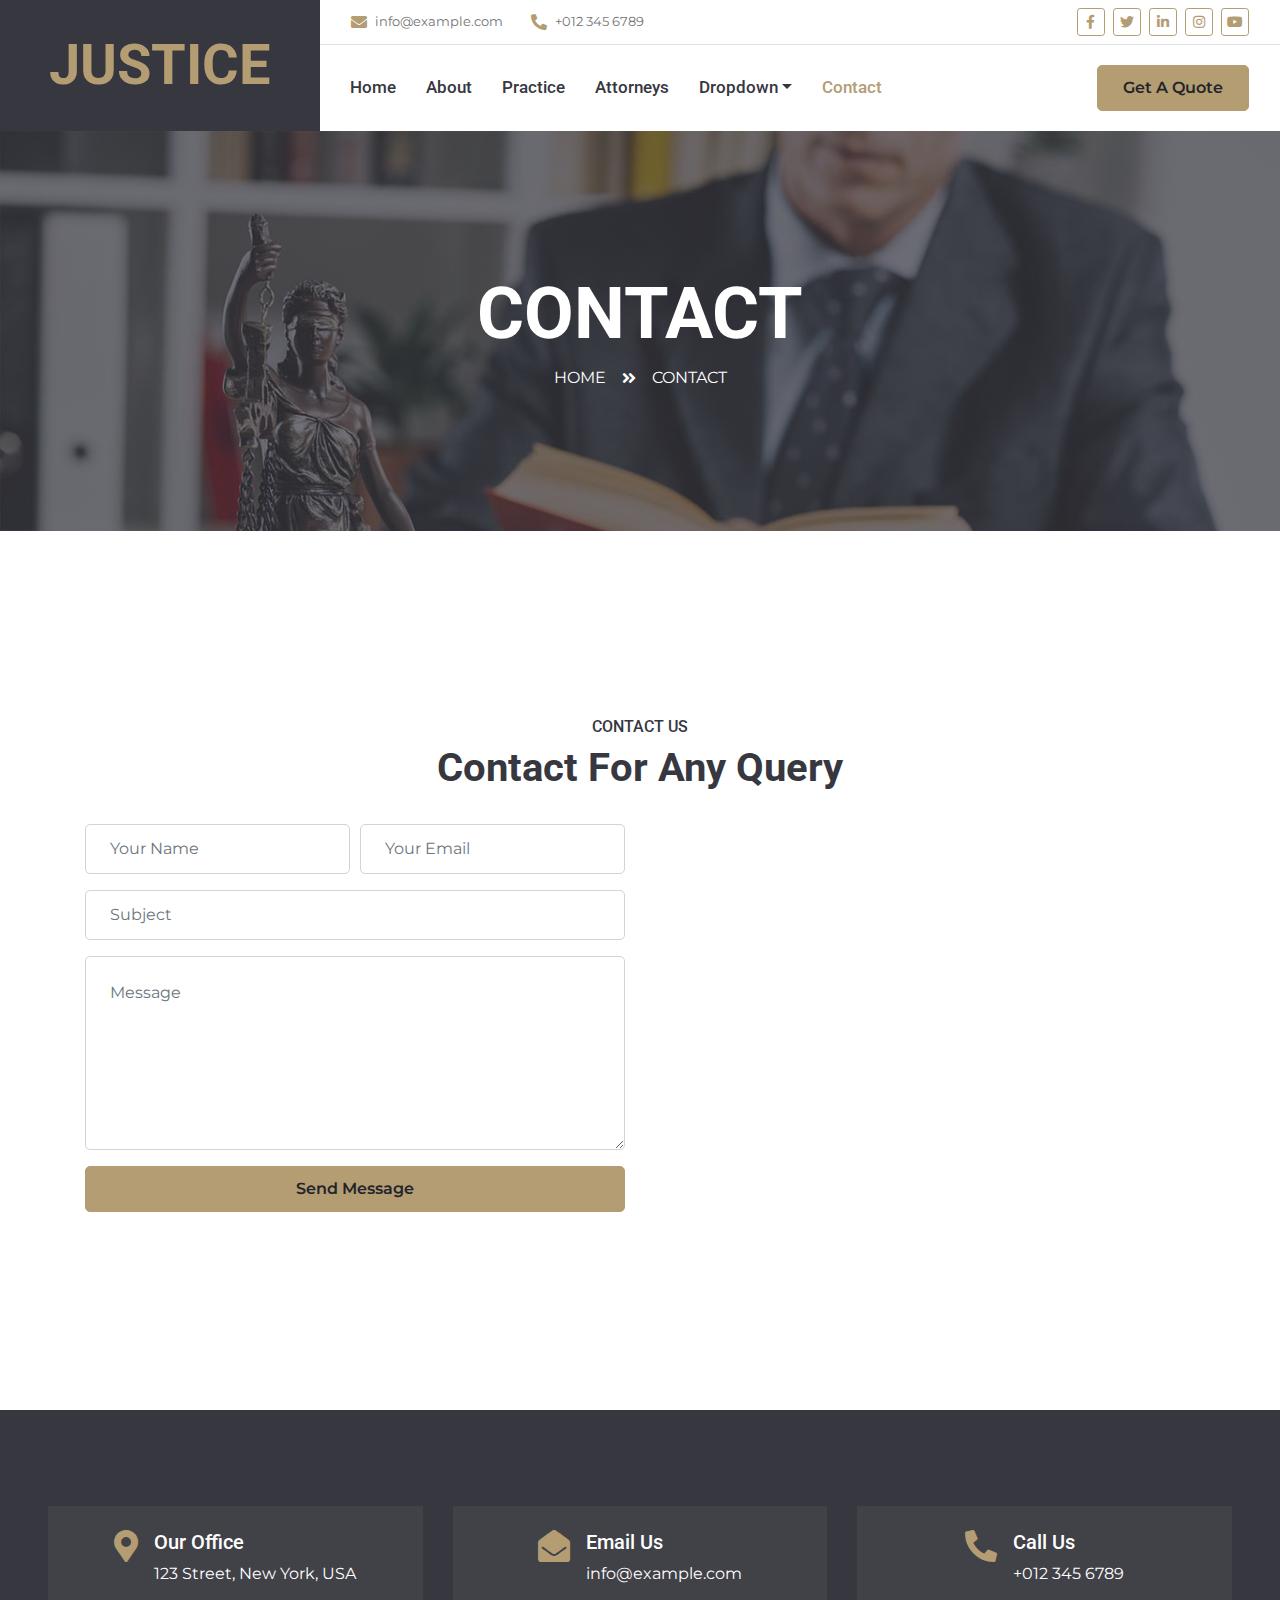
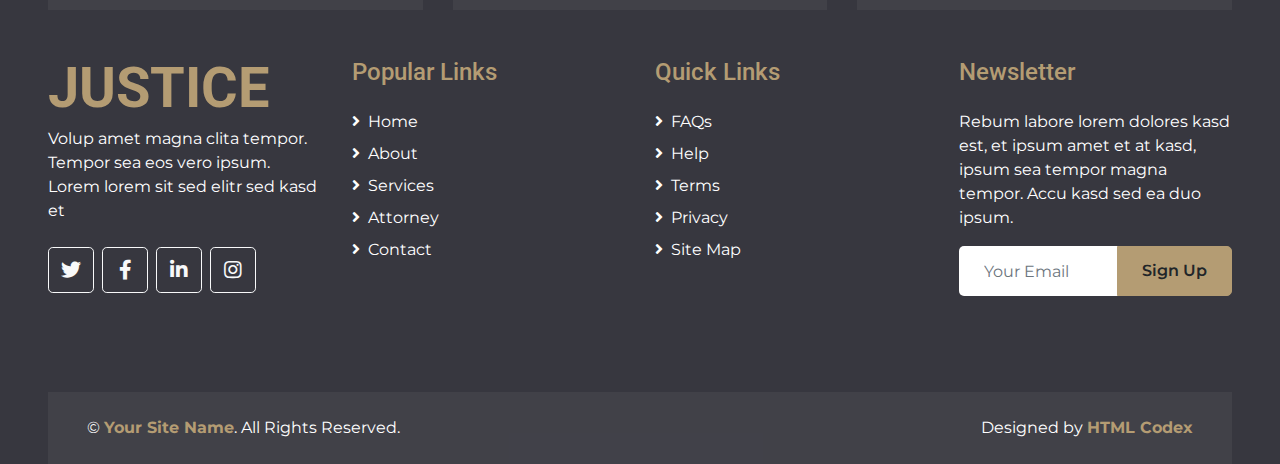
<file: contact.html>
<!DOCTYPE html>
<html lang="en">

<head>
    <meta charset="utf-8">
    <title>JUSTICE - Free Lawyer Website Template</title>
    <meta content="width=device-width, initial-scale=1.0" name="viewport">
    <meta content="Free HTML Templates" name="keywords">
    <meta content="Free HTML Templates" name="description">

    <!-- Favicon -->
    <link href="img/favicon.ico" rel="icon">

    <!-- Google Web Fonts -->
    <link rel="preconnect" href="https://fonts.gstatic.com">
    <link href="https://fonts.googleapis.com/css2?family=Montserrat:wght@400;600&family=Roboto:wght@300;500;700&display=swap" rel="stylesheet"> 

    <!-- Font Awesome -->
    <link href="https://cdnjs.cloudflare.com/ajax/libs/font-awesome/5.10.0/css/all.min.css" rel="stylesheet">

    <!-- Libraries Stylesheet -->
    <link href="lib/owlcarousel/assets/owl.carousel.min.css" rel="stylesheet">
    <link href="lib/tempusdominus/css/tempusdominus-bootstrap-4.min.css" rel="stylesheet" />

    <!-- Customized Bootstrap Stylesheet -->
    <link href="css/style.css" rel="stylesheet">
</head>

<body>
    <!-- Header Start -->
    <div class="container-fluid">
        <div class="row">
            <div class="col-lg-3 bg-secondary d-none d-lg-block">
                <a href="index.html" class="navbar-brand w-100 h-100 m-0 p-0 d-flex align-items-center justify-content-center">
                    <h1 class="m-0 display-4 text-primary text-uppercase">Justice</h1>
                </a>
            </div>
            <div class="col-lg-9">
                <div class="row bg-white border-bottom d-none d-lg-flex">
                    <div class="col-lg-7 text-left">
                        <div class="h-100 d-inline-flex align-items-center py-2 px-3">
                            <i class="fa fa-envelope text-primary mr-2"></i>
                            <small>info@example.com</small>
                        </div>
                        <div class="h-100 d-inline-flex align-items-center py-2 px-2">
                            <i class="fa fa-phone-alt text-primary mr-2"></i>
                            <small>+012 345 6789</small>
                        </div>
                    </div>
                    <div class="col-lg-5 text-right">
                        <div class="d-inline-flex align-items-center p-2">
                            <a class="btn btn-sm btn-outline-primary btn-sm-square mr-2" href="">
                                <i class="fab fa-facebook-f"></i>
                            </a>
                            <a class="btn btn-sm btn-outline-primary btn-sm-square mr-2" href="">
                                <i class="fab fa-twitter"></i>
                            </a>
                            <a class="btn btn-sm btn-outline-primary btn-sm-square mr-2" href="">
                                <i class="fab fa-linkedin-in"></i>
                            </a>
                            <a class="btn btn-sm btn-outline-primary btn-sm-square mr-2" href="">
                                <i class="fab fa-instagram"></i>
                            </a>
                            <a class="btn btn-sm btn-outline-primary btn-sm-square mr-2" href="">
                                <i class="fab fa-youtube"></i>
                            </a>
                        </div>
                    </div>
                </div>
                <nav class="navbar navbar-expand-lg bg-white navbar-light p-0">
                    <a href="index.html" class="navbar-brand d-block d-lg-none">
                        <h1 class="m-0 display-4 text-primary text-uppercase">Justice</h1>
                    </a>
                    <button type="button" class="navbar-toggler" data-toggle="collapse" data-target="#navbarCollapse">
                        <span class="navbar-toggler-icon"></span>
                    </button>
                    <div class="collapse navbar-collapse justify-content-between" id="navbarCollapse">
                        <div class="navbar-nav mr-auto py-0">
                            <a href="index.html" class="nav-item nav-link">Home</a>
                            <a href="about.html" class="nav-item nav-link">About</a>
                            <a href="service.html" class="nav-item nav-link">Practice</a>
                            <a href="team.html" class="nav-item nav-link">Attorneys</a>
                            <div class="nav-item dropdown">
                                <a href="#" class="nav-link dropdown-toggle" data-toggle="dropdown">Dropdown</a>
                                <div class="dropdown-menu rounded-0 m-0">
                                    <a href="#" class="dropdown-item">Menu Item 1</a>
                                    <a href="#" class="dropdown-item">Menu Item 2</a>
                                    <a href="#" class="dropdown-item">Menu Item 3</a>
                                </div>
                            </div>
                            <a href="contact.html" class="nav-item nav-link active">Contact</a>
                        </div>
                        <a href="" class="btn btn-primary mr-3 d-none d-lg-block">Get A Quote</a>
                    </div>
                </nav>
            </div>
        </div>
    </div>
    <!-- Header End -->


    <!-- Page Header Start -->
    <div class="container-fluid bg-page-header" style="margin-bottom: 90px;">
        <div class="container">
            <div class="d-flex flex-column align-items-center justify-content-center" style="min-height: 400px">
                <h3 class="display-3 text-white text-uppercase">Contact</h3>
                <div class="d-inline-flex text-white">
                    <p class="m-0 text-uppercase"><a class="text-white" href="">Home</a></p>
                    <i class="fa fa-angle-double-right pt-1 px-3"></i>
                    <p class="m-0 text-uppercase">Contact</p>
                </div>
            </div>
        </div>
    </div>
    <!-- Page Header End -->


    <!-- Contact Start -->
    <div class="container-fluid py-5">
        <div class="container py-5">
            <div class="text-center pb-2">
                <h6 class="text-uppercase">Contact Us</h6>
                <h1 class="mb-4">Contact For Any Query</h1>
            </div>
            <div class="row">
                <div class="col-lg-6 mb-5 mb-lg-0">
                    <div class="contact-form">
                        <div id="success"></div>
                        <form name="sentMessage" id="contactForm" novalidate="novalidate">
                            <div class="form-row">
                                <div class="col-sm-6 control-group">
                                    <input type="text" class="form-control p-4" id="name" placeholder="Your Name" required="required" data-validation-required-message="Please enter your name" />
                                    <p class="help-block text-danger"></p>
                                </div>
                                <div class="col-sm-6 control-group">
                                    <input type="email" class="form-control p-4" id="email" placeholder="Your Email" required="required" data-validation-required-message="Please enter your email" />
                                    <p class="help-block text-danger"></p>
                                </div>
                            </div>
                            <div class="control-group">
                                <input type="text" class="form-control p-4" id="subject" placeholder="Subject" required="required" data-validation-required-message="Please enter a subject" />
                                <p class="help-block text-danger"></p>
                            </div>
                            <div class="control-group">
                                <textarea class="form-control p-4" rows="6" id="message" placeholder="Message" required="required" data-validation-required-message="Please enter your message"></textarea>
                                <p class="help-block text-danger"></p>
                            </div>
                            <div>
                                <button class="btn btn-primary btn-block" type="submit" id="sendMessageButton">Send Message</button>
                            </div>
                        </form>
                    </div>
                </div>
                <div class="col-lg-6" style="min-height: 400px;">
                    <div class="position-relative h-100 rounded overflow-hidden">
                        <iframe style="width: 100%; height: 100%; object-fit: cover;"
                        src="https://www.google.com/maps/embed?pb=!1m18!1m12!1m3!1d3001156.4288297426!2d-78.01371936852176!3d42.72876761954724!2m3!1f0!2f0!3f0!3m2!1i1024!2i768!4f13.1!3m3!1m2!1s0x4ccc4bf0f123a5a9%3A0xddcfc6c1de189567!2sNew%20York%2C%20USA!5e0!3m2!1sen!2sbd!4v1603794290143!5m2!1sen!2sbd"
                        frameborder="0" style="border:0;" allowfullscreen="" aria-hidden="false" tabindex="0"></iframe>
                    </div>
                </div>
            </div>
        </div>
    </div>
    <!-- Contact End -->


    <!-- Footer Start -->
    <div class="container-fluid bg-secondary text-white pt-5 px-sm-3 px-md-5" style="margin-top: 90px;">
        <div class="row mt-5">
            <div class="col-lg-4">
                <div class="d-flex justify-content-lg-center p-4" style="background: rgba(256, 256, 256, .05);">
                    <i class="fa fa-2x fa-map-marker-alt text-primary"></i>
                    <div class="ml-3">
                        <h5 class="text-white">Our Office</h5>
                        <p class="m-0">123 Street, New York, USA</p>
                    </div>
                </div>
            </div>
            <div class="col-lg-4">
                <div class="d-flex justify-content-lg-center p-4" style="background: rgba(256, 256, 256, .05);">
                    <i class="fa fa-2x fa-envelope-open text-primary"></i>
                    <div class="ml-3">
                        <h5 class="text-white">Email Us</h5>
                        <p class="m-0">info@example.com</p>
                    </div>
                </div>
            </div>
            <div class="col-lg-4">
                <div class="d-flex justify-content-lg-center p-4" style="background: rgba(256, 256, 256, .05);">
                    <i class="fa fa-2x fa-phone-alt text-primary"></i>
                    <div class="ml-3">
                        <h5 class="text-white">Call Us</h5>
                        <p class="m-0">+012 345 6789</p>
                    </div>
                </div>
            </div>
        </div>
        <div class="row pt-5">
            <div class="col-lg-3 col-md-6 mb-5">
                <a href="index.html" class="navbar-brand">
                    <h1 class="m-0 mt-n2 display-4 text-primary text-uppercase">Justice</h1>
                </a>
                <p>Volup amet magna clita tempor. Tempor sea eos vero ipsum. Lorem lorem sit sed elitr sed kasd et</p>
                <div class="d-flex justify-content-start mt-4">
                    <a class="btn btn-lg btn-outline-light btn-lg-square mr-2" href="#"><i class="fab fa-twitter"></i></a>
                    <a class="btn btn-lg btn-outline-light btn-lg-square mr-2" href="#"><i class="fab fa-facebook-f"></i></a>
                    <a class="btn btn-lg btn-outline-light btn-lg-square mr-2" href="#"><i class="fab fa-linkedin-in"></i></a>
                    <a class="btn btn-lg btn-outline-light btn-lg-square" href="#"><i class="fab fa-instagram"></i></a>
                </div>
            </div>
            <div class="col-lg-3 col-md-6 mb-5">
                <h4 class="font-weight-semi-bold text-primary mb-4">Popular Links</h4>
                <div class="d-flex flex-column justify-content-start">
                    <a class="text-white mb-2" href="#"><i class="fa fa-angle-right mr-2"></i>Home</a>
                    <a class="text-white mb-2" href="#"><i class="fa fa-angle-right mr-2"></i>About</a>
                    <a class="text-white mb-2" href="#"><i class="fa fa-angle-right mr-2"></i>Services</a>
                    <a class="text-white mb-2" href="#"><i class="fa fa-angle-right mr-2"></i>Attorney</a>
                    <a class="text-white" href="#"><i class="fa fa-angle-right mr-2"></i>Contact</a>
                </div>
            </div>
            <div class="col-lg-3 col-md-6 mb-5">
                <h4 class="font-weight-semi-bold text-primary mb-4">Quick Links</h4>
                <div class="d-flex flex-column justify-content-start">
                    <a class="text-white mb-2" href="#"><i class="fa fa-angle-right mr-2"></i>FAQs</a>
                    <a class="text-white mb-2" href="#"><i class="fa fa-angle-right mr-2"></i>Help</a>
                    <a class="text-white mb-2" href="#"><i class="fa fa-angle-right mr-2"></i>Terms</a>
                    <a class="text-white mb-2" href="#"><i class="fa fa-angle-right mr-2"></i>Privacy</a>
                    <a class="text-white" href="#"><i class="fa fa-angle-right mr-2"></i>Site Map</a>
                </div>
            </div>
            <div class="col-lg-3 col-md-6 mb-5">
                <h4 class="font-weight-semi-bold text-primary mb-4">Newsletter</h4>
                <p>Rebum labore lorem dolores kasd est, et ipsum amet et at kasd, ipsum sea tempor magna tempor. Accu kasd sed ea duo ipsum.</p>
                <div class="w-100">
                    <div class="input-group">
                        <input type="text" class="form-control border-0" style="padding: 25px;" placeholder="Your Email">
                        <div class="input-group-append">
                            <button class="btn btn-primary px-4">Sign Up</button>
                        </div>
                    </div>
                </div>
            </div>
        </div>
        <div class="row p-4 mt-5 mx-0" style="background: rgba(256, 256, 256, .05);">
            <div class="col-md-6 text-center text-md-left mb-3 mb-md-0">
                <p class="m-0 text-white">&copy; <a class="font-weight-bold" href="#">Your Site Name</a>. All Rights Reserved.</p>
            </div>
            <div class="col-md-6 text-center text-md-right">
                <p class="m-0 text-white">Designed by <a class="font-weight-bold" href="https://htmlcodex.com">HTML Codex</a></p>
            </div>
        </div>
    </div>
    <!-- Footer End -->


    <!-- Back to Top -->
    <a href="#" class="btn btn-primary px-3 back-to-top"><i class="fa fa-angle-double-up"></i></a>


    <!-- JavaScript Libraries -->
    <script src="https://code.jquery.com/jquery-3.4.1.min.js"></script>
    <script src="https://stackpath.bootstrapcdn.com/bootstrap/4.4.1/js/bootstrap.bundle.min.js"></script>
    <script src="lib/easing/easing.min.js"></script>
    <script src="lib/waypoints/waypoints.min.js"></script>
    <script src="lib/owlcarousel/owl.carousel.min.js"></script>
    <script src="lib/tempusdominus/js/moment.min.js"></script>
    <script src="lib/tempusdominus/js/moment-timezone.min.js"></script>
    <script src="lib/tempusdominus/js/tempusdominus-bootstrap-4.min.js"></script>

    <!-- Contact Javascript File -->
    <script src="mail/jqBootstrapValidation.min.js"></script>
    <script src="mail/contact.js"></script>

    <!-- Template Javascript -->
    <script src="js/main.js"></script>
</body>

</html>
</file>
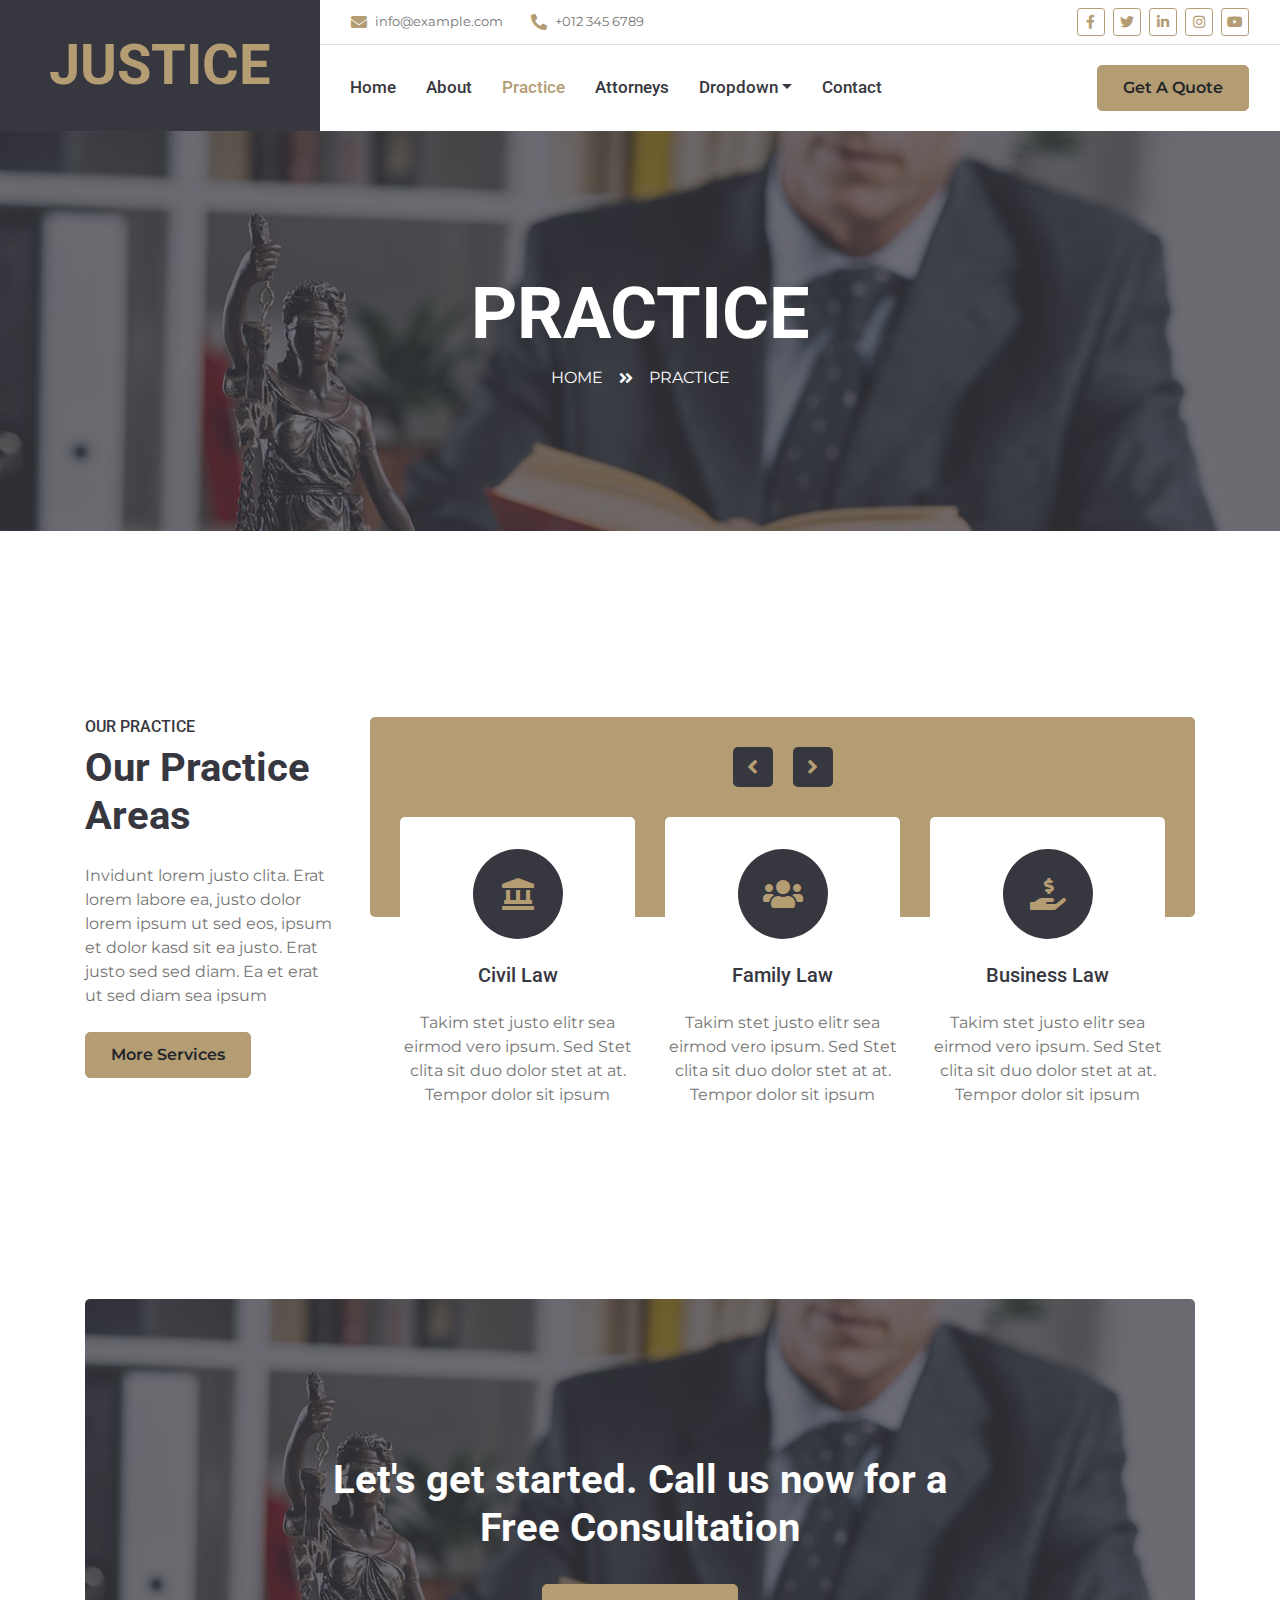
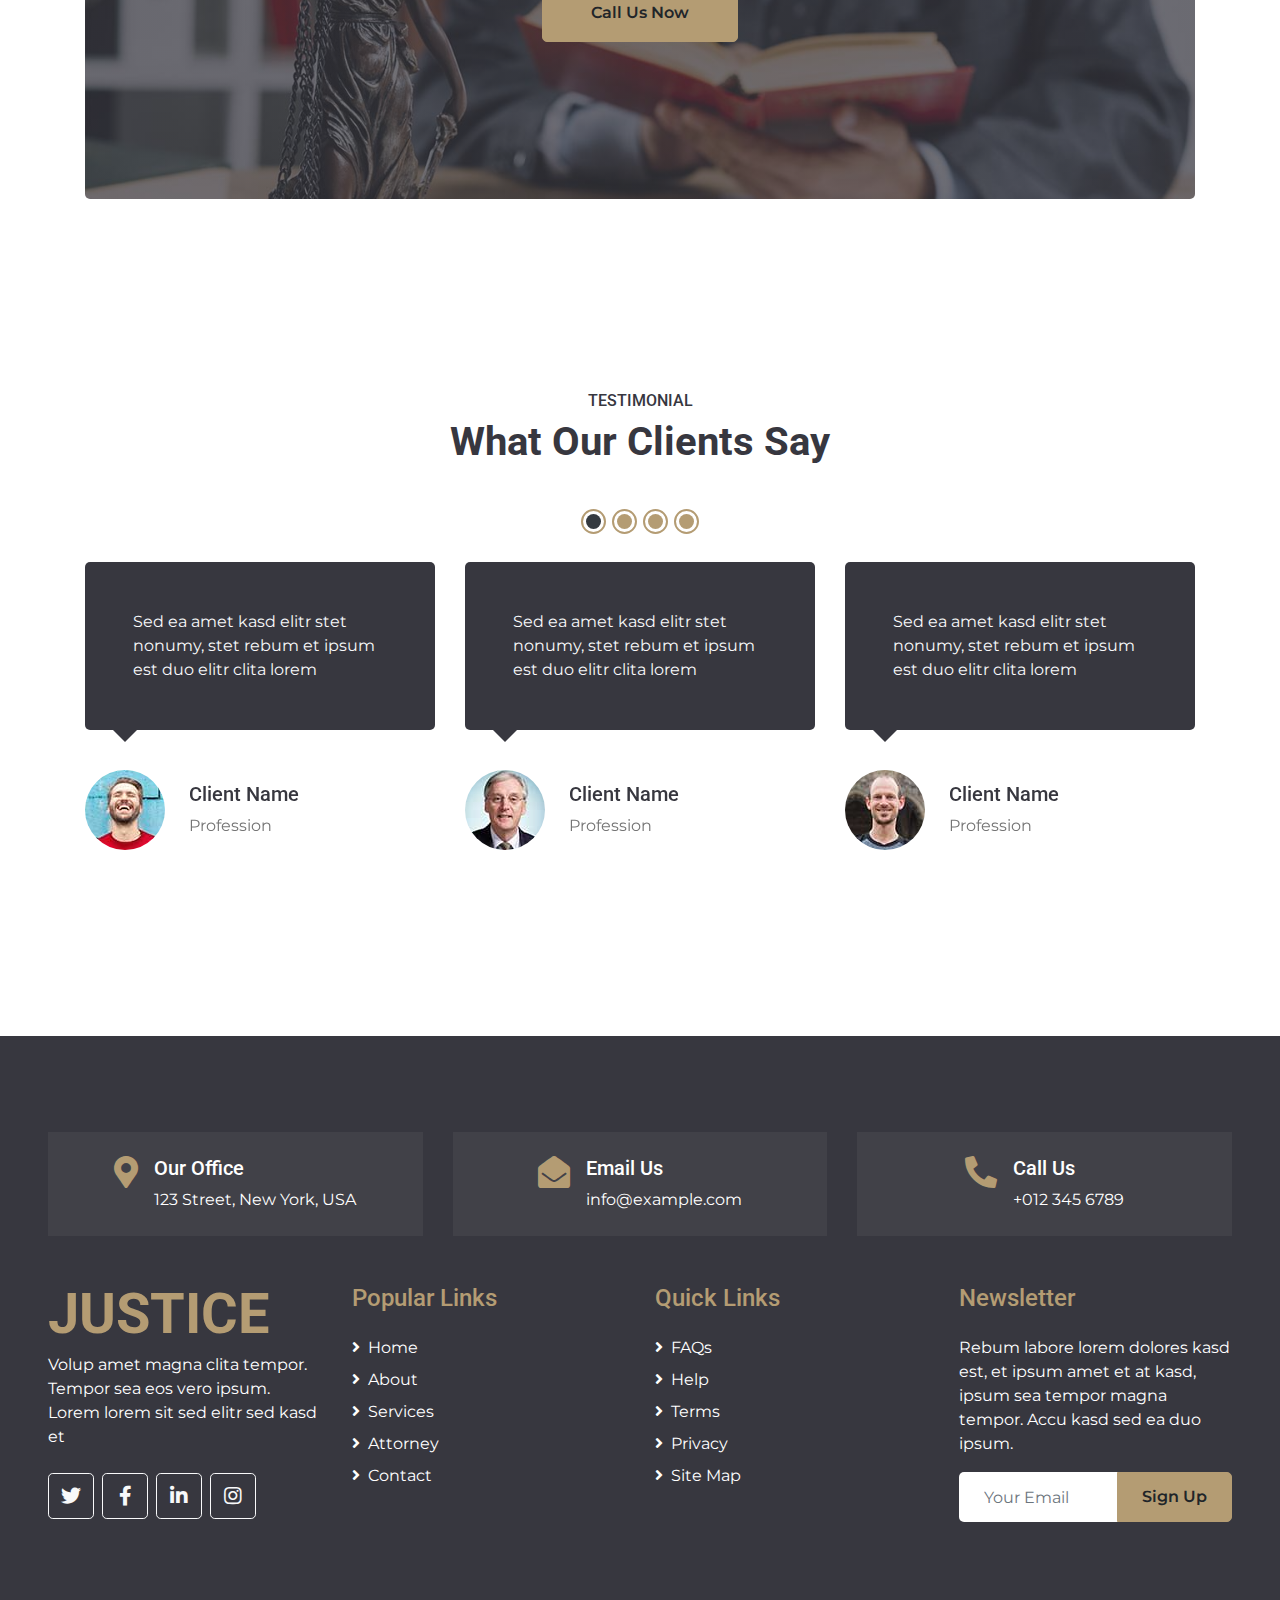
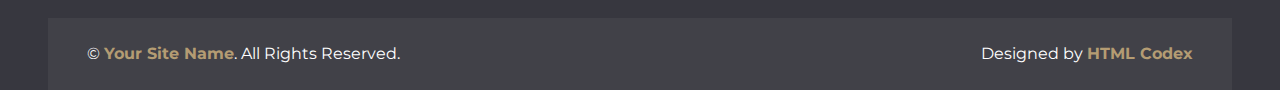
<file: service.html>
<!DOCTYPE html>
<html lang="en">

<head>
    <meta charset="utf-8">
    <title>JUSTICE - Free Lawyer Website Template</title>
    <meta content="width=device-width, initial-scale=1.0" name="viewport">
    <meta content="Free HTML Templates" name="keywords">
    <meta content="Free HTML Templates" name="description">

    <!-- Favicon -->
    <link href="img/favicon.ico" rel="icon">

    <!-- Google Web Fonts -->
    <link rel="preconnect" href="https://fonts.gstatic.com">
    <link href="https://fonts.googleapis.com/css2?family=Montserrat:wght@400;600&family=Roboto:wght@300;500;700&display=swap" rel="stylesheet"> 

    <!-- Font Awesome -->
    <link href="https://cdnjs.cloudflare.com/ajax/libs/font-awesome/5.10.0/css/all.min.css" rel="stylesheet">

    <!-- Libraries Stylesheet -->
    <link href="lib/owlcarousel/assets/owl.carousel.min.css" rel="stylesheet">
    <link href="lib/tempusdominus/css/tempusdominus-bootstrap-4.min.css" rel="stylesheet" />

    <!-- Customized Bootstrap Stylesheet -->
    <link href="css/style.css" rel="stylesheet">
</head>

<body>
    <!-- Header Start -->
    <div class="container-fluid">
        <div class="row">
            <div class="col-lg-3 bg-secondary d-none d-lg-block">
                <a href="index.html" class="navbar-brand w-100 h-100 m-0 p-0 d-flex align-items-center justify-content-center">
                    <h1 class="m-0 display-4 text-primary text-uppercase">Justice</h1>
                </a>
            </div>
            <div class="col-lg-9">
                <div class="row bg-white border-bottom d-none d-lg-flex">
                    <div class="col-lg-7 text-left">
                        <div class="h-100 d-inline-flex align-items-center py-2 px-3">
                            <i class="fa fa-envelope text-primary mr-2"></i>
                            <small>info@example.com</small>
                        </div>
                        <div class="h-100 d-inline-flex align-items-center py-2 px-2">
                            <i class="fa fa-phone-alt text-primary mr-2"></i>
                            <small>+012 345 6789</small>
                        </div>
                    </div>
                    <div class="col-lg-5 text-right">
                        <div class="d-inline-flex align-items-center p-2">
                            <a class="btn btn-sm btn-outline-primary btn-sm-square mr-2" href="">
                                <i class="fab fa-facebook-f"></i>
                            </a>
                            <a class="btn btn-sm btn-outline-primary btn-sm-square mr-2" href="">
                                <i class="fab fa-twitter"></i>
                            </a>
                            <a class="btn btn-sm btn-outline-primary btn-sm-square mr-2" href="">
                                <i class="fab fa-linkedin-in"></i>
                            </a>
                            <a class="btn btn-sm btn-outline-primary btn-sm-square mr-2" href="">
                                <i class="fab fa-instagram"></i>
                            </a>
                            <a class="btn btn-sm btn-outline-primary btn-sm-square mr-2" href="">
                                <i class="fab fa-youtube"></i>
                            </a>
                        </div>
                    </div>
                </div>
                <nav class="navbar navbar-expand-lg bg-white navbar-light p-0">
                    <a href="index.html" class="navbar-brand d-block d-lg-none">
                        <h1 class="m-0 display-4 text-primary text-uppercase">Justice</h1>
                    </a>
                    <button type="button" class="navbar-toggler" data-toggle="collapse" data-target="#navbarCollapse">
                        <span class="navbar-toggler-icon"></span>
                    </button>
                    <div class="collapse navbar-collapse justify-content-between" id="navbarCollapse">
                        <div class="navbar-nav mr-auto py-0">
                            <a href="index.html" class="nav-item nav-link">Home</a>
                            <a href="about.html" class="nav-item nav-link">About</a>
                            <a href="service.html" class="nav-item nav-link active">Practice</a>
                            <a href="team.html" class="nav-item nav-link">Attorneys</a>
                            <div class="nav-item dropdown">
                                <a href="#" class="nav-link dropdown-toggle" data-toggle="dropdown">Dropdown</a>
                                <div class="dropdown-menu rounded-0 m-0">
                                    <a href="#" class="dropdown-item">Menu Item 1</a>
                                    <a href="#" class="dropdown-item">Menu Item 2</a>
                                    <a href="#" class="dropdown-item">Menu Item 3</a>
                                </div>
                            </div>
                            <a href="contact.html" class="nav-item nav-link">Contact</a>
                        </div>
                        <a href="" class="btn btn-primary mr-3 d-none d-lg-block">Get A Quote</a>
                    </div>
                </nav>
            </div>
        </div>
    </div>
    <!-- Header End -->


    <!-- Page Header Start -->
    <div class="container-fluid bg-page-header" style="margin-bottom: 90px;">
        <div class="container">
            <div class="d-flex flex-column align-items-center justify-content-center" style="min-height: 400px">
                <h3 class="display-3 text-white text-uppercase">Practice</h3>
                <div class="d-inline-flex text-white">
                    <p class="m-0 text-uppercase"><a class="text-white" href="">Home</a></p>
                    <i class="fa fa-angle-double-right pt-1 px-3"></i>
                    <p class="m-0 text-uppercase">Practice</p>
                </div>
            </div>
        </div>
    </div>
    <!-- Page Header End -->


    <!-- Services Start -->
    <div class="container-fluid py-5">
        <div class="container py-5">
            <div class="row">
                <div class="col-lg-3">
                    <h6 class="text-uppercase">Our Practice</h6>
                    <h1 class="mb-4">Our Practice Areas</h1>
                    <p>Invidunt lorem justo clita. Erat lorem labore ea, justo dolor lorem ipsum ut sed eos, ipsum et dolor kasd sit ea justo. Erat justo sed sed diam. Ea et erat ut sed diam sea ipsum</p>
                    <a href="" class="btn btn-primary mt-2">More Services</a>
                </div>
                <div class="col-lg-9 pt-5 pt-lg-0">
                    <div class="bg-primary rounded" style="height: 200px;"></div>
                    <div class="owl-carousel service-carousel position-relative" style="margin-top: -100px; padding: 0 30px;">
                        <div class="d-flex flex-column align-items-center text-center bg-white rounded pt-4">
                            <div class="icon-box bg-secondary text-primary mt-2 mb-4">
                                <i class="fa fa-2x fa-landmark"></i>
                            </div>
                            <h5 class="mb-4 px-4">Civil Law</h5>
                            <p class="m-0">Takim stet justo elitr sea eirmod vero ipsum. Sed Stet clita sit duo dolor stet at at. Tempor dolor sit ipsum</p>
                        </div>
                        <div class="d-flex flex-column align-items-center text-center bg-white rounded pt-4">
                            <div class="icon-box bg-secondary text-primary mt-2 mb-4">
                                <i class="fa fa-2x fa-users"></i>
                            </div>
                            <h5 class="mb-4 px-4">Family Law</h5>
                            <p class="m-0">Takim stet justo elitr sea eirmod vero ipsum. Sed Stet clita sit duo dolor stet at at. Tempor dolor sit ipsum</p>
                        </div>
                        <div class="d-flex flex-column align-items-center text-center bg-white rounded pt-4">
                            <div class="icon-box bg-secondary text-primary mt-2 mb-4">
                                <i class="fa fa-2x fa-hand-holding-usd"></i>
                            </div>
                            <h5 class="mb-4 px-4">Business Law</h5>
                            <p class="m-0">Takim stet justo elitr sea eirmod vero ipsum. Sed Stet clita sit duo dolor stet at at. Tempor dolor sit ipsum</p>
                        </div>
                        <div class="d-flex flex-column align-items-center text-center bg-white rounded pt-4">
                            <div class="icon-box bg-secondary text-primary mt-2 mb-4">
                                <i class="fa fa-2x fa-gavel"></i>
                            </div>
                            <h5 class="mb-4 px-4">Criminal Law</h5>
                            <p class="m-0">Takim stet justo elitr sea eirmod vero ipsum. Sed Stet clita sit duo dolor stet at at. Tempor dolor sit ipsum</p>
                        </div>
                    </div>
                </div>
            </div>
        </div>
    </div>
    <!-- Services End -->


    <!-- Action Start -->
    <div class="container-fluid py-5">
        <div class="container py-5">
            <div class="bg-action rounded" style="height: 500px;">
                <div class="row h-100 align-items-center justify-content-center">
                    <div class="col-lg-7 text-center">
                        <h1 class="text-white mb-4">Let's get started. Call us now for a Free Consultation</h1>
                        <a class="btn btn-primary py-3 px-5 mt-2" href="#">Call Us Now</a>
                    </div>
                </div>
            </div>
        </div>
    </div>
    <!-- Action End -->


    <!-- Testimonial Start -->
    <div class="container-fluid py-5">
        <div class="container py-5">
            <div class="text-center pb-5">
                <h6 class="text-uppercase">Testimonial</h6>
                <h1 class="mb-5">What Our Clients Say</h1>
            </div>
            <div class="owl-carousel testimonial-carousel">
                <div class="testimonial-item">
                    <div class="testimonial-text position-relative bg-secondary text-light rounded p-5 mb-4">
                        Sed ea amet kasd elitr stet nonumy, stet rebum et ipsum est duo elitr clita lorem
                    </div>
                    <div class="d-flex align-items-center pt-3">
                        <img class="img-fluid rounded-circle" src="img/testimonial-1.jpg" style="width: 80px; height: 80px;" alt="">
                        <div class="pl-4">
                            <h5>Client Name</h5>
                            <p class="m-0">Profession</p>
                        </div>
                    </div>
                </div>
                <div class="testimonial-item">
                    <div class="testimonial-text position-relative bg-secondary text-light rounded p-5 mb-4">
                        Sed ea amet kasd elitr stet nonumy, stet rebum et ipsum est duo elitr clita lorem
                    </div>
                    <div class="d-flex align-items-center pt-3">
                        <img class="img-fluid rounded-circle" src="img/testimonial-2.jpg" style="width: 80px; height: 80px;" alt="">
                        <div class="pl-4">
                            <h5>Client Name</h5>
                            <p class="m-0">Profession</p>
                        </div>
                    </div>
                </div>
                <div class="testimonial-item">
                    <div class="testimonial-text position-relative bg-secondary text-light rounded p-5 mb-4">
                        Sed ea amet kasd elitr stet nonumy, stet rebum et ipsum est duo elitr clita lorem
                    </div>
                    <div class="d-flex align-items-center pt-3">
                        <img class="img-fluid rounded-circle" src="img/testimonial-3.jpg" style="width: 80px; height: 80px;" alt="">
                        <div class="pl-4">
                            <h5>Client Name</h5>
                            <p class="m-0">Profession</p>
                        </div>
                    </div>
                </div>
                <div class="testimonial-item">
                    <div class="testimonial-text position-relative bg-secondary text-light rounded p-5 mb-4">
                        Sed ea amet kasd elitr stet nonumy, stet rebum et ipsum est duo elitr clita lorem
                    </div>
                    <div class="d-flex align-items-center pt-3">
                        <img class="img-fluid rounded-circle" src="img/testimonial-4.jpg" style="width: 80px; height: 80px;" alt="">
                        <div class="pl-4">
                            <h5>Client Name</h5>
                            <p class="m-0">Profession</p>
                        </div>
                    </div>
                </div>
            </div>
        </div>
    </div>
    <!-- Testimonial End -->


    <!-- Footer Start -->
    <div class="container-fluid bg-secondary text-white pt-5 px-sm-3 px-md-5" style="margin-top: 90px;">
        <div class="row mt-5">
            <div class="col-lg-4">
                <div class="d-flex justify-content-lg-center p-4" style="background: rgba(256, 256, 256, .05);">
                    <i class="fa fa-2x fa-map-marker-alt text-primary"></i>
                    <div class="ml-3">
                        <h5 class="text-white">Our Office</h5>
                        <p class="m-0">123 Street, New York, USA</p>
                    </div>
                </div>
            </div>
            <div class="col-lg-4">
                <div class="d-flex justify-content-lg-center p-4" style="background: rgba(256, 256, 256, .05);">
                    <i class="fa fa-2x fa-envelope-open text-primary"></i>
                    <div class="ml-3">
                        <h5 class="text-white">Email Us</h5>
                        <p class="m-0">info@example.com</p>
                    </div>
                </div>
            </div>
            <div class="col-lg-4">
                <div class="d-flex justify-content-lg-center p-4" style="background: rgba(256, 256, 256, .05);">
                    <i class="fa fa-2x fa-phone-alt text-primary"></i>
                    <div class="ml-3">
                        <h5 class="text-white">Call Us</h5>
                        <p class="m-0">+012 345 6789</p>
                    </div>
                </div>
            </div>
        </div>
        <div class="row pt-5">
            <div class="col-lg-3 col-md-6 mb-5">
                <a href="index.html" class="navbar-brand">
                    <h1 class="m-0 mt-n2 display-4 text-primary text-uppercase">Justice</h1>
                </a>
                <p>Volup amet magna clita tempor. Tempor sea eos vero ipsum. Lorem lorem sit sed elitr sed kasd et</p>
                <div class="d-flex justify-content-start mt-4">
                    <a class="btn btn-lg btn-outline-light btn-lg-square mr-2" href="#"><i class="fab fa-twitter"></i></a>
                    <a class="btn btn-lg btn-outline-light btn-lg-square mr-2" href="#"><i class="fab fa-facebook-f"></i></a>
                    <a class="btn btn-lg btn-outline-light btn-lg-square mr-2" href="#"><i class="fab fa-linkedin-in"></i></a>
                    <a class="btn btn-lg btn-outline-light btn-lg-square" href="#"><i class="fab fa-instagram"></i></a>
                </div>
            </div>
            <div class="col-lg-3 col-md-6 mb-5">
                <h4 class="font-weight-semi-bold text-primary mb-4">Popular Links</h4>
                <div class="d-flex flex-column justify-content-start">
                    <a class="text-white mb-2" href="#"><i class="fa fa-angle-right mr-2"></i>Home</a>
                    <a class="text-white mb-2" href="#"><i class="fa fa-angle-right mr-2"></i>About</a>
                    <a class="text-white mb-2" href="#"><i class="fa fa-angle-right mr-2"></i>Services</a>
                    <a class="text-white mb-2" href="#"><i class="fa fa-angle-right mr-2"></i>Attorney</a>
                    <a class="text-white" href="#"><i class="fa fa-angle-right mr-2"></i>Contact</a>
                </div>
            </div>
            <div class="col-lg-3 col-md-6 mb-5">
                <h4 class="font-weight-semi-bold text-primary mb-4">Quick Links</h4>
                <div class="d-flex flex-column justify-content-start">
                    <a class="text-white mb-2" href="#"><i class="fa fa-angle-right mr-2"></i>FAQs</a>
                    <a class="text-white mb-2" href="#"><i class="fa fa-angle-right mr-2"></i>Help</a>
                    <a class="text-white mb-2" href="#"><i class="fa fa-angle-right mr-2"></i>Terms</a>
                    <a class="text-white mb-2" href="#"><i class="fa fa-angle-right mr-2"></i>Privacy</a>
                    <a class="text-white" href="#"><i class="fa fa-angle-right mr-2"></i>Site Map</a>
                </div>
            </div>
            <div class="col-lg-3 col-md-6 mb-5">
                <h4 class="font-weight-semi-bold text-primary mb-4">Newsletter</h4>
                <p>Rebum labore lorem dolores kasd est, et ipsum amet et at kasd, ipsum sea tempor magna tempor. Accu kasd sed ea duo ipsum.</p>
                <div class="w-100">
                    <div class="input-group">
                        <input type="text" class="form-control border-0" style="padding: 25px;" placeholder="Your Email">
                        <div class="input-group-append">
                            <button class="btn btn-primary px-4">Sign Up</button>
                        </div>
                    </div>
                </div>
            </div>
        </div>
        <div class="row p-4 mt-5 mx-0" style="background: rgba(256, 256, 256, .05);">
            <div class="col-md-6 text-center text-md-left mb-3 mb-md-0">
                <p class="m-0 text-white">&copy; <a class="font-weight-bold" href="#">Your Site Name</a>. All Rights Reserved.</p>
            </div>
            <div class="col-md-6 text-center text-md-right">
                <p class="m-0 text-white">Designed by <a class="font-weight-bold" href="https://htmlcodex.com">HTML Codex</a></p>
            </div>
        </div>
    </div>
    <!-- Footer End -->


    <!-- Back to Top -->
    <a href="#" class="btn btn-primary px-3 back-to-top"><i class="fa fa-angle-double-up"></i></a>


    <!-- JavaScript Libraries -->
    <script src="https://code.jquery.com/jquery-3.4.1.min.js"></script>
    <script src="https://stackpath.bootstrapcdn.com/bootstrap/4.4.1/js/bootstrap.bundle.min.js"></script>
    <script src="lib/easing/easing.min.js"></script>
    <script src="lib/waypoints/waypoints.min.js"></script>
    <script src="lib/owlcarousel/owl.carousel.min.js"></script>
    <script src="lib/tempusdominus/js/moment.min.js"></script>
    <script src="lib/tempusdominus/js/moment-timezone.min.js"></script>
    <script src="lib/tempusdominus/js/tempusdominus-bootstrap-4.min.js"></script>

    <!-- Contact Javascript File -->
    <script src="mail/jqBootstrapValidation.min.js"></script>
    <script src="mail/contact.js"></script>

    <!-- Template Javascript -->
    <script src="js/main.js"></script>
</body>

</html>
</file>
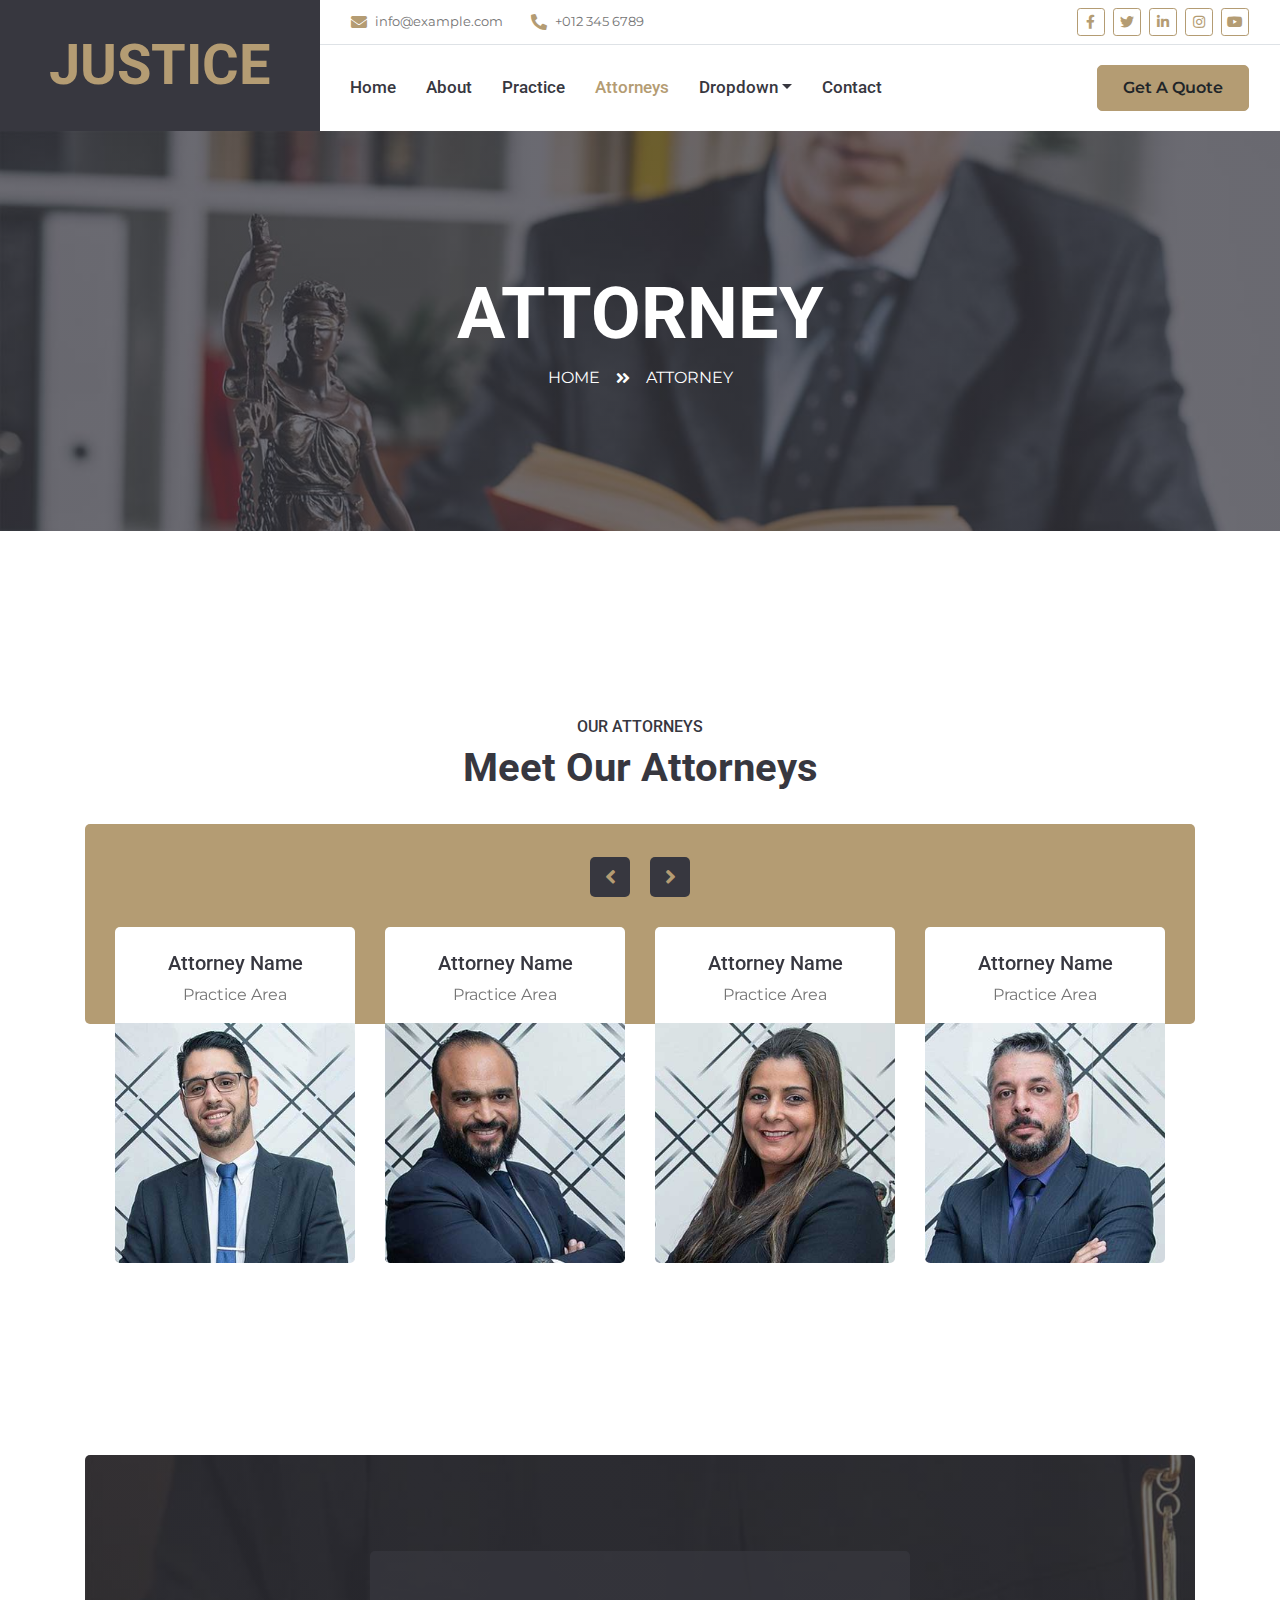
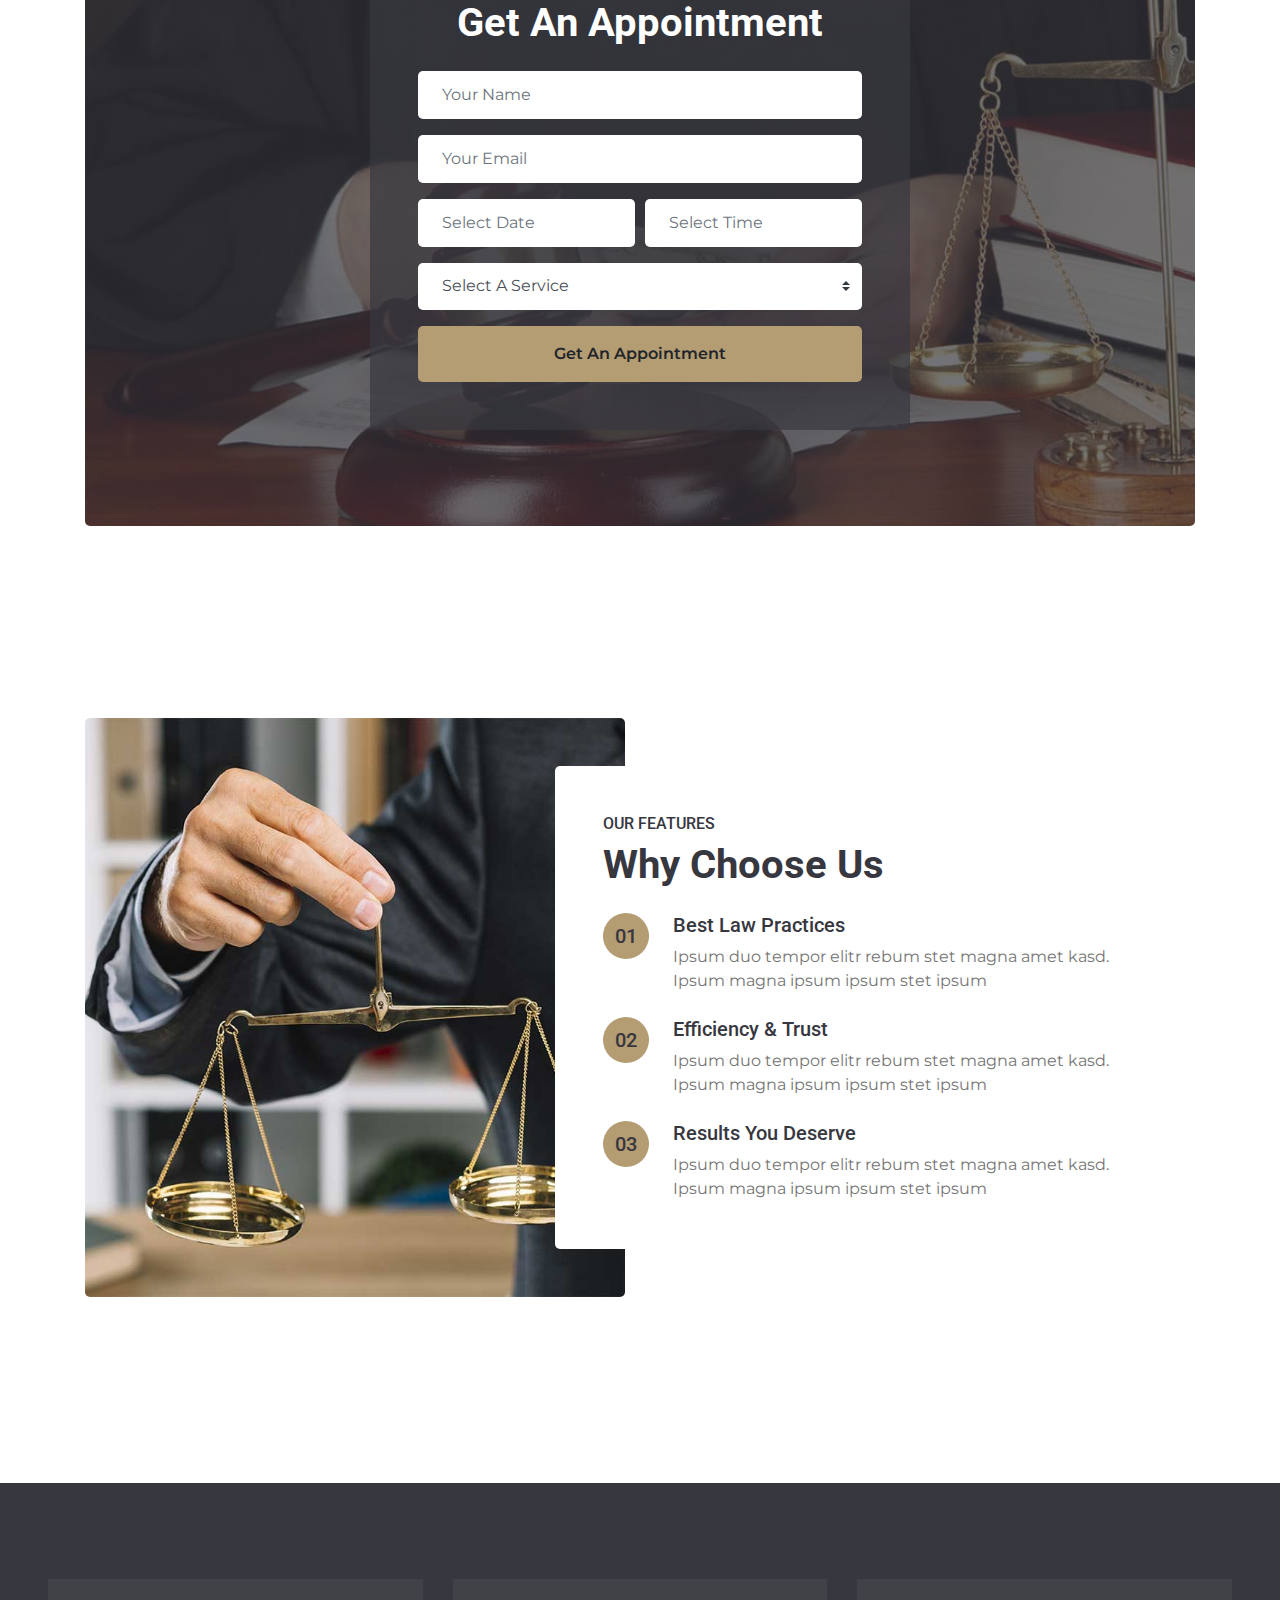
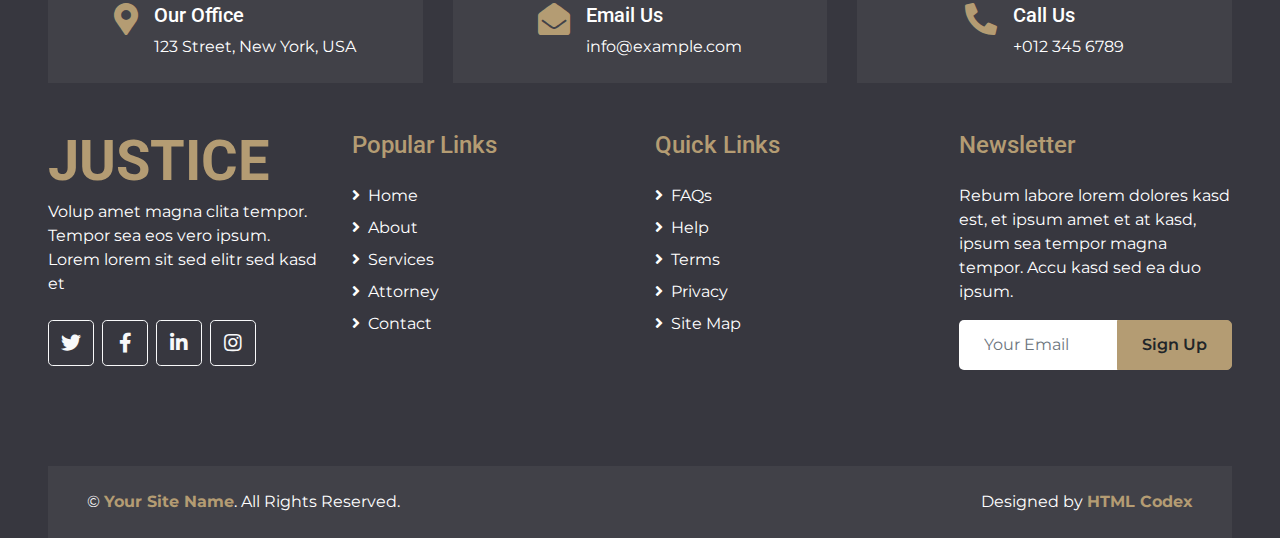
<file: team.html>
<!DOCTYPE html>
<html lang="en">

<head>
    <meta charset="utf-8">
    <title>JUSTICE - Free Lawyer Website Template</title>
    <meta content="width=device-width, initial-scale=1.0" name="viewport">
    <meta content="Free HTML Templates" name="keywords">
    <meta content="Free HTML Templates" name="description">

    <!-- Favicon -->
    <link href="img/favicon.ico" rel="icon">

    <!-- Google Web Fonts -->
    <link rel="preconnect" href="https://fonts.gstatic.com">
    <link href="https://fonts.googleapis.com/css2?family=Montserrat:wght@400;600&family=Roboto:wght@300;500;700&display=swap" rel="stylesheet"> 

    <!-- Font Awesome -->
    <link href="https://cdnjs.cloudflare.com/ajax/libs/font-awesome/5.10.0/css/all.min.css" rel="stylesheet">

    <!-- Libraries Stylesheet -->
    <link href="lib/owlcarousel/assets/owl.carousel.min.css" rel="stylesheet">
    <link href="lib/tempusdominus/css/tempusdominus-bootstrap-4.min.css" rel="stylesheet" />

    <!-- Customized Bootstrap Stylesheet -->
    <link href="css/style.css" rel="stylesheet">
</head>

<body>
    <!-- Header Start -->
    <div class="container-fluid">
        <div class="row">
            <div class="col-lg-3 bg-secondary d-none d-lg-block">
                <a href="index.html" class="navbar-brand w-100 h-100 m-0 p-0 d-flex align-items-center justify-content-center">
                    <h1 class="m-0 display-4 text-primary text-uppercase">Justice</h1>
                </a>
            </div>
            <div class="col-lg-9">
                <div class="row bg-white border-bottom d-none d-lg-flex">
                    <div class="col-lg-7 text-left">
                        <div class="h-100 d-inline-flex align-items-center py-2 px-3">
                            <i class="fa fa-envelope text-primary mr-2"></i>
                            <small>info@example.com</small>
                        </div>
                        <div class="h-100 d-inline-flex align-items-center py-2 px-2">
                            <i class="fa fa-phone-alt text-primary mr-2"></i>
                            <small>+012 345 6789</small>
                        </div>
                    </div>
                    <div class="col-lg-5 text-right">
                        <div class="d-inline-flex align-items-center p-2">
                            <a class="btn btn-sm btn-outline-primary btn-sm-square mr-2" href="">
                                <i class="fab fa-facebook-f"></i>
                            </a>
                            <a class="btn btn-sm btn-outline-primary btn-sm-square mr-2" href="">
                                <i class="fab fa-twitter"></i>
                            </a>
                            <a class="btn btn-sm btn-outline-primary btn-sm-square mr-2" href="">
                                <i class="fab fa-linkedin-in"></i>
                            </a>
                            <a class="btn btn-sm btn-outline-primary btn-sm-square mr-2" href="">
                                <i class="fab fa-instagram"></i>
                            </a>
                            <a class="btn btn-sm btn-outline-primary btn-sm-square mr-2" href="">
                                <i class="fab fa-youtube"></i>
                            </a>
                        </div>
                    </div>
                </div>
                <nav class="navbar navbar-expand-lg bg-white navbar-light p-0">
                    <a href="index.html" class="navbar-brand d-block d-lg-none">
                        <h1 class="m-0 display-4 text-primary text-uppercase">Justice</h1>
                    </a>
                    <button type="button" class="navbar-toggler" data-toggle="collapse" data-target="#navbarCollapse">
                        <span class="navbar-toggler-icon"></span>
                    </button>
                    <div class="collapse navbar-collapse justify-content-between" id="navbarCollapse">
                        <div class="navbar-nav mr-auto py-0">
                            <a href="index.html" class="nav-item nav-link">Home</a>
                            <a href="about.html" class="nav-item nav-link">About</a>
                            <a href="service.html" class="nav-item nav-link">Practice</a>
                            <a href="team.html" class="nav-item nav-link active">Attorneys</a>
                            <div class="nav-item dropdown">
                                <a href="#" class="nav-link dropdown-toggle" data-toggle="dropdown">Dropdown</a>
                                <div class="dropdown-menu rounded-0 m-0">
                                    <a href="#" class="dropdown-item">Menu Item 1</a>
                                    <a href="#" class="dropdown-item">Menu Item 2</a>
                                    <a href="#" class="dropdown-item">Menu Item 3</a>
                                </div>
                            </div>
                            <a href="contact.html" class="nav-item nav-link">Contact</a>
                        </div>
                        <a href="" class="btn btn-primary mr-3 d-none d-lg-block">Get A Quote</a>
                    </div>
                </nav>
            </div>
        </div>
    </div>
    <!-- Header End -->


    <!-- Page Header Start -->
    <div class="container-fluid bg-page-header" style="margin-bottom: 90px;">
        <div class="container">
            <div class="d-flex flex-column align-items-center justify-content-center" style="min-height: 400px">
                <h3 class="display-3 text-white text-uppercase">Attorney</h3>
                <div class="d-inline-flex text-white">
                    <p class="m-0 text-uppercase"><a class="text-white" href="">Home</a></p>
                    <i class="fa fa-angle-double-right pt-1 px-3"></i>
                    <p class="m-0 text-uppercase">Attorney</p>
                </div>
            </div>
        </div>
    </div>
    <!-- Page Header End -->


    <!-- Team Start -->
    <div class="container-fluid py-5">
        <div class="container py-5">
            <div class="text-center pb-2">
                <h6 class="text-uppercase">Our Attorneys</h6>
                <h1 class="mb-4">Meet Our Attorneys</h1>
            </div>
            <div class="row">
                <div class="col-12">
                    <div class="bg-primary rounded" style="height: 200px;"></div>
                    <div class="owl-carousel team-carousel position-relative" style="margin-top: -97px; padding: 0 30px;">
                        <div class="team-item text-center bg-white rounded overflow-hidden pt-4">
                            <h5 class="mb-2 px-4">Attorney Name</h5>
                            <p class="mb-3 px-4">Practice Area</p>
                            <div class="team-img position-relative">
                                <img class="img-fluid" src="img/team-1.jpg" alt="">
                                <div class="team-social">
                                    <a class="btn btn-outline-light btn-square mx-1" href="#"><i class="fab fa-twitter"></i></a>
                                    <a class="btn btn-outline-light btn-square mx-1" href="#"><i class="fab fa-facebook-f"></i></a>
                                    <a class="btn btn-outline-light btn-square mx-1" href="#"><i class="fab fa-linkedin-in"></i></a>
                                </div>
                            </div>
                        </div>
                        <div class="team-item text-center bg-white rounded overflow-hidden pt-4">
                            <h5 class="mb-2 px-4">Attorney Name</h5>
                            <p class="mb-3 px-4">Practice Area</p>
                            <div class="team-img position-relative">
                                <img class="img-fluid" src="img/team-2.jpg" alt="">
                                <div class="team-social">
                                    <a class="btn btn-outline-light btn-square mx-1" href="#"><i class="fab fa-twitter"></i></a>
                                    <a class="btn btn-outline-light btn-square mx-1" href="#"><i class="fab fa-facebook-f"></i></a>
                                    <a class="btn btn-outline-light btn-square mx-1" href="#"><i class="fab fa-linkedin-in"></i></a>
                                </div>
                            </div>
                        </div>
                        <div class="team-item text-center bg-white rounded overflow-hidden pt-4">
                            <h5 class="mb-2 px-4">Attorney Name</h5>
                            <p class="mb-3 px-4">Practice Area</p>
                            <div class="team-img position-relative">
                                <img class="img-fluid" src="img/team-3.jpg" alt="">
                                <div class="team-social">
                                    <a class="btn btn-outline-light btn-square mx-1" href="#"><i class="fab fa-twitter"></i></a>
                                    <a class="btn btn-outline-light btn-square mx-1" href="#"><i class="fab fa-facebook-f"></i></a>
                                    <a class="btn btn-outline-light btn-square mx-1" href="#"><i class="fab fa-linkedin-in"></i></a>
                                </div>
                            </div>
                        </div>
                        <div class="team-item text-center bg-white rounded overflow-hidden pt-4">
                            <h5 class="mb-2 px-4">Attorney Name</h5>
                            <p class="mb-3 px-4">Practice Area</p>
                            <div class="team-img position-relative">
                                <img class="img-fluid" src="img/team-4.jpg" alt="">
                                <div class="team-social">
                                    <a class="btn btn-outline-light btn-square mx-1" href="#"><i class="fab fa-twitter"></i></a>
                                    <a class="btn btn-outline-light btn-square mx-1" href="#"><i class="fab fa-facebook-f"></i></a>
                                    <a class="btn btn-outline-light btn-square mx-1" href="#"><i class="fab fa-linkedin-in"></i></a>
                                </div>
                            </div>
                        </div>
                        <div class="team-item text-center bg-white rounded overflow-hidden pt-4">
                            <h5 class="mb-2 px-4">Attorney Name</h5>
                            <p class="mb-3 px-4">Practice Area</p>
                            <div class="team-img position-relative">
                                <img class="img-fluid" src="img/team-5.jpg" alt="">
                                <div class="team-social">
                                    <a class="btn btn-outline-light btn-square mx-1" href="#"><i class="fab fa-twitter"></i></a>
                                    <a class="btn btn-outline-light btn-square mx-1" href="#"><i class="fab fa-facebook-f"></i></a>
                                    <a class="btn btn-outline-light btn-square mx-1" href="#"><i class="fab fa-linkedin-in"></i></a>
                                </div>
                            </div>
                        </div>
                    </div>
                </div>
            </div>
        </div>
    </div>
    <!-- Team End -->


    <!-- Appointment Start -->
    <div class="container-fluid py-5">
        <div class="container py-5">
            <div class="bg-appointment rounded">
                <div class="row h-100 align-items-center justify-content-center">
                    <div class="col-lg-6 py-5">
                        <div class="rounded p-5 my-5" style="background: rgba(55, 55, 63, .7);">
                            <h1 class="text-center text-white mb-4">Get An Appointment</h1>
                            <form>
                                <div class="form-group">
                                    <input type="text" class="form-control border-0 p-4" placeholder="Your Name" required="required" />
                                </div>
                                <div class="form-group">
                                    <input type="email" class="form-control border-0 p-4" placeholder="Your Email" required="required" />
                                </div>
                                <div class="form-row">
                                    <div class="col-6">
                                        <div class="form-group">
                                            <div class="date" id="date" data-target-input="nearest">
                                                <input type="text" class="form-control border-0 p-4 datetimepicker-input" placeholder="Select Date" data-target="#date" data-toggle="datetimepicker"/>
                                            </div>
                                        </div>
                                    </div>
                                    <div class="col-6">
                                        <div class="form-group">
                                            <div class="time" id="time" data-target-input="nearest">
                                                <input type="text" class="form-control border-0 p-4 datetimepicker-input" placeholder="Select Time" data-target="#time" data-toggle="datetimepicker"/>
                                            </div>
                                        </div>
                                    </div>
                                </div>
                                <div class="form-group">
                                    <select class="custom-select border-0 px-4" style="height: 47px;">
                                        <option selected>Select A Service</option>
                                        <option value="1">Service 1</option>
                                        <option value="2">Service 1</option>
                                        <option value="3">Service 1</option>
                                    </select>
                                </div>
                                <div>
                                    <button class="btn btn-primary btn-block border-0 py-3" type="submit">Get An Appointment</button>
                                </div>
                            </form>
                        </div>
                    </div>
                </div>
            </div>
        </div>
    </div>
    <!-- Appointment End -->


    <!-- Features Start -->
    <div class="container-fluid py-5">
        <div class="container py-5">
            <div class="row">
                <div class="col-lg-6" style="min-height: 500px;">
                    <div class="position-relative h-100 rounded overflow-hidden">
                        <img class="position-absolute w-100 h-100" src="img/feature.jpg" style="object-fit: cover;">
                    </div>
                </div>
                <div class="col-lg-6 pt-5 pb-lg-5">
                    <div class="feature-text bg-white rounded p-lg-5">
                        <h6 class="text-uppercase">Our Features</h6>
                        <h1 class="mb-4">Why Choose Us</h1>
                        <div class="d-flex mb-4">
                            <div class="btn-primary btn-lg-square px-3" style="border-radius: 50px;">
                                <h5 class="text-secondary m-0">01</h5>
                            </div>
                            <div class="ml-4">
                                <h5>Best Law Practices</h5>
                                <p class="m-0">Ipsum duo tempor elitr rebum stet magna amet kasd. Ipsum magna ipsum ipsum stet ipsum</p>
                            </div>
                        </div>
                        <div class="d-flex mb-4">
                            <div class="btn-primary btn-lg-square px-3" style="border-radius: 50px;">
                                <h5 class="text-secondary m-0">02</h5>
                            </div>
                            <div class="ml-4">
                                <h5>Efficiency & Trust</h5>
                                <p class="m-0">Ipsum duo tempor elitr rebum stet magna amet kasd. Ipsum magna ipsum ipsum stet ipsum</p>
                            </div>
                        </div>
                        <div class="d-flex">
                            <div class="btn-primary btn-lg-square px-3" style="border-radius: 50px;">
                                <h5 class="text-secondary m-0">03</h5>
                            </div>
                            <div class="ml-4">
                                <h5>Results You Deserve</h5>
                                <p class="m-0">Ipsum duo tempor elitr rebum stet magna amet kasd. Ipsum magna ipsum ipsum stet ipsum</p>
                            </div>
                        </div>
                    </div>
                </div>
            </div>
        </div>
    </div>
    <!-- Features End -->


    <!-- Footer Start -->
    <div class="container-fluid bg-secondary text-white pt-5 px-sm-3 px-md-5" style="margin-top: 90px;">
        <div class="row mt-5">
            <div class="col-lg-4">
                <div class="d-flex justify-content-lg-center p-4" style="background: rgba(256, 256, 256, .05);">
                    <i class="fa fa-2x fa-map-marker-alt text-primary"></i>
                    <div class="ml-3">
                        <h5 class="text-white">Our Office</h5>
                        <p class="m-0">123 Street, New York, USA</p>
                    </div>
                </div>
            </div>
            <div class="col-lg-4">
                <div class="d-flex justify-content-lg-center p-4" style="background: rgba(256, 256, 256, .05);">
                    <i class="fa fa-2x fa-envelope-open text-primary"></i>
                    <div class="ml-3">
                        <h5 class="text-white">Email Us</h5>
                        <p class="m-0">info@example.com</p>
                    </div>
                </div>
            </div>
            <div class="col-lg-4">
                <div class="d-flex justify-content-lg-center p-4" style="background: rgba(256, 256, 256, .05);">
                    <i class="fa fa-2x fa-phone-alt text-primary"></i>
                    <div class="ml-3">
                        <h5 class="text-white">Call Us</h5>
                        <p class="m-0">+012 345 6789</p>
                    </div>
                </div>
            </div>
        </div>
        <div class="row pt-5">
            <div class="col-lg-3 col-md-6 mb-5">
                <a href="index.html" class="navbar-brand">
                    <h1 class="m-0 mt-n2 display-4 text-primary text-uppercase">Justice</h1>
                </a>
                <p>Volup amet magna clita tempor. Tempor sea eos vero ipsum. Lorem lorem sit sed elitr sed kasd et</p>
                <div class="d-flex justify-content-start mt-4">
                    <a class="btn btn-lg btn-outline-light btn-lg-square mr-2" href="#"><i class="fab fa-twitter"></i></a>
                    <a class="btn btn-lg btn-outline-light btn-lg-square mr-2" href="#"><i class="fab fa-facebook-f"></i></a>
                    <a class="btn btn-lg btn-outline-light btn-lg-square mr-2" href="#"><i class="fab fa-linkedin-in"></i></a>
                    <a class="btn btn-lg btn-outline-light btn-lg-square" href="#"><i class="fab fa-instagram"></i></a>
                </div>
            </div>
            <div class="col-lg-3 col-md-6 mb-5">
                <h4 class="font-weight-semi-bold text-primary mb-4">Popular Links</h4>
                <div class="d-flex flex-column justify-content-start">
                    <a class="text-white mb-2" href="#"><i class="fa fa-angle-right mr-2"></i>Home</a>
                    <a class="text-white mb-2" href="#"><i class="fa fa-angle-right mr-2"></i>About</a>
                    <a class="text-white mb-2" href="#"><i class="fa fa-angle-right mr-2"></i>Services</a>
                    <a class="text-white mb-2" href="#"><i class="fa fa-angle-right mr-2"></i>Attorney</a>
                    <a class="text-white" href="#"><i class="fa fa-angle-right mr-2"></i>Contact</a>
                </div>
            </div>
            <div class="col-lg-3 col-md-6 mb-5">
                <h4 class="font-weight-semi-bold text-primary mb-4">Quick Links</h4>
                <div class="d-flex flex-column justify-content-start">
                    <a class="text-white mb-2" href="#"><i class="fa fa-angle-right mr-2"></i>FAQs</a>
                    <a class="text-white mb-2" href="#"><i class="fa fa-angle-right mr-2"></i>Help</a>
                    <a class="text-white mb-2" href="#"><i class="fa fa-angle-right mr-2"></i>Terms</a>
                    <a class="text-white mb-2" href="#"><i class="fa fa-angle-right mr-2"></i>Privacy</a>
                    <a class="text-white" href="#"><i class="fa fa-angle-right mr-2"></i>Site Map</a>
                </div>
            </div>
            <div class="col-lg-3 col-md-6 mb-5">
                <h4 class="font-weight-semi-bold text-primary mb-4">Newsletter</h4>
                <p>Rebum labore lorem dolores kasd est, et ipsum amet et at kasd, ipsum sea tempor magna tempor. Accu kasd sed ea duo ipsum.</p>
                <div class="w-100">
                    <div class="input-group">
                        <input type="text" class="form-control border-0" style="padding: 25px;" placeholder="Your Email">
                        <div class="input-group-append">
                            <button class="btn btn-primary px-4">Sign Up</button>
                        </div>
                    </div>
                </div>
            </div>
        </div>
        <div class="row p-4 mt-5 mx-0" style="background: rgba(256, 256, 256, .05);">
            <div class="col-md-6 text-center text-md-left mb-3 mb-md-0">
                <p class="m-0 text-white">&copy; <a class="font-weight-bold" href="#">Your Site Name</a>. All Rights Reserved.</p>
            </div>
            <div class="col-md-6 text-center text-md-right">
                <p class="m-0 text-white">Designed by <a class="font-weight-bold" href="https://htmlcodex.com">HTML Codex</a></p>
            </div>
        </div>
    </div>
    <!-- Footer End -->


    <!-- Back to Top -->
    <a href="#" class="btn btn-primary px-3 back-to-top"><i class="fa fa-angle-double-up"></i></a>


    <!-- JavaScript Libraries -->
    <script src="https://code.jquery.com/jquery-3.4.1.min.js"></script>
    <script src="https://stackpath.bootstrapcdn.com/bootstrap/4.4.1/js/bootstrap.bundle.min.js"></script>
    <script src="lib/easing/easing.min.js"></script>
    <script src="lib/waypoints/waypoints.min.js"></script>
    <script src="lib/owlcarousel/owl.carousel.min.js"></script>
    <script src="lib/tempusdominus/js/moment.min.js"></script>
    <script src="lib/tempusdominus/js/moment-timezone.min.js"></script>
    <script src="lib/tempusdominus/js/tempusdominus-bootstrap-4.min.js"></script>

    <!-- Contact Javascript File -->
    <script src="mail/jqBootstrapValidation.min.js"></script>
    <script src="mail/contact.js"></script>

    <!-- Template Javascript -->
    <script src="js/main.js"></script>
</body>

</html>
</file>
<file: css/style.css>
/******* Bootstrap Theming ********/
/*!
 * Bootstrap v4.5.3 (https://getbootstrap.com/)
 * Copyright 2011-2020 The Bootstrap Authors
 * Copyright 2011-2020 Twitter, Inc.
 * Licensed under MIT (https://github.com/twbs/bootstrap/blob/main/LICENSE)
 */
:root {
  --blue: #007bff;
  --indigo: #6610f2;
  --purple: #6f42c1;
  --pink: #e83e8c;
  --red: #dc3545;
  --orange: #fd7e14;
  --yellow: #ffc107;
  --green: #28a745;
  --teal: #20c997;
  --cyan: #17a2b8;
  --white: #fff;
  --gray: #6c757d;
  --gray-dark: #343a40;
  --primary: #B49C73;
  --secondary: #37373F;
  --success: #28a745;
  --info: #17a2b8;
  --warning: #ffc107;
  --danger: #dc3545;
  --light: #f8f9fa;
  --dark: #343a40;
  --breakpoint-xs: 0;
  --breakpoint-sm: 576px;
  --breakpoint-md: 768px;
  --breakpoint-lg: 992px;
  --breakpoint-xl: 1200px;
  --font-family-sans-serif: "Montserrat", sans-serif;
  --font-family-monospace: SFMono-Regular, Menlo, Monaco, Consolas, "Liberation Mono", "Courier New", monospace;
}

*,
*::before,
*::after {
  box-sizing: border-box;
}

html {
  font-family: sans-serif;
  line-height: 1.15;
  -webkit-text-size-adjust: 100%;
  -webkit-tap-highlight-color: rgba(0, 0, 0, 0);
}

article, aside, figcaption, figure, footer, header, hgroup, main, nav, section {
  display: block;
}

body {
  margin: 0;
  font-family: "Montserrat", sans-serif;
  font-size: 1rem;
  font-weight: 400;
  line-height: 1.5;
  color: #757575;
  text-align: left;
  background-color: #fff;
}

[tabindex="-1"]:focus:not(:focus-visible) {
  outline: 0 !important;
}

hr {
  box-sizing: content-box;
  height: 0;
  overflow: visible;
}

h1, h2, h3, h4, h5, h6 {
  margin-top: 0;
  margin-bottom: 0.5rem;
}

p {
  margin-top: 0;
  margin-bottom: 1rem;
}

abbr[title],
abbr[data-original-title] {
  text-decoration: underline;
  text-decoration: underline dotted;
  cursor: help;
  border-bottom: 0;
  text-decoration-skip-ink: none;
}

address {
  margin-bottom: 1rem;
  font-style: normal;
  line-height: inherit;
}

ol,
ul,
dl {
  margin-top: 0;
  margin-bottom: 1rem;
}

ol ol,
ul ul,
ol ul,
ul ol {
  margin-bottom: 0;
}

dt {
  font-weight: 700;
}

dd {
  margin-bottom: .5rem;
  margin-left: 0;
}

blockquote {
  margin: 0 0 1rem;
}

b,
strong {
  font-weight: bolder;
}

small {
  font-size: 80%;
}

sub,
sup {
  position: relative;
  font-size: 75%;
  line-height: 0;
  vertical-align: baseline;
}

sub {
  bottom: -.25em;
}

sup {
  top: -.5em;
}

a {
  color: #B49C73;
  text-decoration: none;
  background-color: transparent;
}

a:hover {
  color: #8e764c;
  text-decoration: underline;
}

a:not([href]):not([class]) {
  color: inherit;
  text-decoration: none;
}

a:not([href]):not([class]):hover {
  color: inherit;
  text-decoration: none;
}

pre,
code,
kbd,
samp {
  font-family: SFMono-Regular, Menlo, Monaco, Consolas, "Liberation Mono", "Courier New", monospace;
  font-size: 1em;
}

pre {
  margin-top: 0;
  margin-bottom: 1rem;
  overflow: auto;
  -ms-overflow-style: scrollbar;
}

figure {
  margin: 0 0 1rem;
}

img {
  vertical-align: middle;
  border-style: none;
}

svg {
  overflow: hidden;
  vertical-align: middle;
}

table {
  border-collapse: collapse;
}

caption {
  padding-top: 0.75rem;
  padding-bottom: 0.75rem;
  color: #6c757d;
  text-align: left;
  caption-side: bottom;
}

th {
  text-align: inherit;
  text-align: -webkit-match-parent;
}

label {
  display: inline-block;
  margin-bottom: 0.5rem;
}

button {
  border-radius: 0;
}

button:focus {
  outline: 1px dotted;
  outline: 5px auto -webkit-focus-ring-color;
}

input,
button,
select,
optgroup,
textarea {
  margin: 0;
  font-family: inherit;
  font-size: inherit;
  line-height: inherit;
}

button,
input {
  overflow: visible;
}

button,
select {
  text-transform: none;
}

[role="button"] {
  cursor: pointer;
}

select {
  word-wrap: normal;
}

button,
[type="button"],
[type="reset"],
[type="submit"] {
  -webkit-appearance: button;
}

button:not(:disabled),
[type="button"]:not(:disabled),
[type="reset"]:not(:disabled),
[type="submit"]:not(:disabled) {
  cursor: pointer;
}

button::-moz-focus-inner,
[type="button"]::-moz-focus-inner,
[type="reset"]::-moz-focus-inner,
[type="submit"]::-moz-focus-inner {
  padding: 0;
  border-style: none;
}

input[type="radio"],
input[type="checkbox"] {
  box-sizing: border-box;
  padding: 0;
}

textarea {
  overflow: auto;
  resize: vertical;
}

fieldset {
  min-width: 0;
  padding: 0;
  margin: 0;
  border: 0;
}

legend {
  display: block;
  width: 100%;
  max-width: 100%;
  padding: 0;
  margin-bottom: .5rem;
  font-size: 1.5rem;
  line-height: inherit;
  color: inherit;
  white-space: normal;
}

@media (max-width: 1200px) {
  legend {
    font-size: calc(1.275rem + 0.3vw) ;
  }
}

progress {
  vertical-align: baseline;
}

[type="number"]::-webkit-inner-spin-button,
[type="number"]::-webkit-outer-spin-button {
  height: auto;
}

[type="search"] {
  outline-offset: -2px;
  -webkit-appearance: none;
}

[type="search"]::-webkit-search-decoration {
  -webkit-appearance: none;
}

::-webkit-file-upload-button {
  font: inherit;
  -webkit-appearance: button;
}

output {
  display: inline-block;
}

summary {
  display: list-item;
  cursor: pointer;
}

template {
  display: none;
}

[hidden] {
  display: none !important;
}

h1, h2, h3, h4, h5, h6,
.h1, .h2, .h3, .h4, .h5, .h6 {
  margin-bottom: 0.5rem;
  font-family: "Roboto", sans-serif;
  font-weight: 500;
  line-height: 1.2;
  color: #37373F;
}

h1, .h1 {
  font-size: 2.5rem;
}

@media (max-width: 1200px) {
  h1, .h1 {
    font-size: calc(1.375rem + 1.5vw) ;
  }
}

h2, .h2 {
  font-size: 2rem;
}

@media (max-width: 1200px) {
  h2, .h2 {
    font-size: calc(1.325rem + 0.9vw) ;
  }
}

h3, .h3 {
  font-size: 1.75rem;
}

@media (max-width: 1200px) {
  h3, .h3 {
    font-size: calc(1.3rem + 0.6vw) ;
  }
}

h4, .h4 {
  font-size: 1.5rem;
}

@media (max-width: 1200px) {
  h4, .h4 {
    font-size: calc(1.275rem + 0.3vw) ;
  }
}

h5, .h5 {
  font-size: 1.25rem;
}

h6, .h6 {
  font-size: 1rem;
}

.lead {
  font-size: 1.25rem;
  font-weight: 300;
}

.display-1 {
  font-size: 6rem;
  font-weight: 300;
  line-height: 1.2;
}

@media (max-width: 1200px) {
  .display-1 {
    font-size: calc(1.725rem + 5.7vw) ;
  }
}

.display-2 {
  font-size: 5.5rem;
  font-weight: 300;
  line-height: 1.2;
}

@media (max-width: 1200px) {
  .display-2 {
    font-size: calc(1.675rem + 5.1vw) ;
  }
}

.display-3 {
  font-size: 4.5rem;
  font-weight: 300;
  line-height: 1.2;
}

@media (max-width: 1200px) {
  .display-3 {
    font-size: calc(1.575rem + 3.9vw) ;
  }
}

.display-4 {
  font-size: 3.5rem;
  font-weight: 300;
  line-height: 1.2;
}

@media (max-width: 1200px) {
  .display-4 {
    font-size: calc(1.475rem + 2.7vw) ;
  }
}

hr {
  margin-top: 1rem;
  margin-bottom: 1rem;
  border: 0;
  border-top: 1px solid rgba(0, 0, 0, 0.1);
}

small,
.small {
  font-size: 80%;
  font-weight: 400;
}

mark,
.mark {
  padding: 0.2em;
  background-color: #fcf8e3;
}

.list-unstyled {
  padding-left: 0;
  list-style: none;
}

.list-inline {
  padding-left: 0;
  list-style: none;
}

.list-inline-item {
  display: inline-block;
}

.list-inline-item:not(:last-child) {
  margin-right: 0.5rem;
}

.initialism {
  font-size: 90%;
  text-transform: uppercase;
}

.blockquote {
  margin-bottom: 1rem;
  font-size: 1.25rem;
}

.blockquote-footer {
  display: block;
  font-size: 80%;
  color: #6c757d;
}

.blockquote-footer::before {
  content: "\2014\00A0";
}

.img-fluid {
  max-width: 100%;
  height: auto;
}

.img-thumbnail {
  padding: 0.25rem;
  background-color: #fff;
  border: 1px solid #dee2e6;
  border-radius: 5px;
  max-width: 100%;
  height: auto;
}

.figure {
  display: inline-block;
}

.figure-img {
  margin-bottom: 0.5rem;
  line-height: 1;
}

.figure-caption {
  font-size: 90%;
  color: #6c757d;
}

code {
  font-size: 87.5%;
  color: #e83e8c;
  word-wrap: break-word;
}

a > code {
  color: inherit;
}

kbd {
  padding: 0.2rem 0.4rem;
  font-size: 87.5%;
  color: #fff;
  background-color: #212529;
  border-radius: 0.2rem;
}

kbd kbd {
  padding: 0;
  font-size: 100%;
  font-weight: 700;
}

pre {
  display: block;
  font-size: 87.5%;
  color: #212529;
}

pre code {
  font-size: inherit;
  color: inherit;
  word-break: normal;
}

.pre-scrollable {
  max-height: 340px;
  overflow-y: scroll;
}

.container,
.container-fluid,
.container-sm,
.container-md,
.container-lg,
.container-xl {
  width: 100%;
  padding-right: 15px;
  padding-left: 15px;
  margin-right: auto;
  margin-left: auto;
}

@media (min-width: 576px) {
  .container, .container-sm {
    max-width: 540px;
  }
}

@media (min-width: 768px) {
  .container, .container-sm, .container-md {
    max-width: 720px;
  }
}

@media (min-width: 992px) {
  .container, .container-sm, .container-md, .container-lg {
    max-width: 960px;
  }
}

@media (min-width: 1200px) {
  .container, .container-sm, .container-md, .container-lg, .container-xl {
    max-width: 1140px;
  }
}

.row {
  display: flex;
  flex-wrap: wrap;
  margin-right: -15px;
  margin-left: -15px;
}

.no-gutters {
  margin-right: 0;
  margin-left: 0;
}

.no-gutters > .col,
.no-gutters > [class*="col-"] {
  padding-right: 0;
  padding-left: 0;
}

.col-1, .col-2, .col-3, .col-4, .col-5, .col-6, .col-7, .col-8, .col-9, .col-10, .col-11, .col-12, .col,
.col-auto, .col-sm-1, .col-sm-2, .col-sm-3, .col-sm-4, .col-sm-5, .col-sm-6, .col-sm-7, .col-sm-8, .col-sm-9, .col-sm-10, .col-sm-11, .col-sm-12, .col-sm,
.col-sm-auto, .col-md-1, .col-md-2, .col-md-3, .col-md-4, .col-md-5, .col-md-6, .col-md-7, .col-md-8, .col-md-9, .col-md-10, .col-md-11, .col-md-12, .col-md,
.col-md-auto, .col-lg-1, .col-lg-2, .col-lg-3, .col-lg-4, .col-lg-5, .col-lg-6, .col-lg-7, .col-lg-8, .col-lg-9, .col-lg-10, .col-lg-11, .col-lg-12, .col-lg,
.col-lg-auto, .col-xl-1, .col-xl-2, .col-xl-3, .col-xl-4, .col-xl-5, .col-xl-6, .col-xl-7, .col-xl-8, .col-xl-9, .col-xl-10, .col-xl-11, .col-xl-12, .col-xl,
.col-xl-auto {
  position: relative;
  width: 100%;
  padding-right: 15px;
  padding-left: 15px;
}

.col {
  flex-basis: 0;
  flex-grow: 1;
  max-width: 100%;
}

.row-cols-1 > * {
  flex: 0 0 100%;
  max-width: 100%;
}

.row-cols-2 > * {
  flex: 0 0 50%;
  max-width: 50%;
}

.row-cols-3 > * {
  flex: 0 0 33.33333%;
  max-width: 33.33333%;
}

.row-cols-4 > * {
  flex: 0 0 25%;
  max-width: 25%;
}

.row-cols-5 > * {
  flex: 0 0 20%;
  max-width: 20%;
}

.row-cols-6 > * {
  flex: 0 0 16.66667%;
  max-width: 16.66667%;
}

.col-auto {
  flex: 0 0 auto;
  width: auto;
  max-width: 100%;
}

.col-1 {
  flex: 0 0 8.33333%;
  max-width: 8.33333%;
}

.col-2 {
  flex: 0 0 16.66667%;
  max-width: 16.66667%;
}

.col-3 {
  flex: 0 0 25%;
  max-width: 25%;
}

.col-4 {
  flex: 0 0 33.33333%;
  max-width: 33.33333%;
}

.col-5 {
  flex: 0 0 41.66667%;
  max-width: 41.66667%;
}

.col-6 {
  flex: 0 0 50%;
  max-width: 50%;
}

.col-7 {
  flex: 0 0 58.33333%;
  max-width: 58.33333%;
}

.col-8 {
  flex: 0 0 66.66667%;
  max-width: 66.66667%;
}

.col-9 {
  flex: 0 0 75%;
  max-width: 75%;
}

.col-10 {
  flex: 0 0 83.33333%;
  max-width: 83.33333%;
}

.col-11 {
  flex: 0 0 91.66667%;
  max-width: 91.66667%;
}

.col-12 {
  flex: 0 0 100%;
  max-width: 100%;
}

.order-first {
  order: -1;
}

.order-last {
  order: 13;
}

.order-0 {
  order: 0;
}

.order-1 {
  order: 1;
}

.order-2 {
  order: 2;
}

.order-3 {
  order: 3;
}

.order-4 {
  order: 4;
}

.order-5 {
  order: 5;
}

.order-6 {
  order: 6;
}

.order-7 {
  order: 7;
}

.order-8 {
  order: 8;
}

.order-9 {
  order: 9;
}

.order-10 {
  order: 10;
}

.order-11 {
  order: 11;
}

.order-12 {
  order: 12;
}

.offset-1 {
  margin-left: 8.33333%;
}

.offset-2 {
  margin-left: 16.66667%;
}

.offset-3 {
  margin-left: 25%;
}

.offset-4 {
  margin-left: 33.33333%;
}

.offset-5 {
  margin-left: 41.66667%;
}

.offset-6 {
  margin-left: 50%;
}

.offset-7 {
  margin-left: 58.33333%;
}

.offset-8 {
  margin-left: 66.66667%;
}

.offset-9 {
  margin-left: 75%;
}

.offset-10 {
  margin-left: 83.33333%;
}

.offset-11 {
  margin-left: 91.66667%;
}

@media (min-width: 576px) {
  .col-sm {
    flex-basis: 0;
    flex-grow: 1;
    max-width: 100%;
  }
  .row-cols-sm-1 > * {
    flex: 0 0 100%;
    max-width: 100%;
  }
  .row-cols-sm-2 > * {
    flex: 0 0 50%;
    max-width: 50%;
  }
  .row-cols-sm-3 > * {
    flex: 0 0 33.33333%;
    max-width: 33.33333%;
  }
  .row-cols-sm-4 > * {
    flex: 0 0 25%;
    max-width: 25%;
  }
  .row-cols-sm-5 > * {
    flex: 0 0 20%;
    max-width: 20%;
  }
  .row-cols-sm-6 > * {
    flex: 0 0 16.66667%;
    max-width: 16.66667%;
  }
  .col-sm-auto {
    flex: 0 0 auto;
    width: auto;
    max-width: 100%;
  }
  .col-sm-1 {
    flex: 0 0 8.33333%;
    max-width: 8.33333%;
  }
  .col-sm-2 {
    flex: 0 0 16.66667%;
    max-width: 16.66667%;
  }
  .col-sm-3 {
    flex: 0 0 25%;
    max-width: 25%;
  }
  .col-sm-4 {
    flex: 0 0 33.33333%;
    max-width: 33.33333%;
  }
  .col-sm-5 {
    flex: 0 0 41.66667%;
    max-width: 41.66667%;
  }
  .col-sm-6 {
    flex: 0 0 50%;
    max-width: 50%;
  }
  .col-sm-7 {
    flex: 0 0 58.33333%;
    max-width: 58.33333%;
  }
  .col-sm-8 {
    flex: 0 0 66.66667%;
    max-width: 66.66667%;
  }
  .col-sm-9 {
    flex: 0 0 75%;
    max-width: 75%;
  }
  .col-sm-10 {
    flex: 0 0 83.33333%;
    max-width: 83.33333%;
  }
  .col-sm-11 {
    flex: 0 0 91.66667%;
    max-width: 91.66667%;
  }
  .col-sm-12 {
    flex: 0 0 100%;
    max-width: 100%;
  }
  .order-sm-first {
    order: -1;
  }
  .order-sm-last {
    order: 13;
  }
  .order-sm-0 {
    order: 0;
  }
  .order-sm-1 {
    order: 1;
  }
  .order-sm-2 {
    order: 2;
  }
  .order-sm-3 {
    order: 3;
  }
  .order-sm-4 {
    order: 4;
  }
  .order-sm-5 {
    order: 5;
  }
  .order-sm-6 {
    order: 6;
  }
  .order-sm-7 {
    order: 7;
  }
  .order-sm-8 {
    order: 8;
  }
  .order-sm-9 {
    order: 9;
  }
  .order-sm-10 {
    order: 10;
  }
  .order-sm-11 {
    order: 11;
  }
  .order-sm-12 {
    order: 12;
  }
  .offset-sm-0 {
    margin-left: 0;
  }
  .offset-sm-1 {
    margin-left: 8.33333%;
  }
  .offset-sm-2 {
    margin-left: 16.66667%;
  }
  .offset-sm-3 {
    margin-left: 25%;
  }
  .offset-sm-4 {
    margin-left: 33.33333%;
  }
  .offset-sm-5 {
    margin-left: 41.66667%;
  }
  .offset-sm-6 {
    margin-left: 50%;
  }
  .offset-sm-7 {
    margin-left: 58.33333%;
  }
  .offset-sm-8 {
    margin-left: 66.66667%;
  }
  .offset-sm-9 {
    margin-left: 75%;
  }
  .offset-sm-10 {
    margin-left: 83.33333%;
  }
  .offset-sm-11 {
    margin-left: 91.66667%;
  }
}

@media (min-width: 768px) {
  .col-md {
    flex-basis: 0;
    flex-grow: 1;
    max-width: 100%;
  }
  .row-cols-md-1 > * {
    flex: 0 0 100%;
    max-width: 100%;
  }
  .row-cols-md-2 > * {
    flex: 0 0 50%;
    max-width: 50%;
  }
  .row-cols-md-3 > * {
    flex: 0 0 33.33333%;
    max-width: 33.33333%;
  }
  .row-cols-md-4 > * {
    flex: 0 0 25%;
    max-width: 25%;
  }
  .row-cols-md-5 > * {
    flex: 0 0 20%;
    max-width: 20%;
  }
  .row-cols-md-6 > * {
    flex: 0 0 16.66667%;
    max-width: 16.66667%;
  }
  .col-md-auto {
    flex: 0 0 auto;
    width: auto;
    max-width: 100%;
  }
  .col-md-1 {
    flex: 0 0 8.33333%;
    max-width: 8.33333%;
  }
  .col-md-2 {
    flex: 0 0 16.66667%;
    max-width: 16.66667%;
  }
  .col-md-3 {
    flex: 0 0 25%;
    max-width: 25%;
  }
  .col-md-4 {
    flex: 0 0 33.33333%;
    max-width: 33.33333%;
  }
  .col-md-5 {
    flex: 0 0 41.66667%;
    max-width: 41.66667%;
  }
  .col-md-6 {
    flex: 0 0 50%;
    max-width: 50%;
  }
  .col-md-7 {
    flex: 0 0 58.33333%;
    max-width: 58.33333%;
  }
  .col-md-8 {
    flex: 0 0 66.66667%;
    max-width: 66.66667%;
  }
  .col-md-9 {
    flex: 0 0 75%;
    max-width: 75%;
  }
  .col-md-10 {
    flex: 0 0 83.33333%;
    max-width: 83.33333%;
  }
  .col-md-11 {
    flex: 0 0 91.66667%;
    max-width: 91.66667%;
  }
  .col-md-12 {
    flex: 0 0 100%;
    max-width: 100%;
  }
  .order-md-first {
    order: -1;
  }
  .order-md-last {
    order: 13;
  }
  .order-md-0 {
    order: 0;
  }
  .order-md-1 {
    order: 1;
  }
  .order-md-2 {
    order: 2;
  }
  .order-md-3 {
    order: 3;
  }
  .order-md-4 {
    order: 4;
  }
  .order-md-5 {
    order: 5;
  }
  .order-md-6 {
    order: 6;
  }
  .order-md-7 {
    order: 7;
  }
  .order-md-8 {
    order: 8;
  }
  .order-md-9 {
    order: 9;
  }
  .order-md-10 {
    order: 10;
  }
  .order-md-11 {
    order: 11;
  }
  .order-md-12 {
    order: 12;
  }
  .offset-md-0 {
    margin-left: 0;
  }
  .offset-md-1 {
    margin-left: 8.33333%;
  }
  .offset-md-2 {
    margin-left: 16.66667%;
  }
  .offset-md-3 {
    margin-left: 25%;
  }
  .offset-md-4 {
    margin-left: 33.33333%;
  }
  .offset-md-5 {
    margin-left: 41.66667%;
  }
  .offset-md-6 {
    margin-left: 50%;
  }
  .offset-md-7 {
    margin-left: 58.33333%;
  }
  .offset-md-8 {
    margin-left: 66.66667%;
  }
  .offset-md-9 {
    margin-left: 75%;
  }
  .offset-md-10 {
    margin-left: 83.33333%;
  }
  .offset-md-11 {
    margin-left: 91.66667%;
  }
}

@media (min-width: 992px) {
  .col-lg {
    flex-basis: 0;
    flex-grow: 1;
    max-width: 100%;
  }
  .row-cols-lg-1 > * {
    flex: 0 0 100%;
    max-width: 100%;
  }
  .row-cols-lg-2 > * {
    flex: 0 0 50%;
    max-width: 50%;
  }
  .row-cols-lg-3 > * {
    flex: 0 0 33.33333%;
    max-width: 33.33333%;
  }
  .row-cols-lg-4 > * {
    flex: 0 0 25%;
    max-width: 25%;
  }
  .row-cols-lg-5 > * {
    flex: 0 0 20%;
    max-width: 20%;
  }
  .row-cols-lg-6 > * {
    flex: 0 0 16.66667%;
    max-width: 16.66667%;
  }
  .col-lg-auto {
    flex: 0 0 auto;
    width: auto;
    max-width: 100%;
  }
  .col-lg-1 {
    flex: 0 0 8.33333%;
    max-width: 8.33333%;
  }
  .col-lg-2 {
    flex: 0 0 16.66667%;
    max-width: 16.66667%;
  }
  .col-lg-3 {
    flex: 0 0 25%;
    max-width: 25%;
  }
  .col-lg-4 {
    flex: 0 0 33.33333%;
    max-width: 33.33333%;
  }
  .col-lg-5 {
    flex: 0 0 41.66667%;
    max-width: 41.66667%;
  }
  .col-lg-6 {
    flex: 0 0 50%;
    max-width: 50%;
  }
  .col-lg-7 {
    flex: 0 0 58.33333%;
    max-width: 58.33333%;
  }
  .col-lg-8 {
    flex: 0 0 66.66667%;
    max-width: 66.66667%;
  }
  .col-lg-9 {
    flex: 0 0 75%;
    max-width: 75%;
  }
  .col-lg-10 {
    flex: 0 0 83.33333%;
    max-width: 83.33333%;
  }
  .col-lg-11 {
    flex: 0 0 91.66667%;
    max-width: 91.66667%;
  }
  .col-lg-12 {
    flex: 0 0 100%;
    max-width: 100%;
  }
  .order-lg-first {
    order: -1;
  }
  .order-lg-last {
    order: 13;
  }
  .order-lg-0 {
    order: 0;
  }
  .order-lg-1 {
    order: 1;
  }
  .order-lg-2 {
    order: 2;
  }
  .order-lg-3 {
    order: 3;
  }
  .order-lg-4 {
    order: 4;
  }
  .order-lg-5 {
    order: 5;
  }
  .order-lg-6 {
    order: 6;
  }
  .order-lg-7 {
    order: 7;
  }
  .order-lg-8 {
    order: 8;
  }
  .order-lg-9 {
    order: 9;
  }
  .order-lg-10 {
    order: 10;
  }
  .order-lg-11 {
    order: 11;
  }
  .order-lg-12 {
    order: 12;
  }
  .offset-lg-0 {
    margin-left: 0;
  }
  .offset-lg-1 {
    margin-left: 8.33333%;
  }
  .offset-lg-2 {
    margin-left: 16.66667%;
  }
  .offset-lg-3 {
    margin-left: 25%;
  }
  .offset-lg-4 {
    margin-left: 33.33333%;
  }
  .offset-lg-5 {
    margin-left: 41.66667%;
  }
  .offset-lg-6 {
    margin-left: 50%;
  }
  .offset-lg-7 {
    margin-left: 58.33333%;
  }
  .offset-lg-8 {
    margin-left: 66.66667%;
  }
  .offset-lg-9 {
    margin-left: 75%;
  }
  .offset-lg-10 {
    margin-left: 83.33333%;
  }
  .offset-lg-11 {
    margin-left: 91.66667%;
  }
}

@media (min-width: 1200px) {
  .col-xl {
    flex-basis: 0;
    flex-grow: 1;
    max-width: 100%;
  }
  .row-cols-xl-1 > * {
    flex: 0 0 100%;
    max-width: 100%;
  }
  .row-cols-xl-2 > * {
    flex: 0 0 50%;
    max-width: 50%;
  }
  .row-cols-xl-3 > * {
    flex: 0 0 33.33333%;
    max-width: 33.33333%;
  }
  .row-cols-xl-4 > * {
    flex: 0 0 25%;
    max-width: 25%;
  }
  .row-cols-xl-5 > * {
    flex: 0 0 20%;
    max-width: 20%;
  }
  .row-cols-xl-6 > * {
    flex: 0 0 16.66667%;
    max-width: 16.66667%;
  }
  .col-xl-auto {
    flex: 0 0 auto;
    width: auto;
    max-width: 100%;
  }
  .col-xl-1 {
    flex: 0 0 8.33333%;
    max-width: 8.33333%;
  }
  .col-xl-2 {
    flex: 0 0 16.66667%;
    max-width: 16.66667%;
  }
  .col-xl-3 {
    flex: 0 0 25%;
    max-width: 25%;
  }
  .col-xl-4 {
    flex: 0 0 33.33333%;
    max-width: 33.33333%;
  }
  .col-xl-5 {
    flex: 0 0 41.66667%;
    max-width: 41.66667%;
  }
  .col-xl-6 {
    flex: 0 0 50%;
    max-width: 50%;
  }
  .col-xl-7 {
    flex: 0 0 58.33333%;
    max-width: 58.33333%;
  }
  .col-xl-8 {
    flex: 0 0 66.66667%;
    max-width: 66.66667%;
  }
  .col-xl-9 {
    flex: 0 0 75%;
    max-width: 75%;
  }
  .col-xl-10 {
    flex: 0 0 83.33333%;
    max-width: 83.33333%;
  }
  .col-xl-11 {
    flex: 0 0 91.66667%;
    max-width: 91.66667%;
  }
  .col-xl-12 {
    flex: 0 0 100%;
    max-width: 100%;
  }
  .order-xl-first {
    order: -1;
  }
  .order-xl-last {
    order: 13;
  }
  .order-xl-0 {
    order: 0;
  }
  .order-xl-1 {
    order: 1;
  }
  .order-xl-2 {
    order: 2;
  }
  .order-xl-3 {
    order: 3;
  }
  .order-xl-4 {
    order: 4;
  }
  .order-xl-5 {
    order: 5;
  }
  .order-xl-6 {
    order: 6;
  }
  .order-xl-7 {
    order: 7;
  }
  .order-xl-8 {
    order: 8;
  }
  .order-xl-9 {
    order: 9;
  }
  .order-xl-10 {
    order: 10;
  }
  .order-xl-11 {
    order: 11;
  }
  .order-xl-12 {
    order: 12;
  }
  .offset-xl-0 {
    margin-left: 0;
  }
  .offset-xl-1 {
    margin-left: 8.33333%;
  }
  .offset-xl-2 {
    margin-left: 16.66667%;
  }
  .offset-xl-3 {
    margin-left: 25%;
  }
  .offset-xl-4 {
    margin-left: 33.33333%;
  }
  .offset-xl-5 {
    margin-left: 41.66667%;
  }
  .offset-xl-6 {
    margin-left: 50%;
  }
  .offset-xl-7 {
    margin-left: 58.33333%;
  }
  .offset-xl-8 {
    margin-left: 66.66667%;
  }
  .offset-xl-9 {
    margin-left: 75%;
  }
  .offset-xl-10 {
    margin-left: 83.33333%;
  }
  .offset-xl-11 {
    margin-left: 91.66667%;
  }
}

.table {
  width: 100%;
  margin-bottom: 1rem;
  color: #757575;
}

.table th,
.table td {
  padding: 0.75rem;
  vertical-align: top;
  border-top: 1px solid #dee2e6;
}

.table thead th {
  vertical-align: bottom;
  border-bottom: 2px solid #dee2e6;
}

.table tbody + tbody {
  border-top: 2px solid #dee2e6;
}

.table-sm th,
.table-sm td {
  padding: 0.3rem;
}

.table-bordered {
  border: 1px solid #dee2e6;
}

.table-bordered th,
.table-bordered td {
  border: 1px solid #dee2e6;
}

.table-bordered thead th,
.table-bordered thead td {
  border-bottom-width: 2px;
}

.table-borderless th,
.table-borderless td,
.table-borderless thead th,
.table-borderless tbody + tbody {
  border: 0;
}

.table-striped tbody tr:nth-of-type(odd) {
  background-color: rgba(0, 0, 0, 0.05);
}

.table-hover tbody tr:hover {
  color: #757575;
  background-color: rgba(0, 0, 0, 0.075);
}

.table-primary,
.table-primary > th,
.table-primary > td {
  background-color: #eae3d8;
}

.table-primary th,
.table-primary td,
.table-primary thead th,
.table-primary tbody + tbody {
  border-color: #d8ccb6;
}

.table-hover .table-primary:hover {
  background-color: #e1d7c7;
}

.table-hover .table-primary:hover > td,
.table-hover .table-primary:hover > th {
  background-color: #e1d7c7;
}

.table-secondary,
.table-secondary > th,
.table-secondary > td {
  background-color: #c7c7c9;
}

.table-secondary th,
.table-secondary td,
.table-secondary thead th,
.table-secondary tbody + tbody {
  border-color: #97979b;
}

.table-hover .table-secondary:hover {
  background-color: #bababc;
}

.table-hover .table-secondary:hover > td,
.table-hover .table-secondary:hover > th {
  background-color: #bababc;
}

.table-success,
.table-success > th,
.table-success > td {
  background-color: #c3e6cb;
}

.table-success th,
.table-success td,
.table-success thead th,
.table-success tbody + tbody {
  border-color: #8fd19e;
}

.table-hover .table-success:hover {
  background-color: #b1dfbb;
}

.table-hover .table-success:hover > td,
.table-hover .table-success:hover > th {
  background-color: #b1dfbb;
}

.table-info,
.table-info > th,
.table-info > td {
  background-color: #bee5eb;
}

.table-info th,
.table-info td,
.table-info thead th,
.table-info tbody + tbody {
  border-color: #86cfda;
}

.table-hover .table-info:hover {
  background-color: #abdde5;
}

.table-hover .table-info:hover > td,
.table-hover .table-info:hover > th {
  background-color: #abdde5;
}

.table-warning,
.table-warning > th,
.table-warning > td {
  background-color: #ffeeba;
}

.table-warning th,
.table-warning td,
.table-warning thead th,
.table-warning tbody + tbody {
  border-color: #ffdf7e;
}

.table-hover .table-warning:hover {
  background-color: #ffe8a1;
}

.table-hover .table-warning:hover > td,
.table-hover .table-warning:hover > th {
  background-color: #ffe8a1;
}

.table-danger,
.table-danger > th,
.table-danger > td {
  background-color: #f5c6cb;
}

.table-danger th,
.table-danger td,
.table-danger thead th,
.table-danger tbody + tbody {
  border-color: #ed969e;
}

.table-hover .table-danger:hover {
  background-color: #f1b0b7;
}

.table-hover .table-danger:hover > td,
.table-hover .table-danger:hover > th {
  background-color: #f1b0b7;
}

.table-light,
.table-light > th,
.table-light > td {
  background-color: #fdfdfe;
}

.table-light th,
.table-light td,
.table-light thead th,
.table-light tbody + tbody {
  border-color: #fbfcfc;
}

.table-hover .table-light:hover {
  background-color: #ececf6;
}

.table-hover .table-light:hover > td,
.table-hover .table-light:hover > th {
  background-color: #ececf6;
}

.table-dark,
.table-dark > th,
.table-dark > td {
  background-color: #c6c8ca;
}

.table-dark th,
.table-dark td,
.table-dark thead th,
.table-dark tbody + tbody {
  border-color: #95999c;
}

.table-hover .table-dark:hover {
  background-color: #b9bbbe;
}

.table-hover .table-dark:hover > td,
.table-hover .table-dark:hover > th {
  background-color: #b9bbbe;
}

.table-active,
.table-active > th,
.table-active > td {
  background-color: rgba(0, 0, 0, 0.075);
}

.table-hover .table-active:hover {
  background-color: rgba(0, 0, 0, 0.075);
}

.table-hover .table-active:hover > td,
.table-hover .table-active:hover > th {
  background-color: rgba(0, 0, 0, 0.075);
}

.table .thead-dark th {
  color: #fff;
  background-color: #343a40;
  border-color: #454d55;
}

.table .thead-light th {
  color: #495057;
  background-color: #e9ecef;
  border-color: #dee2e6;
}

.table-dark {
  color: #fff;
  background-color: #343a40;
}

.table-dark th,
.table-dark td,
.table-dark thead th {
  border-color: #454d55;
}

.table-dark.table-bordered {
  border: 0;
}

.table-dark.table-striped tbody tr:nth-of-type(odd) {
  background-color: rgba(255, 255, 255, 0.05);
}

.table-dark.table-hover tbody tr:hover {
  color: #fff;
  background-color: rgba(255, 255, 255, 0.075);
}

@media (max-width: 575.98px) {
  .table-responsive-sm {
    display: block;
    width: 100%;
    overflow-x: auto;
    -webkit-overflow-scrolling: touch;
  }
  .table-responsive-sm > .table-bordered {
    border: 0;
  }
}

@media (max-width: 767.98px) {
  .table-responsive-md {
    display: block;
    width: 100%;
    overflow-x: auto;
    -webkit-overflow-scrolling: touch;
  }
  .table-responsive-md > .table-bordered {
    border: 0;
  }
}

@media (max-width: 991.98px) {
  .table-responsive-lg {
    display: block;
    width: 100%;
    overflow-x: auto;
    -webkit-overflow-scrolling: touch;
  }
  .table-responsive-lg > .table-bordered {
    border: 0;
  }
}

@media (max-width: 1199.98px) {
  .table-responsive-xl {
    display: block;
    width: 100%;
    overflow-x: auto;
    -webkit-overflow-scrolling: touch;
  }
  .table-responsive-xl > .table-bordered {
    border: 0;
  }
}

.table-responsive {
  display: block;
  width: 100%;
  overflow-x: auto;
  -webkit-overflow-scrolling: touch;
}

.table-responsive > .table-bordered {
  border: 0;
}

.form-control {
  display: block;
  width: 100%;
  height: calc(1.5em + 0.75rem + 2px);
  padding: 0.375rem 0.75rem;
  font-size: 1rem;
  font-weight: 400;
  line-height: 1.5;
  color: #495057;
  background-color: #fff;
  background-clip: padding-box;
  border: 1px solid #ced4da;
  border-radius: 5px;
  transition: border-color 0.15s ease-in-out, box-shadow 0.15s ease-in-out;
}

@media (prefers-reduced-motion: reduce) {
  .form-control {
    transition: none;
  }
}

.form-control::-ms-expand {
  background-color: transparent;
  border: 0;
}

.form-control:-moz-focusring {
  color: transparent;
  text-shadow: 0 0 0 #495057;
}

.form-control:focus {
  color: #495057;
  background-color: #fff;
  border-color: #e0d7c6;
  outline: 0;
  box-shadow: 0 0 0 0.2rem rgba(180, 156, 115, 0.25);
}

.form-control::placeholder {
  color: #6c757d;
  opacity: 1;
}

.form-control:disabled, .form-control[readonly] {
  background-color: #e9ecef;
  opacity: 1;
}

input[type="date"].form-control,
input[type="time"].form-control,
input[type="datetime-local"].form-control,
input[type="month"].form-control {
  appearance: none;
}

select.form-control:focus::-ms-value {
  color: #495057;
  background-color: #fff;
}

.form-control-file,
.form-control-range {
  display: block;
  width: 100%;
}

.col-form-label {
  padding-top: calc(0.375rem + 1px);
  padding-bottom: calc(0.375rem + 1px);
  margin-bottom: 0;
  font-size: inherit;
  line-height: 1.5;
}

.col-form-label-lg {
  padding-top: calc(0.5rem + 1px);
  padding-bottom: calc(0.5rem + 1px);
  font-size: 1.25rem;
  line-height: 1.5;
}

.col-form-label-sm {
  padding-top: calc(0.25rem + 1px);
  padding-bottom: calc(0.25rem + 1px);
  font-size: 0.875rem;
  line-height: 1.5;
}

.form-control-plaintext {
  display: block;
  width: 100%;
  padding: 0.375rem 0;
  margin-bottom: 0;
  font-size: 1rem;
  line-height: 1.5;
  color: #757575;
  background-color: transparent;
  border: solid transparent;
  border-width: 1px 0;
}

.form-control-plaintext.form-control-sm, .form-control-plaintext.form-control-lg {
  padding-right: 0;
  padding-left: 0;
}

.form-control-sm {
  height: calc(1.5em + 0.5rem + 2px);
  padding: 0.25rem 0.5rem;
  font-size: 0.875rem;
  line-height: 1.5;
  border-radius: 0.2rem;
}

.form-control-lg {
  height: calc(1.5em + 1rem + 2px);
  padding: 0.5rem 1rem;
  font-size: 1.25rem;
  line-height: 1.5;
  border-radius: 0.3rem;
}

select.form-control[size], select.form-control[multiple] {
  height: auto;
}

textarea.form-control {
  height: auto;
}

.form-group {
  margin-bottom: 1rem;
}

.form-text {
  display: block;
  margin-top: 0.25rem;
}

.form-row {
  display: flex;
  flex-wrap: wrap;
  margin-right: -5px;
  margin-left: -5px;
}

.form-row > .col,
.form-row > [class*="col-"] {
  padding-right: 5px;
  padding-left: 5px;
}

.form-check {
  position: relative;
  display: block;
  padding-left: 1.25rem;
}

.form-check-input {
  position: absolute;
  margin-top: 0.3rem;
  margin-left: -1.25rem;
}

.form-check-input[disabled] ~ .form-check-label,
.form-check-input:disabled ~ .form-check-label {
  color: #6c757d;
}

.form-check-label {
  margin-bottom: 0;
}

.form-check-inline {
  display: inline-flex;
  align-items: center;
  padding-left: 0;
  margin-right: 0.75rem;
}

.form-check-inline .form-check-input {
  position: static;
  margin-top: 0;
  margin-right: 0.3125rem;
  margin-left: 0;
}

.valid-feedback {
  display: none;
  width: 100%;
  margin-top: 0.25rem;
  font-size: 80%;
  color: #28a745;
}

.valid-tooltip {
  position: absolute;
  top: 100%;
  left: 0;
  z-index: 5;
  display: none;
  max-width: 100%;
  padding: 0.25rem 0.5rem;
  margin-top: .1rem;
  font-size: 0.875rem;
  line-height: 1.5;
  color: #fff;
  background-color: rgba(40, 167, 69, 0.9);
  border-radius: 5px;
}

.was-validated :valid ~ .valid-feedback,
.was-validated :valid ~ .valid-tooltip,
.is-valid ~ .valid-feedback,
.is-valid ~ .valid-tooltip {
  display: block;
}

.was-validated .form-control:valid, .form-control.is-valid {
  border-color: #28a745;
  padding-right: calc(1.5em + 0.75rem);
  background-image: url("data:image/svg+xml,%3csvg xmlns='http://www.w3.org/2000/svg' width='8' height='8' viewBox='0 0 8 8'%3e%3cpath fill='%2328a745' d='M2.3 6.73L.6 4.53c-.4-1.04.46-1.4 1.1-.8l1.1 1.4 3.4-3.8c.6-.63 1.6-.27 1.2.7l-4 4.6c-.43.5-.8.4-1.1.1z'/%3e%3c/svg%3e");
  background-repeat: no-repeat;
  background-position: right calc(0.375em + 0.1875rem) center;
  background-size: calc(0.75em + 0.375rem) calc(0.75em + 0.375rem);
}

.was-validated .form-control:valid:focus, .form-control.is-valid:focus {
  border-color: #28a745;
  box-shadow: 0 0 0 0.2rem rgba(40, 167, 69, 0.25);
}

.was-validated textarea.form-control:valid, textarea.form-control.is-valid {
  padding-right: calc(1.5em + 0.75rem);
  background-position: top calc(0.375em + 0.1875rem) right calc(0.375em + 0.1875rem);
}

.was-validated .custom-select:valid, .custom-select.is-valid {
  border-color: #28a745;
  padding-right: calc(0.75em + 2.3125rem);
  background: url("data:image/svg+xml,%3csvg xmlns='http://www.w3.org/2000/svg' width='4' height='5' viewBox='0 0 4 5'%3e%3cpath fill='%23343a40' d='M2 0L0 2h4zm0 5L0 3h4z'/%3e%3c/svg%3e") no-repeat right 0.75rem center/8px 10px, url("data:image/svg+xml,%3csvg xmlns='http://www.w3.org/2000/svg' width='8' height='8' viewBox='0 0 8 8'%3e%3cpath fill='%2328a745' d='M2.3 6.73L.6 4.53c-.4-1.04.46-1.4 1.1-.8l1.1 1.4 3.4-3.8c.6-.63 1.6-.27 1.2.7l-4 4.6c-.43.5-.8.4-1.1.1z'/%3e%3c/svg%3e") #fff no-repeat center right 1.75rem/calc(0.75em + 0.375rem) calc(0.75em + 0.375rem);
}

.was-validated .custom-select:valid:focus, .custom-select.is-valid:focus {
  border-color: #28a745;
  box-shadow: 0 0 0 0.2rem rgba(40, 167, 69, 0.25);
}

.was-validated .form-check-input:valid ~ .form-check-label, .form-check-input.is-valid ~ .form-check-label {
  color: #28a745;
}

.was-validated .form-check-input:valid ~ .valid-feedback,
.was-validated .form-check-input:valid ~ .valid-tooltip, .form-check-input.is-valid ~ .valid-feedback,
.form-check-input.is-valid ~ .valid-tooltip {
  display: block;
}

.was-validated .custom-control-input:valid ~ .custom-control-label, .custom-control-input.is-valid ~ .custom-control-label {
  color: #28a745;
}

.was-validated .custom-control-input:valid ~ .custom-control-label::before, .custom-control-input.is-valid ~ .custom-control-label::before {
  border-color: #28a745;
}

.was-validated .custom-control-input:valid:checked ~ .custom-control-label::before, .custom-control-input.is-valid:checked ~ .custom-control-label::before {
  border-color: #34ce57;
  background-color: #34ce57;
}

.was-validated .custom-control-input:valid:focus ~ .custom-control-label::before, .custom-control-input.is-valid:focus ~ .custom-control-label::before {
  box-shadow: 0 0 0 0.2rem rgba(40, 167, 69, 0.25);
}

.was-validated .custom-control-input:valid:focus:not(:checked) ~ .custom-control-label::before, .custom-control-input.is-valid:focus:not(:checked) ~ .custom-control-label::before {
  border-color: #28a745;
}

.was-validated .custom-file-input:valid ~ .custom-file-label, .custom-file-input.is-valid ~ .custom-file-label {
  border-color: #28a745;
}

.was-validated .custom-file-input:valid:focus ~ .custom-file-label, .custom-file-input.is-valid:focus ~ .custom-file-label {
  border-color: #28a745;
  box-shadow: 0 0 0 0.2rem rgba(40, 167, 69, 0.25);
}

.invalid-feedback {
  display: none;
  width: 100%;
  margin-top: 0.25rem;
  font-size: 80%;
  color: #dc3545;
}

.invalid-tooltip {
  position: absolute;
  top: 100%;
  left: 0;
  z-index: 5;
  display: none;
  max-width: 100%;
  padding: 0.25rem 0.5rem;
  margin-top: .1rem;
  font-size: 0.875rem;
  line-height: 1.5;
  color: #fff;
  background-color: rgba(220, 53, 69, 0.9);
  border-radius: 5px;
}

.was-validated :invalid ~ .invalid-feedback,
.was-validated :invalid ~ .invalid-tooltip,
.is-invalid ~ .invalid-feedback,
.is-invalid ~ .invalid-tooltip {
  display: block;
}

.was-validated .form-control:invalid, .form-control.is-invalid {
  border-color: #dc3545;
  padding-right: calc(1.5em + 0.75rem);
  background-image: url("data:image/svg+xml,%3csvg xmlns='http://www.w3.org/2000/svg' width='12' height='12' fill='none' stroke='%23dc3545' viewBox='0 0 12 12'%3e%3ccircle cx='6' cy='6' r='4.5'/%3e%3cpath stroke-linejoin='round' d='M5.8 3.6h.4L6 6.5z'/%3e%3ccircle cx='6' cy='8.2' r='.6' fill='%23dc3545' stroke='none'/%3e%3c/svg%3e");
  background-repeat: no-repeat;
  background-position: right calc(0.375em + 0.1875rem) center;
  background-size: calc(0.75em + 0.375rem) calc(0.75em + 0.375rem);
}

.was-validated .form-control:invalid:focus, .form-control.is-invalid:focus {
  border-color: #dc3545;
  box-shadow: 0 0 0 0.2rem rgba(220, 53, 69, 0.25);
}

.was-validated textarea.form-control:invalid, textarea.form-control.is-invalid {
  padding-right: calc(1.5em + 0.75rem);
  background-position: top calc(0.375em + 0.1875rem) right calc(0.375em + 0.1875rem);
}

.was-validated .custom-select:invalid, .custom-select.is-invalid {
  border-color: #dc3545;
  padding-right: calc(0.75em + 2.3125rem);
  background: url("data:image/svg+xml,%3csvg xmlns='http://www.w3.org/2000/svg' width='4' height='5' viewBox='0 0 4 5'%3e%3cpath fill='%23343a40' d='M2 0L0 2h4zm0 5L0 3h4z'/%3e%3c/svg%3e") no-repeat right 0.75rem center/8px 10px, url("data:image/svg+xml,%3csvg xmlns='http://www.w3.org/2000/svg' width='12' height='12' fill='none' stroke='%23dc3545' viewBox='0 0 12 12'%3e%3ccircle cx='6' cy='6' r='4.5'/%3e%3cpath stroke-linejoin='round' d='M5.8 3.6h.4L6 6.5z'/%3e%3ccircle cx='6' cy='8.2' r='.6' fill='%23dc3545' stroke='none'/%3e%3c/svg%3e") #fff no-repeat center right 1.75rem/calc(0.75em + 0.375rem) calc(0.75em + 0.375rem);
}

.was-validated .custom-select:invalid:focus, .custom-select.is-invalid:focus {
  border-color: #dc3545;
  box-shadow: 0 0 0 0.2rem rgba(220, 53, 69, 0.25);
}

.was-validated .form-check-input:invalid ~ .form-check-label, .form-check-input.is-invalid ~ .form-check-label {
  color: #dc3545;
}

.was-validated .form-check-input:invalid ~ .invalid-feedback,
.was-validated .form-check-input:invalid ~ .invalid-tooltip, .form-check-input.is-invalid ~ .invalid-feedback,
.form-check-input.is-invalid ~ .invalid-tooltip {
  display: block;
}

.was-validated .custom-control-input:invalid ~ .custom-control-label, .custom-control-input.is-invalid ~ .custom-control-label {
  color: #dc3545;
}

.was-validated .custom-control-input:invalid ~ .custom-control-label::before, .custom-control-input.is-invalid ~ .custom-control-label::before {
  border-color: #dc3545;
}

.was-validated .custom-control-input:invalid:checked ~ .custom-control-label::before, .custom-control-input.is-invalid:checked ~ .custom-control-label::before {
  border-color: #e4606d;
  background-color: #e4606d;
}

.was-validated .custom-control-input:invalid:focus ~ .custom-control-label::before, .custom-control-input.is-invalid:focus ~ .custom-control-label::before {
  box-shadow: 0 0 0 0.2rem rgba(220, 53, 69, 0.25);
}

.was-validated .custom-control-input:invalid:focus:not(:checked) ~ .custom-control-label::before, .custom-control-input.is-invalid:focus:not(:checked) ~ .custom-control-label::before {
  border-color: #dc3545;
}

.was-validated .custom-file-input:invalid ~ .custom-file-label, .custom-file-input.is-invalid ~ .custom-file-label {
  border-color: #dc3545;
}

.was-validated .custom-file-input:invalid:focus ~ .custom-file-label, .custom-file-input.is-invalid:focus ~ .custom-file-label {
  border-color: #dc3545;
  box-shadow: 0 0 0 0.2rem rgba(220, 53, 69, 0.25);
}

.form-inline {
  display: flex;
  flex-flow: row wrap;
  align-items: center;
}

.form-inline .form-check {
  width: 100%;
}

@media (min-width: 576px) {
  .form-inline label {
    display: flex;
    align-items: center;
    justify-content: center;
    margin-bottom: 0;
  }
  .form-inline .form-group {
    display: flex;
    flex: 0 0 auto;
    flex-flow: row wrap;
    align-items: center;
    margin-bottom: 0;
  }
  .form-inline .form-control {
    display: inline-block;
    width: auto;
    vertical-align: middle;
  }
  .form-inline .form-control-plaintext {
    display: inline-block;
  }
  .form-inline .input-group,
  .form-inline .custom-select {
    width: auto;
  }
  .form-inline .form-check {
    display: flex;
    align-items: center;
    justify-content: center;
    width: auto;
    padding-left: 0;
  }
  .form-inline .form-check-input {
    position: relative;
    flex-shrink: 0;
    margin-top: 0;
    margin-right: 0.25rem;
    margin-left: 0;
  }
  .form-inline .custom-control {
    align-items: center;
    justify-content: center;
  }
  .form-inline .custom-control-label {
    margin-bottom: 0;
  }
}

.btn {
  display: inline-block;
  font-weight: 400;
  color: #757575;
  text-align: center;
  vertical-align: middle;
  user-select: none;
  background-color: transparent;
  border: 1px solid transparent;
  padding: 0.375rem 0.75rem;
  font-size: 1rem;
  line-height: 1.5;
  border-radius: 5px;
  transition: color 0.15s ease-in-out, background-color 0.15s ease-in-out, border-color 0.15s ease-in-out, box-shadow 0.15s ease-in-out;
}

@media (prefers-reduced-motion: reduce) {
  .btn {
    transition: none;
  }
}

.btn:hover {
  color: #757575;
  text-decoration: none;
}

.btn:focus, .btn.focus {
  outline: 0;
  box-shadow: 0 0 0 0.2rem rgba(180, 156, 115, 0.25);
}

.btn.disabled, .btn:disabled {
  opacity: 0.65;
}

.btn:not(:disabled):not(.disabled) {
  cursor: pointer;
}

a.btn.disabled,
fieldset:disabled a.btn {
  pointer-events: none;
}

.btn-primary {
  color: #212529;
  background-color: #B49C73;
  border-color: #B49C73;
}

.btn-primary:hover {
  color: #fff;
  background-color: #a78a5a;
  border-color: #9f8455;
}

.btn-primary:focus, .btn-primary.focus {
  color: #fff;
  background-color: #a78a5a;
  border-color: #9f8455;
  box-shadow: 0 0 0 0.2rem rgba(158, 138, 104, 0.5);
}

.btn-primary.disabled, .btn-primary:disabled {
  color: #212529;
  background-color: #B49C73;
  border-color: #B49C73;
}

.btn-primary:not(:disabled):not(.disabled):active, .btn-primary:not(:disabled):not(.disabled).active,
.show > .btn-primary.dropdown-toggle {
  color: #fff;
  background-color: #9f8455;
  border-color: #977d51;
}

.btn-primary:not(:disabled):not(.disabled):active:focus, .btn-primary:not(:disabled):not(.disabled).active:focus,
.show > .btn-primary.dropdown-toggle:focus {
  box-shadow: 0 0 0 0.2rem rgba(158, 138, 104, 0.5);
}

.btn-secondary {
  color: #fff;
  background-color: #37373F;
  border-color: #37373F;
}

.btn-secondary:hover {
  color: #fff;
  background-color: #25252b;
  border-color: #1f1f24;
}

.btn-secondary:focus, .btn-secondary.focus {
  color: #fff;
  background-color: #25252b;
  border-color: #1f1f24;
  box-shadow: 0 0 0 0.2rem rgba(85, 85, 92, 0.5);
}

.btn-secondary.disabled, .btn-secondary:disabled {
  color: #fff;
  background-color: #37373F;
  border-color: #37373F;
}

.btn-secondary:not(:disabled):not(.disabled):active, .btn-secondary:not(:disabled):not(.disabled).active,
.show > .btn-secondary.dropdown-toggle {
  color: #fff;
  background-color: #1f1f24;
  border-color: #19191d;
}

.btn-secondary:not(:disabled):not(.disabled):active:focus, .btn-secondary:not(:disabled):not(.disabled).active:focus,
.show > .btn-secondary.dropdown-toggle:focus {
  box-shadow: 0 0 0 0.2rem rgba(85, 85, 92, 0.5);
}

.btn-success {
  color: #fff;
  background-color: #28a745;
  border-color: #28a745;
}

.btn-success:hover {
  color: #fff;
  background-color: #218838;
  border-color: #1e7e34;
}

.btn-success:focus, .btn-success.focus {
  color: #fff;
  background-color: #218838;
  border-color: #1e7e34;
  box-shadow: 0 0 0 0.2rem rgba(72, 180, 97, 0.5);
}

.btn-success.disabled, .btn-success:disabled {
  color: #fff;
  background-color: #28a745;
  border-color: #28a745;
}

.btn-success:not(:disabled):not(.disabled):active, .btn-success:not(:disabled):not(.disabled).active,
.show > .btn-success.dropdown-toggle {
  color: #fff;
  background-color: #1e7e34;
  border-color: #1c7430;
}

.btn-success:not(:disabled):not(.disabled):active:focus, .btn-success:not(:disabled):not(.disabled).active:focus,
.show > .btn-success.dropdown-toggle:focus {
  box-shadow: 0 0 0 0.2rem rgba(72, 180, 97, 0.5);
}

.btn-info {
  color: #fff;
  background-color: #17a2b8;
  border-color: #17a2b8;
}

.btn-info:hover {
  color: #fff;
  background-color: #138496;
  border-color: #117a8b;
}

.btn-info:focus, .btn-info.focus {
  color: #fff;
  background-color: #138496;
  border-color: #117a8b;
  box-shadow: 0 0 0 0.2rem rgba(58, 176, 195, 0.5);
}

.btn-info.disabled, .btn-info:disabled {
  color: #fff;
  background-color: #17a2b8;
  border-color: #17a2b8;
}

.btn-info:not(:disabled):not(.disabled):active, .btn-info:not(:disabled):not(.disabled).active,
.show > .btn-info.dropdown-toggle {
  color: #fff;
  background-color: #117a8b;
  border-color: #10707f;
}

.btn-info:not(:disabled):not(.disabled):active:focus, .btn-info:not(:disabled):not(.disabled).active:focus,
.show > .btn-info.dropdown-toggle:focus {
  box-shadow: 0 0 0 0.2rem rgba(58, 176, 195, 0.5);
}

.btn-warning {
  color: #212529;
  background-color: #ffc107;
  border-color: #ffc107;
}

.btn-warning:hover {
  color: #212529;
  background-color: #e0a800;
  border-color: #d39e00;
}

.btn-warning:focus, .btn-warning.focus {
  color: #212529;
  background-color: #e0a800;
  border-color: #d39e00;
  box-shadow: 0 0 0 0.2rem rgba(222, 170, 12, 0.5);
}

.btn-warning.disabled, .btn-warning:disabled {
  color: #212529;
  background-color: #ffc107;
  border-color: #ffc107;
}

.btn-warning:not(:disabled):not(.disabled):active, .btn-warning:not(:disabled):not(.disabled).active,
.show > .btn-warning.dropdown-toggle {
  color: #212529;
  background-color: #d39e00;
  border-color: #c69500;
}

.btn-warning:not(:disabled):not(.disabled):active:focus, .btn-warning:not(:disabled):not(.disabled).active:focus,
.show > .btn-warning.dropdown-toggle:focus {
  box-shadow: 0 0 0 0.2rem rgba(222, 170, 12, 0.5);
}

.btn-danger {
  color: #fff;
  background-color: #dc3545;
  border-color: #dc3545;
}

.btn-danger:hover {
  color: #fff;
  background-color: #c82333;
  border-color: #bd2130;
}

.btn-danger:focus, .btn-danger.focus {
  color: #fff;
  background-color: #c82333;
  border-color: #bd2130;
  box-shadow: 0 0 0 0.2rem rgba(225, 83, 97, 0.5);
}

.btn-danger.disabled, .btn-danger:disabled {
  color: #fff;
  background-color: #dc3545;
  border-color: #dc3545;
}

.btn-danger:not(:disabled):not(.disabled):active, .btn-danger:not(:disabled):not(.disabled).active,
.show > .btn-danger.dropdown-toggle {
  color: #fff;
  background-color: #bd2130;
  border-color: #b21f2d;
}

.btn-danger:not(:disabled):not(.disabled):active:focus, .btn-danger:not(:disabled):not(.disabled).active:focus,
.show > .btn-danger.dropdown-toggle:focus {
  box-shadow: 0 0 0 0.2rem rgba(225, 83, 97, 0.5);
}

.btn-light {
  color: #212529;
  background-color: #f8f9fa;
  border-color: #f8f9fa;
}

.btn-light:hover {
  color: #212529;
  background-color: #e2e6ea;
  border-color: #dae0e5;
}

.btn-light:focus, .btn-light.focus {
  color: #212529;
  background-color: #e2e6ea;
  border-color: #dae0e5;
  box-shadow: 0 0 0 0.2rem rgba(216, 217, 219, 0.5);
}

.btn-light.disabled, .btn-light:disabled {
  color: #212529;
  background-color: #f8f9fa;
  border-color: #f8f9fa;
}

.btn-light:not(:disabled):not(.disabled):active, .btn-light:not(:disabled):not(.disabled).active,
.show > .btn-light.dropdown-toggle {
  color: #212529;
  background-color: #dae0e5;
  border-color: #d3d9df;
}

.btn-light:not(:disabled):not(.disabled):active:focus, .btn-light:not(:disabled):not(.disabled).active:focus,
.show > .btn-light.dropdown-toggle:focus {
  box-shadow: 0 0 0 0.2rem rgba(216, 217, 219, 0.5);
}

.btn-dark {
  color: #fff;
  background-color: #343a40;
  border-color: #343a40;
}

.btn-dark:hover {
  color: #fff;
  background-color: #23272b;
  border-color: #1d2124;
}

.btn-dark:focus, .btn-dark.focus {
  color: #fff;
  background-color: #23272b;
  border-color: #1d2124;
  box-shadow: 0 0 0 0.2rem rgba(82, 88, 93, 0.5);
}

.btn-dark.disabled, .btn-dark:disabled {
  color: #fff;
  background-color: #343a40;
  border-color: #343a40;
}

.btn-dark:not(:disabled):not(.disabled):active, .btn-dark:not(:disabled):not(.disabled).active,
.show > .btn-dark.dropdown-toggle {
  color: #fff;
  background-color: #1d2124;
  border-color: #171a1d;
}

.btn-dark:not(:disabled):not(.disabled):active:focus, .btn-dark:not(:disabled):not(.disabled).active:focus,
.show > .btn-dark.dropdown-toggle:focus {
  box-shadow: 0 0 0 0.2rem rgba(82, 88, 93, 0.5);
}

.btn-outline-primary {
  color: #B49C73;
  border-color: #B49C73;
}

.btn-outline-primary:hover {
  color: #212529;
  background-color: #B49C73;
  border-color: #B49C73;
}

.btn-outline-primary:focus, .btn-outline-primary.focus {
  box-shadow: 0 0 0 0.2rem rgba(180, 156, 115, 0.5);
}

.btn-outline-primary.disabled, .btn-outline-primary:disabled {
  color: #B49C73;
  background-color: transparent;
}

.btn-outline-primary:not(:disabled):not(.disabled):active, .btn-outline-primary:not(:disabled):not(.disabled).active,
.show > .btn-outline-primary.dropdown-toggle {
  color: #212529;
  background-color: #B49C73;
  border-color: #B49C73;
}

.btn-outline-primary:not(:disabled):not(.disabled):active:focus, .btn-outline-primary:not(:disabled):not(.disabled).active:focus,
.show > .btn-outline-primary.dropdown-toggle:focus {
  box-shadow: 0 0 0 0.2rem rgba(180, 156, 115, 0.5);
}

.btn-outline-secondary {
  color: #37373F;
  border-color: #37373F;
}

.btn-outline-secondary:hover {
  color: #fff;
  background-color: #37373F;
  border-color: #37373F;
}

.btn-outline-secondary:focus, .btn-outline-secondary.focus {
  box-shadow: 0 0 0 0.2rem rgba(55, 55, 63, 0.5);
}

.btn-outline-secondary.disabled, .btn-outline-secondary:disabled {
  color: #37373F;
  background-color: transparent;
}

.btn-outline-secondary:not(:disabled):not(.disabled):active, .btn-outline-secondary:not(:disabled):not(.disabled).active,
.show > .btn-outline-secondary.dropdown-toggle {
  color: #fff;
  background-color: #37373F;
  border-color: #37373F;
}

.btn-outline-secondary:not(:disabled):not(.disabled):active:focus, .btn-outline-secondary:not(:disabled):not(.disabled).active:focus,
.show > .btn-outline-secondary.dropdown-toggle:focus {
  box-shadow: 0 0 0 0.2rem rgba(55, 55, 63, 0.5);
}

.btn-outline-success {
  color: #28a745;
  border-color: #28a745;
}

.btn-outline-success:hover {
  color: #fff;
  background-color: #28a745;
  border-color: #28a745;
}

.btn-outline-success:focus, .btn-outline-success.focus {
  box-shadow: 0 0 0 0.2rem rgba(40, 167, 69, 0.5);
}

.btn-outline-success.disabled, .btn-outline-success:disabled {
  color: #28a745;
  background-color: transparent;
}

.btn-outline-success:not(:disabled):not(.disabled):active, .btn-outline-success:not(:disabled):not(.disabled).active,
.show > .btn-outline-success.dropdown-toggle {
  color: #fff;
  background-color: #28a745;
  border-color: #28a745;
}

.btn-outline-success:not(:disabled):not(.disabled):active:focus, .btn-outline-success:not(:disabled):not(.disabled).active:focus,
.show > .btn-outline-success.dropdown-toggle:focus {
  box-shadow: 0 0 0 0.2rem rgba(40, 167, 69, 0.5);
}

.btn-outline-info {
  color: #17a2b8;
  border-color: #17a2b8;
}

.btn-outline-info:hover {
  color: #fff;
  background-color: #17a2b8;
  border-color: #17a2b8;
}

.btn-outline-info:focus, .btn-outline-info.focus {
  box-shadow: 0 0 0 0.2rem rgba(23, 162, 184, 0.5);
}

.btn-outline-info.disabled, .btn-outline-info:disabled {
  color: #17a2b8;
  background-color: transparent;
}

.btn-outline-info:not(:disabled):not(.disabled):active, .btn-outline-info:not(:disabled):not(.disabled).active,
.show > .btn-outline-info.dropdown-toggle {
  color: #fff;
  background-color: #17a2b8;
  border-color: #17a2b8;
}

.btn-outline-info:not(:disabled):not(.disabled):active:focus, .btn-outline-info:not(:disabled):not(.disabled).active:focus,
.show > .btn-outline-info.dropdown-toggle:focus {
  box-shadow: 0 0 0 0.2rem rgba(23, 162, 184, 0.5);
}

.btn-outline-warning {
  color: #ffc107;
  border-color: #ffc107;
}

.btn-outline-warning:hover {
  color: #212529;
  background-color: #ffc107;
  border-color: #ffc107;
}

.btn-outline-warning:focus, .btn-outline-warning.focus {
  box-shadow: 0 0 0 0.2rem rgba(255, 193, 7, 0.5);
}

.btn-outline-warning.disabled, .btn-outline-warning:disabled {
  color: #ffc107;
  background-color: transparent;
}

.btn-outline-warning:not(:disabled):not(.disabled):active, .btn-outline-warning:not(:disabled):not(.disabled).active,
.show > .btn-outline-warning.dropdown-toggle {
  color: #212529;
  background-color: #ffc107;
  border-color: #ffc107;
}

.btn-outline-warning:not(:disabled):not(.disabled):active:focus, .btn-outline-warning:not(:disabled):not(.disabled).active:focus,
.show > .btn-outline-warning.dropdown-toggle:focus {
  box-shadow: 0 0 0 0.2rem rgba(255, 193, 7, 0.5);
}

.btn-outline-danger {
  color: #dc3545;
  border-color: #dc3545;
}

.btn-outline-danger:hover {
  color: #fff;
  background-color: #dc3545;
  border-color: #dc3545;
}

.btn-outline-danger:focus, .btn-outline-danger.focus {
  box-shadow: 0 0 0 0.2rem rgba(220, 53, 69, 0.5);
}

.btn-outline-danger.disabled, .btn-outline-danger:disabled {
  color: #dc3545;
  background-color: transparent;
}

.btn-outline-danger:not(:disabled):not(.disabled):active, .btn-outline-danger:not(:disabled):not(.disabled).active,
.show > .btn-outline-danger.dropdown-toggle {
  color: #fff;
  background-color: #dc3545;
  border-color: #dc3545;
}

.btn-outline-danger:not(:disabled):not(.disabled):active:focus, .btn-outline-danger:not(:disabled):not(.disabled).active:focus,
.show > .btn-outline-danger.dropdown-toggle:focus {
  box-shadow: 0 0 0 0.2rem rgba(220, 53, 69, 0.5);
}

.btn-outline-light {
  color: #f8f9fa;
  border-color: #f8f9fa;
}

.btn-outline-light:hover {
  color: #212529;
  background-color: #f8f9fa;
  border-color: #f8f9fa;
}

.btn-outline-light:focus, .btn-outline-light.focus {
  box-shadow: 0 0 0 0.2rem rgba(248, 249, 250, 0.5);
}

.btn-outline-light.disabled, .btn-outline-light:disabled {
  color: #f8f9fa;
  background-color: transparent;
}

.btn-outline-light:not(:disabled):not(.disabled):active, .btn-outline-light:not(:disabled):not(.disabled).active,
.show > .btn-outline-light.dropdown-toggle {
  color: #212529;
  background-color: #f8f9fa;
  border-color: #f8f9fa;
}

.btn-outline-light:not(:disabled):not(.disabled):active:focus, .btn-outline-light:not(:disabled):not(.disabled).active:focus,
.show > .btn-outline-light.dropdown-toggle:focus {
  box-shadow: 0 0 0 0.2rem rgba(248, 249, 250, 0.5);
}

.btn-outline-dark {
  color: #343a40;
  border-color: #343a40;
}

.btn-outline-dark:hover {
  color: #fff;
  background-color: #343a40;
  border-color: #343a40;
}

.btn-outline-dark:focus, .btn-outline-dark.focus {
  box-shadow: 0 0 0 0.2rem rgba(52, 58, 64, 0.5);
}

.btn-outline-dark.disabled, .btn-outline-dark:disabled {
  color: #343a40;
  background-color: transparent;
}

.btn-outline-dark:not(:disabled):not(.disabled):active, .btn-outline-dark:not(:disabled):not(.disabled).active,
.show > .btn-outline-dark.dropdown-toggle {
  color: #fff;
  background-color: #343a40;
  border-color: #343a40;
}

.btn-outline-dark:not(:disabled):not(.disabled):active:focus, .btn-outline-dark:not(:disabled):not(.disabled).active:focus,
.show > .btn-outline-dark.dropdown-toggle:focus {
  box-shadow: 0 0 0 0.2rem rgba(52, 58, 64, 0.5);
}

.btn-link {
  font-weight: 400;
  color: #B49C73;
  text-decoration: none;
}

.btn-link:hover {
  color: #8e764c;
  text-decoration: underline;
}

.btn-link:focus, .btn-link.focus {
  text-decoration: underline;
}

.btn-link:disabled, .btn-link.disabled {
  color: #6c757d;
  pointer-events: none;
}

.btn-lg, .btn-group-lg > .btn {
  padding: 0.5rem 1rem;
  font-size: 1.25rem;
  line-height: 1.5;
  border-radius: 0.3rem;
}

.btn-sm, .btn-group-sm > .btn {
  padding: 0.25rem 0.5rem;
  font-size: 0.875rem;
  line-height: 1.5;
  border-radius: 0.2rem;
}

.btn-block {
  display: block;
  width: 100%;
}

.btn-block + .btn-block {
  margin-top: 0.5rem;
}

input[type="submit"].btn-block,
input[type="reset"].btn-block,
input[type="button"].btn-block {
  width: 100%;
}

.fade {
  transition: opacity 0.15s linear;
}

@media (prefers-reduced-motion: reduce) {
  .fade {
    transition: none;
  }
}

.fade:not(.show) {
  opacity: 0;
}

.collapse:not(.show) {
  display: none;
}

.collapsing {
  position: relative;
  height: 0;
  overflow: hidden;
  transition: height 0.35s ease;
}

@media (prefers-reduced-motion: reduce) {
  .collapsing {
    transition: none;
  }
}

.dropup,
.dropright,
.dropdown,
.dropleft {
  position: relative;
}

.dropdown-toggle {
  white-space: nowrap;
}

.dropdown-toggle::after {
  display: inline-block;
  margin-left: 0.255em;
  vertical-align: 0.255em;
  content: "";
  border-top: 0.3em solid;
  border-right: 0.3em solid transparent;
  border-bottom: 0;
  border-left: 0.3em solid transparent;
}

.dropdown-toggle:empty::after {
  margin-left: 0;
}

.dropdown-menu {
  position: absolute;
  top: 100%;
  left: 0;
  z-index: 1000;
  display: none;
  float: left;
  min-width: 10rem;
  padding: 0.5rem 0;
  margin: 0.125rem 0 0;
  font-size: 1rem;
  color: #757575;
  text-align: left;
  list-style: none;
  background-color: #fff;
  background-clip: padding-box;
  border: 1px solid rgba(0, 0, 0, 0.15);
  border-radius: 5px;
}

.dropdown-menu-left {
  right: auto;
  left: 0;
}

.dropdown-menu-right {
  right: 0;
  left: auto;
}

@media (min-width: 576px) {
  .dropdown-menu-sm-left {
    right: auto;
    left: 0;
  }
  .dropdown-menu-sm-right {
    right: 0;
    left: auto;
  }
}

@media (min-width: 768px) {
  .dropdown-menu-md-left {
    right: auto;
    left: 0;
  }
  .dropdown-menu-md-right {
    right: 0;
    left: auto;
  }
}

@media (min-width: 992px) {
  .dropdown-menu-lg-left {
    right: auto;
    left: 0;
  }
  .dropdown-menu-lg-right {
    right: 0;
    left: auto;
  }
}

@media (min-width: 1200px) {
  .dropdown-menu-xl-left {
    right: auto;
    left: 0;
  }
  .dropdown-menu-xl-right {
    right: 0;
    left: auto;
  }
}

.dropup .dropdown-menu {
  top: auto;
  bottom: 100%;
  margin-top: 0;
  margin-bottom: 0.125rem;
}

.dropup .dropdown-toggle::after {
  display: inline-block;
  margin-left: 0.255em;
  vertical-align: 0.255em;
  content: "";
  border-top: 0;
  border-right: 0.3em solid transparent;
  border-bottom: 0.3em solid;
  border-left: 0.3em solid transparent;
}

.dropup .dropdown-toggle:empty::after {
  margin-left: 0;
}

.dropright .dropdown-menu {
  top: 0;
  right: auto;
  left: 100%;
  margin-top: 0;
  margin-left: 0.125rem;
}

.dropright .dropdown-toggle::after {
  display: inline-block;
  margin-left: 0.255em;
  vertical-align: 0.255em;
  content: "";
  border-top: 0.3em solid transparent;
  border-right: 0;
  border-bottom: 0.3em solid transparent;
  border-left: 0.3em solid;
}

.dropright .dropdown-toggle:empty::after {
  margin-left: 0;
}

.dropright .dropdown-toggle::after {
  vertical-align: 0;
}

.dropleft .dropdown-menu {
  top: 0;
  right: 100%;
  left: auto;
  margin-top: 0;
  margin-right: 0.125rem;
}

.dropleft .dropdown-toggle::after {
  display: inline-block;
  margin-left: 0.255em;
  vertical-align: 0.255em;
  content: "";
}

.dropleft .dropdown-toggle::after {
  display: none;
}

.dropleft .dropdown-toggle::before {
  display: inline-block;
  margin-right: 0.255em;
  vertical-align: 0.255em;
  content: "";
  border-top: 0.3em solid transparent;
  border-right: 0.3em solid;
  border-bottom: 0.3em solid transparent;
}

.dropleft .dropdown-toggle:empty::after {
  margin-left: 0;
}

.dropleft .dropdown-toggle::before {
  vertical-align: 0;
}

.dropdown-menu[x-placement^="top"], .dropdown-menu[x-placement^="right"], .dropdown-menu[x-placement^="bottom"], .dropdown-menu[x-placement^="left"] {
  right: auto;
  bottom: auto;
}

.dropdown-divider {
  height: 0;
  margin: 0.5rem 0;
  overflow: hidden;
  border-top: 1px solid #e9ecef;
}

.dropdown-item {
  display: block;
  width: 100%;
  padding: 0.25rem 1.5rem;
  clear: both;
  font-weight: 400;
  color: #212529;
  text-align: inherit;
  white-space: nowrap;
  background-color: transparent;
  border: 0;
}

.dropdown-item:hover, .dropdown-item:focus {
  color: #16181b;
  text-decoration: none;
  background-color: #f8f9fa;
}

.dropdown-item.active, .dropdown-item:active {
  color: #fff;
  text-decoration: none;
  background-color: #B49C73;
}

.dropdown-item.disabled, .dropdown-item:disabled {
  color: #6c757d;
  pointer-events: none;
  background-color: transparent;
}

.dropdown-menu.show {
  display: block;
}

.dropdown-header {
  display: block;
  padding: 0.5rem 1.5rem;
  margin-bottom: 0;
  font-size: 0.875rem;
  color: #6c757d;
  white-space: nowrap;
}

.dropdown-item-text {
  display: block;
  padding: 0.25rem 1.5rem;
  color: #212529;
}

.btn-group,
.btn-group-vertical {
  position: relative;
  display: inline-flex;
  vertical-align: middle;
}

.btn-group > .btn,
.btn-group-vertical > .btn {
  position: relative;
  flex: 1 1 auto;
}

.btn-group > .btn:hover,
.btn-group-vertical > .btn:hover {
  z-index: 1;
}

.btn-group > .btn:focus, .btn-group > .btn:active, .btn-group > .btn.active,
.btn-group-vertical > .btn:focus,
.btn-group-vertical > .btn:active,
.btn-group-vertical > .btn.active {
  z-index: 1;
}

.btn-toolbar {
  display: flex;
  flex-wrap: wrap;
  justify-content: flex-start;
}

.btn-toolbar .input-group {
  width: auto;
}

.btn-group > .btn:not(:first-child),
.btn-group > .btn-group:not(:first-child) {
  margin-left: -1px;
}

.btn-group > .btn:not(:last-child):not(.dropdown-toggle),
.btn-group > .btn-group:not(:last-child) > .btn {
  border-top-right-radius: 0;
  border-bottom-right-radius: 0;
}

.btn-group > .btn:not(:first-child),
.btn-group > .btn-group:not(:first-child) > .btn {
  border-top-left-radius: 0;
  border-bottom-left-radius: 0;
}

.dropdown-toggle-split {
  padding-right: 0.5625rem;
  padding-left: 0.5625rem;
}

.dropdown-toggle-split::after,
.dropup .dropdown-toggle-split::after,
.dropright .dropdown-toggle-split::after {
  margin-left: 0;
}

.dropleft .dropdown-toggle-split::before {
  margin-right: 0;
}

.btn-sm + .dropdown-toggle-split, .btn-group-sm > .btn + .dropdown-toggle-split {
  padding-right: 0.375rem;
  padding-left: 0.375rem;
}

.btn-lg + .dropdown-toggle-split, .btn-group-lg > .btn + .dropdown-toggle-split {
  padding-right: 0.75rem;
  padding-left: 0.75rem;
}

.btn-group-vertical {
  flex-direction: column;
  align-items: flex-start;
  justify-content: center;
}

.btn-group-vertical > .btn,
.btn-group-vertical > .btn-group {
  width: 100%;
}

.btn-group-vertical > .btn:not(:first-child),
.btn-group-vertical > .btn-group:not(:first-child) {
  margin-top: -1px;
}

.btn-group-vertical > .btn:not(:last-child):not(.dropdown-toggle),
.btn-group-vertical > .btn-group:not(:last-child) > .btn {
  border-bottom-right-radius: 0;
  border-bottom-left-radius: 0;
}

.btn-group-vertical > .btn:not(:first-child),
.btn-group-vertical > .btn-group:not(:first-child) > .btn {
  border-top-left-radius: 0;
  border-top-right-radius: 0;
}

.btn-group-toggle > .btn,
.btn-group-toggle > .btn-group > .btn {
  margin-bottom: 0;
}

.btn-group-toggle > .btn input[type="radio"],
.btn-group-toggle > .btn input[type="checkbox"],
.btn-group-toggle > .btn-group > .btn input[type="radio"],
.btn-group-toggle > .btn-group > .btn input[type="checkbox"] {
  position: absolute;
  clip: rect(0, 0, 0, 0);
  pointer-events: none;
}

.input-group {
  position: relative;
  display: flex;
  flex-wrap: wrap;
  align-items: stretch;
  width: 100%;
}

.input-group > .form-control,
.input-group > .form-control-plaintext,
.input-group > .custom-select,
.input-group > .custom-file {
  position: relative;
  flex: 1 1 auto;
  width: 1%;
  min-width: 0;
  margin-bottom: 0;
}

.input-group > .form-control + .form-control,
.input-group > .form-control + .custom-select,
.input-group > .form-control + .custom-file,
.input-group > .form-control-plaintext + .form-control,
.input-group > .form-control-plaintext + .custom-select,
.input-group > .form-control-plaintext + .custom-file,
.input-group > .custom-select + .form-control,
.input-group > .custom-select + .custom-select,
.input-group > .custom-select + .custom-file,
.input-group > .custom-file + .form-control,
.input-group > .custom-file + .custom-select,
.input-group > .custom-file + .custom-file {
  margin-left: -1px;
}

.input-group > .form-control:focus,
.input-group > .custom-select:focus,
.input-group > .custom-file .custom-file-input:focus ~ .custom-file-label {
  z-index: 3;
}

.input-group > .custom-file .custom-file-input:focus {
  z-index: 4;
}

.input-group > .form-control:not(:last-child),
.input-group > .custom-select:not(:last-child) {
  border-top-right-radius: 0;
  border-bottom-right-radius: 0;
}

.input-group > .form-control:not(:first-child),
.input-group > .custom-select:not(:first-child) {
  border-top-left-radius: 0;
  border-bottom-left-radius: 0;
}

.input-group > .custom-file {
  display: flex;
  align-items: center;
}

.input-group > .custom-file:not(:last-child) .custom-file-label,
.input-group > .custom-file:not(:last-child) .custom-file-label::after {
  border-top-right-radius: 0;
  border-bottom-right-radius: 0;
}

.input-group > .custom-file:not(:first-child) .custom-file-label {
  border-top-left-radius: 0;
  border-bottom-left-radius: 0;
}

.input-group-prepend,
.input-group-append {
  display: flex;
}

.input-group-prepend .btn,
.input-group-append .btn {
  position: relative;
  z-index: 2;
}

.input-group-prepend .btn:focus,
.input-group-append .btn:focus {
  z-index: 3;
}

.input-group-prepend .btn + .btn,
.input-group-prepend .btn + .input-group-text,
.input-group-prepend .input-group-text + .input-group-text,
.input-group-prepend .input-group-text + .btn,
.input-group-append .btn + .btn,
.input-group-append .btn + .input-group-text,
.input-group-append .input-group-text + .input-group-text,
.input-group-append .input-group-text + .btn {
  margin-left: -1px;
}

.input-group-prepend {
  margin-right: -1px;
}

.input-group-append {
  margin-left: -1px;
}

.input-group-text {
  display: flex;
  align-items: center;
  padding: 0.375rem 0.75rem;
  margin-bottom: 0;
  font-size: 1rem;
  font-weight: 400;
  line-height: 1.5;
  color: #495057;
  text-align: center;
  white-space: nowrap;
  background-color: #e9ecef;
  border: 1px solid #ced4da;
  border-radius: 5px;
}

.input-group-text input[type="radio"],
.input-group-text input[type="checkbox"] {
  margin-top: 0;
}

.input-group-lg > .form-control:not(textarea),
.input-group-lg > .custom-select {
  height: calc(1.5em + 1rem + 2px);
}

.input-group-lg > .form-control,
.input-group-lg > .custom-select,
.input-group-lg > .input-group-prepend > .input-group-text,
.input-group-lg > .input-group-append > .input-group-text,
.input-group-lg > .input-group-prepend > .btn,
.input-group-lg > .input-group-append > .btn {
  padding: 0.5rem 1rem;
  font-size: 1.25rem;
  line-height: 1.5;
  border-radius: 0.3rem;
}

.input-group-sm > .form-control:not(textarea),
.input-group-sm > .custom-select {
  height: calc(1.5em + 0.5rem + 2px);
}

.input-group-sm > .form-control,
.input-group-sm > .custom-select,
.input-group-sm > .input-group-prepend > .input-group-text,
.input-group-sm > .input-group-append > .input-group-text,
.input-group-sm > .input-group-prepend > .btn,
.input-group-sm > .input-group-append > .btn {
  padding: 0.25rem 0.5rem;
  font-size: 0.875rem;
  line-height: 1.5;
  border-radius: 0.2rem;
}

.input-group-lg > .custom-select,
.input-group-sm > .custom-select {
  padding-right: 1.75rem;
}

.input-group > .input-group-prepend > .btn,
.input-group > .input-group-prepend > .input-group-text,
.input-group > .input-group-append:not(:last-child) > .btn,
.input-group > .input-group-append:not(:last-child) > .input-group-text,
.input-group > .input-group-append:last-child > .btn:not(:last-child):not(.dropdown-toggle),
.input-group > .input-group-append:last-child > .input-group-text:not(:last-child) {
  border-top-right-radius: 0;
  border-bottom-right-radius: 0;
}

.input-group > .input-group-append > .btn,
.input-group > .input-group-append > .input-group-text,
.input-group > .input-group-prepend:not(:first-child) > .btn,
.input-group > .input-group-prepend:not(:first-child) > .input-group-text,
.input-group > .input-group-prepend:first-child > .btn:not(:first-child),
.input-group > .input-group-prepend:first-child > .input-group-text:not(:first-child) {
  border-top-left-radius: 0;
  border-bottom-left-radius: 0;
}

.custom-control {
  position: relative;
  z-index: 1;
  display: block;
  min-height: 1.5rem;
  padding-left: 1.5rem;
  color-adjust: exact;
}

.custom-control-inline {
  display: inline-flex;
  margin-right: 1rem;
}

.custom-control-input {
  position: absolute;
  left: 0;
  z-index: -1;
  width: 1rem;
  height: 1.25rem;
  opacity: 0;
}

.custom-control-input:checked ~ .custom-control-label::before {
  color: #fff;
  border-color: #B49C73;
  background-color: #B49C73;
}

.custom-control-input:focus ~ .custom-control-label::before {
  box-shadow: 0 0 0 0.2rem rgba(180, 156, 115, 0.25);
}

.custom-control-input:focus:not(:checked) ~ .custom-control-label::before {
  border-color: #e0d7c6;
}

.custom-control-input:not(:disabled):active ~ .custom-control-label::before {
  color: #fff;
  background-color: #f2eee7;
  border-color: #f2eee7;
}

.custom-control-input[disabled] ~ .custom-control-label, .custom-control-input:disabled ~ .custom-control-label {
  color: #6c757d;
}

.custom-control-input[disabled] ~ .custom-control-label::before, .custom-control-input:disabled ~ .custom-control-label::before {
  background-color: #e9ecef;
}

.custom-control-label {
  position: relative;
  margin-bottom: 0;
  vertical-align: top;
}

.custom-control-label::before {
  position: absolute;
  top: 0.25rem;
  left: -1.5rem;
  display: block;
  width: 1rem;
  height: 1rem;
  pointer-events: none;
  content: "";
  background-color: #fff;
  border: #adb5bd solid 1px;
}

.custom-control-label::after {
  position: absolute;
  top: 0.25rem;
  left: -1.5rem;
  display: block;
  width: 1rem;
  height: 1rem;
  content: "";
  background: no-repeat 50% / 50% 50%;
}

.custom-checkbox .custom-control-label::before {
  border-radius: 5px;
}

.custom-checkbox .custom-control-input:checked ~ .custom-control-label::after {
  background-image: url("data:image/svg+xml,%3csvg xmlns='http://www.w3.org/2000/svg' width='8' height='8' viewBox='0 0 8 8'%3e%3cpath fill='%23fff' d='M6.564.75l-3.59 3.612-1.538-1.55L0 4.26l2.974 2.99L8 2.193z'/%3e%3c/svg%3e");
}

.custom-checkbox .custom-control-input:indeterminate ~ .custom-control-label::before {
  border-color: #B49C73;
  background-color: #B49C73;
}

.custom-checkbox .custom-control-input:indeterminate ~ .custom-control-label::after {
  background-image: url("data:image/svg+xml,%3csvg xmlns='http://www.w3.org/2000/svg' width='4' height='4' viewBox='0 0 4 4'%3e%3cpath stroke='%23fff' d='M0 2h4'/%3e%3c/svg%3e");
}

.custom-checkbox .custom-control-input:disabled:checked ~ .custom-control-label::before {
  background-color: rgba(180, 156, 115, 0.5);
}

.custom-checkbox .custom-control-input:disabled:indeterminate ~ .custom-control-label::before {
  background-color: rgba(180, 156, 115, 0.5);
}

.custom-radio .custom-control-label::before {
  border-radius: 50%;
}

.custom-radio .custom-control-input:checked ~ .custom-control-label::after {
  background-image: url("data:image/svg+xml,%3csvg xmlns='http://www.w3.org/2000/svg' width='12' height='12' viewBox='-4 -4 8 8'%3e%3ccircle r='3' fill='%23fff'/%3e%3c/svg%3e");
}

.custom-radio .custom-control-input:disabled:checked ~ .custom-control-label::before {
  background-color: rgba(180, 156, 115, 0.5);
}

.custom-switch {
  padding-left: 2.25rem;
}

.custom-switch .custom-control-label::before {
  left: -2.25rem;
  width: 1.75rem;
  pointer-events: all;
  border-radius: 0.5rem;
}

.custom-switch .custom-control-label::after {
  top: calc(0.25rem + 2px);
  left: calc(-2.25rem + 2px);
  width: calc(1rem - 4px);
  height: calc(1rem - 4px);
  background-color: #adb5bd;
  border-radius: 0.5rem;
  transition: transform 0.15s ease-in-out, background-color 0.15s ease-in-out, border-color 0.15s ease-in-out, box-shadow 0.15s ease-in-out;
}

@media (prefers-reduced-motion: reduce) {
  .custom-switch .custom-control-label::after {
    transition: none;
  }
}

.custom-switch .custom-control-input:checked ~ .custom-control-label::after {
  background-color: #fff;
  transform: translateX(0.75rem);
}

.custom-switch .custom-control-input:disabled:checked ~ .custom-control-label::before {
  background-color: rgba(180, 156, 115, 0.5);
}

.custom-select {
  display: inline-block;
  width: 100%;
  height: calc(1.5em + 0.75rem + 2px);
  padding: 0.375rem 1.75rem 0.375rem 0.75rem;
  font-size: 1rem;
  font-weight: 400;
  line-height: 1.5;
  color: #495057;
  vertical-align: middle;
  background: #fff url("data:image/svg+xml,%3csvg xmlns='http://www.w3.org/2000/svg' width='4' height='5' viewBox='0 0 4 5'%3e%3cpath fill='%23343a40' d='M2 0L0 2h4zm0 5L0 3h4z'/%3e%3c/svg%3e") no-repeat right 0.75rem center/8px 10px;
  border: 1px solid #ced4da;
  border-radius: 5px;
  appearance: none;
}

.custom-select:focus {
  border-color: #e0d7c6;
  outline: 0;
  box-shadow: 0 0 0 0.2rem rgba(180, 156, 115, 0.25);
}

.custom-select:focus::-ms-value {
  color: #495057;
  background-color: #fff;
}

.custom-select[multiple], .custom-select[size]:not([size="1"]) {
  height: auto;
  padding-right: 0.75rem;
  background-image: none;
}

.custom-select:disabled {
  color: #6c757d;
  background-color: #e9ecef;
}

.custom-select::-ms-expand {
  display: none;
}

.custom-select:-moz-focusring {
  color: transparent;
  text-shadow: 0 0 0 #495057;
}

.custom-select-sm {
  height: calc(1.5em + 0.5rem + 2px);
  padding-top: 0.25rem;
  padding-bottom: 0.25rem;
  padding-left: 0.5rem;
  font-size: 0.875rem;
}

.custom-select-lg {
  height: calc(1.5em + 1rem + 2px);
  padding-top: 0.5rem;
  padding-bottom: 0.5rem;
  padding-left: 1rem;
  font-size: 1.25rem;
}

.custom-file {
  position: relative;
  display: inline-block;
  width: 100%;
  height: calc(1.5em + 0.75rem + 2px);
  margin-bottom: 0;
}

.custom-file-input {
  position: relative;
  z-index: 2;
  width: 100%;
  height: calc(1.5em + 0.75rem + 2px);
  margin: 0;
  opacity: 0;
}

.custom-file-input:focus ~ .custom-file-label {
  border-color: #e0d7c6;
  box-shadow: 0 0 0 0.2rem rgba(180, 156, 115, 0.25);
}

.custom-file-input[disabled] ~ .custom-file-label,
.custom-file-input:disabled ~ .custom-file-label {
  background-color: #e9ecef;
}

.custom-file-input:lang(en) ~ .custom-file-label::after {
  content: "Browse";
}

.custom-file-input ~ .custom-file-label[data-browse]::after {
  content: attr(data-browse);
}

.custom-file-label {
  position: absolute;
  top: 0;
  right: 0;
  left: 0;
  z-index: 1;
  height: calc(1.5em + 0.75rem + 2px);
  padding: 0.375rem 0.75rem;
  font-weight: 400;
  line-height: 1.5;
  color: #495057;
  background-color: #fff;
  border: 1px solid #ced4da;
  border-radius: 5px;
}

.custom-file-label::after {
  position: absolute;
  top: 0;
  right: 0;
  bottom: 0;
  z-index: 3;
  display: block;
  height: calc(1.5em + 0.75rem);
  padding: 0.375rem 0.75rem;
  line-height: 1.5;
  color: #495057;
  content: "Browse";
  background-color: #e9ecef;
  border-left: inherit;
  border-radius: 0 5px 5px 0;
}

.custom-range {
  width: 100%;
  height: 1.4rem;
  padding: 0;
  background-color: transparent;
  appearance: none;
}

.custom-range:focus {
  outline: none;
}

.custom-range:focus::-webkit-slider-thumb {
  box-shadow: 0 0 0 1px #fff, 0 0 0 0.2rem rgba(180, 156, 115, 0.25);
}

.custom-range:focus::-moz-range-thumb {
  box-shadow: 0 0 0 1px #fff, 0 0 0 0.2rem rgba(180, 156, 115, 0.25);
}

.custom-range:focus::-ms-thumb {
  box-shadow: 0 0 0 1px #fff, 0 0 0 0.2rem rgba(180, 156, 115, 0.25);
}

.custom-range::-moz-focus-outer {
  border: 0;
}

.custom-range::-webkit-slider-thumb {
  width: 1rem;
  height: 1rem;
  margin-top: -0.25rem;
  background-color: #B49C73;
  border: 0;
  border-radius: 1rem;
  transition: background-color 0.15s ease-in-out, border-color 0.15s ease-in-out, box-shadow 0.15s ease-in-out;
  appearance: none;
}

@media (prefers-reduced-motion: reduce) {
  .custom-range::-webkit-slider-thumb {
    transition: none;
  }
}

.custom-range::-webkit-slider-thumb:active {
  background-color: #f2eee7;
}

.custom-range::-webkit-slider-runnable-track {
  width: 100%;
  height: 0.5rem;
  color: transparent;
  cursor: pointer;
  background-color: #dee2e6;
  border-color: transparent;
  border-radius: 1rem;
}

.custom-range::-moz-range-thumb {
  width: 1rem;
  height: 1rem;
  background-color: #B49C73;
  border: 0;
  border-radius: 1rem;
  transition: background-color 0.15s ease-in-out, border-color 0.15s ease-in-out, box-shadow 0.15s ease-in-out;
  appearance: none;
}

@media (prefers-reduced-motion: reduce) {
  .custom-range::-moz-range-thumb {
    transition: none;
  }
}

.custom-range::-moz-range-thumb:active {
  background-color: #f2eee7;
}

.custom-range::-moz-range-track {
  width: 100%;
  height: 0.5rem;
  color: transparent;
  cursor: pointer;
  background-color: #dee2e6;
  border-color: transparent;
  border-radius: 1rem;
}

.custom-range::-ms-thumb {
  width: 1rem;
  height: 1rem;
  margin-top: 0;
  margin-right: 0.2rem;
  margin-left: 0.2rem;
  background-color: #B49C73;
  border: 0;
  border-radius: 1rem;
  transition: background-color 0.15s ease-in-out, border-color 0.15s ease-in-out, box-shadow 0.15s ease-in-out;
  appearance: none;
}

@media (prefers-reduced-motion: reduce) {
  .custom-range::-ms-thumb {
    transition: none;
  }
}

.custom-range::-ms-thumb:active {
  background-color: #f2eee7;
}

.custom-range::-ms-track {
  width: 100%;
  height: 0.5rem;
  color: transparent;
  cursor: pointer;
  background-color: transparent;
  border-color: transparent;
  border-width: 0.5rem;
}

.custom-range::-ms-fill-lower {
  background-color: #dee2e6;
  border-radius: 1rem;
}

.custom-range::-ms-fill-upper {
  margin-right: 15px;
  background-color: #dee2e6;
  border-radius: 1rem;
}

.custom-range:disabled::-webkit-slider-thumb {
  background-color: #adb5bd;
}

.custom-range:disabled::-webkit-slider-runnable-track {
  cursor: default;
}

.custom-range:disabled::-moz-range-thumb {
  background-color: #adb5bd;
}

.custom-range:disabled::-moz-range-track {
  cursor: default;
}

.custom-range:disabled::-ms-thumb {
  background-color: #adb5bd;
}

.custom-control-label::before,
.custom-file-label,
.custom-select {
  transition: background-color 0.15s ease-in-out, border-color 0.15s ease-in-out, box-shadow 0.15s ease-in-out;
}

@media (prefers-reduced-motion: reduce) {
  .custom-control-label::before,
  .custom-file-label,
  .custom-select {
    transition: none;
  }
}

.nav {
  display: flex;
  flex-wrap: wrap;
  padding-left: 0;
  margin-bottom: 0;
  list-style: none;
}

.nav-link {
  display: block;
  padding: 0.5rem 1rem;
}

.nav-link:hover, .nav-link:focus {
  text-decoration: none;
}

.nav-link.disabled {
  color: #6c757d;
  pointer-events: none;
  cursor: default;
}

.nav-tabs {
  border-bottom: 1px solid #dee2e6;
}

.nav-tabs .nav-item {
  margin-bottom: -1px;
}

.nav-tabs .nav-link {
  border: 1px solid transparent;
  border-top-left-radius: 5px;
  border-top-right-radius: 5px;
}

.nav-tabs .nav-link:hover, .nav-tabs .nav-link:focus {
  border-color: #e9ecef #e9ecef #dee2e6;
}

.nav-tabs .nav-link.disabled {
  color: #6c757d;
  background-color: transparent;
  border-color: transparent;
}

.nav-tabs .nav-link.active,
.nav-tabs .nav-item.show .nav-link {
  color: #495057;
  background-color: #fff;
  border-color: #dee2e6 #dee2e6 #fff;
}

.nav-tabs .dropdown-menu {
  margin-top: -1px;
  border-top-left-radius: 0;
  border-top-right-radius: 0;
}

.nav-pills .nav-link {
  border-radius: 5px;
}

.nav-pills .nav-link.active,
.nav-pills .show > .nav-link {
  color: #fff;
  background-color: #B49C73;
}

.nav-fill > .nav-link,
.nav-fill .nav-item {
  flex: 1 1 auto;
  text-align: center;
}

.nav-justified > .nav-link,
.nav-justified .nav-item {
  flex-basis: 0;
  flex-grow: 1;
  text-align: center;
}

.tab-content > .tab-pane {
  display: none;
}

.tab-content > .active {
  display: block;
}

.navbar {
  position: relative;
  display: flex;
  flex-wrap: wrap;
  align-items: center;
  justify-content: space-between;
  padding: 0.5rem 1rem;
}

.navbar .container,
.navbar .container-fluid, .navbar .container-sm, .navbar .container-md, .navbar .container-lg, .navbar .container-xl {
  display: flex;
  flex-wrap: wrap;
  align-items: center;
  justify-content: space-between;
}

.navbar-brand {
  display: inline-block;
  padding-top: 0.3125rem;
  padding-bottom: 0.3125rem;
  margin-right: 1rem;
  font-size: 1.25rem;
  line-height: inherit;
  white-space: nowrap;
}

.navbar-brand:hover, .navbar-brand:focus {
  text-decoration: none;
}

.navbar-nav {
  display: flex;
  flex-direction: column;
  padding-left: 0;
  margin-bottom: 0;
  list-style: none;
}

.navbar-nav .nav-link {
  padding-right: 0;
  padding-left: 0;
}

.navbar-nav .dropdown-menu {
  position: static;
  float: none;
}

.navbar-text {
  display: inline-block;
  padding-top: 0.5rem;
  padding-bottom: 0.5rem;
}

.navbar-collapse {
  flex-basis: 100%;
  flex-grow: 1;
  align-items: center;
}

.navbar-toggler {
  padding: 0.25rem 0.75rem;
  font-size: 1.25rem;
  line-height: 1;
  background-color: transparent;
  border: 1px solid transparent;
  border-radius: 5px;
}

.navbar-toggler:hover, .navbar-toggler:focus {
  text-decoration: none;
}

.navbar-toggler-icon {
  display: inline-block;
  width: 1.5em;
  height: 1.5em;
  vertical-align: middle;
  content: "";
  background: no-repeat center center;
  background-size: 100% 100%;
}

@media (max-width: 575.98px) {
  .navbar-expand-sm > .container,
  .navbar-expand-sm > .container-fluid, .navbar-expand-sm > .container-sm, .navbar-expand-sm > .container-md, .navbar-expand-sm > .container-lg, .navbar-expand-sm > .container-xl {
    padding-right: 0;
    padding-left: 0;
  }
}

@media (min-width: 576px) {
  .navbar-expand-sm {
    flex-flow: row nowrap;
    justify-content: flex-start;
  }
  .navbar-expand-sm .navbar-nav {
    flex-direction: row;
  }
  .navbar-expand-sm .navbar-nav .dropdown-menu {
    position: absolute;
  }
  .navbar-expand-sm .navbar-nav .nav-link {
    padding-right: 0.5rem;
    padding-left: 0.5rem;
  }
  .navbar-expand-sm > .container,
  .navbar-expand-sm > .container-fluid, .navbar-expand-sm > .container-sm, .navbar-expand-sm > .container-md, .navbar-expand-sm > .container-lg, .navbar-expand-sm > .container-xl {
    flex-wrap: nowrap;
  }
  .navbar-expand-sm .navbar-collapse {
    display: flex !important;
    flex-basis: auto;
  }
  .navbar-expand-sm .navbar-toggler {
    display: none;
  }
}

@media (max-width: 767.98px) {
  .navbar-expand-md > .container,
  .navbar-expand-md > .container-fluid, .navbar-expand-md > .container-sm, .navbar-expand-md > .container-md, .navbar-expand-md > .container-lg, .navbar-expand-md > .container-xl {
    padding-right: 0;
    padding-left: 0;
  }
}

@media (min-width: 768px) {
  .navbar-expand-md {
    flex-flow: row nowrap;
    justify-content: flex-start;
  }
  .navbar-expand-md .navbar-nav {
    flex-direction: row;
  }
  .navbar-expand-md .navbar-nav .dropdown-menu {
    position: absolute;
  }
  .navbar-expand-md .navbar-nav .nav-link {
    padding-right: 0.5rem;
    padding-left: 0.5rem;
  }
  .navbar-expand-md > .container,
  .navbar-expand-md > .container-fluid, .navbar-expand-md > .container-sm, .navbar-expand-md > .container-md, .navbar-expand-md > .container-lg, .navbar-expand-md > .container-xl {
    flex-wrap: nowrap;
  }
  .navbar-expand-md .navbar-collapse {
    display: flex !important;
    flex-basis: auto;
  }
  .navbar-expand-md .navbar-toggler {
    display: none;
  }
}

@media (max-width: 991.98px) {
  .navbar-expand-lg > .container,
  .navbar-expand-lg > .container-fluid, .navbar-expand-lg > .container-sm, .navbar-expand-lg > .container-md, .navbar-expand-lg > .container-lg, .navbar-expand-lg > .container-xl {
    padding-right: 0;
    padding-left: 0;
  }
}

@media (min-width: 992px) {
  .navbar-expand-lg {
    flex-flow: row nowrap;
    justify-content: flex-start;
  }
  .navbar-expand-lg .navbar-nav {
    flex-direction: row;
  }
  .navbar-expand-lg .navbar-nav .dropdown-menu {
    position: absolute;
  }
  .navbar-expand-lg .navbar-nav .nav-link {
    padding-right: 0.5rem;
    padding-left: 0.5rem;
  }
  .navbar-expand-lg > .container,
  .navbar-expand-lg > .container-fluid, .navbar-expand-lg > .container-sm, .navbar-expand-lg > .container-md, .navbar-expand-lg > .container-lg, .navbar-expand-lg > .container-xl {
    flex-wrap: nowrap;
  }
  .navbar-expand-lg .navbar-collapse {
    display: flex !important;
    flex-basis: auto;
  }
  .navbar-expand-lg .navbar-toggler {
    display: none;
  }
}

@media (max-width: 1199.98px) {
  .navbar-expand-xl > .container,
  .navbar-expand-xl > .container-fluid, .navbar-expand-xl > .container-sm, .navbar-expand-xl > .container-md, .navbar-expand-xl > .container-lg, .navbar-expand-xl > .container-xl {
    padding-right: 0;
    padding-left: 0;
  }
}

@media (min-width: 1200px) {
  .navbar-expand-xl {
    flex-flow: row nowrap;
    justify-content: flex-start;
  }
  .navbar-expand-xl .navbar-nav {
    flex-direction: row;
  }
  .navbar-expand-xl .navbar-nav .dropdown-menu {
    position: absolute;
  }
  .navbar-expand-xl .navbar-nav .nav-link {
    padding-right: 0.5rem;
    padding-left: 0.5rem;
  }
  .navbar-expand-xl > .container,
  .navbar-expand-xl > .container-fluid, .navbar-expand-xl > .container-sm, .navbar-expand-xl > .container-md, .navbar-expand-xl > .container-lg, .navbar-expand-xl > .container-xl {
    flex-wrap: nowrap;
  }
  .navbar-expand-xl .navbar-collapse {
    display: flex !important;
    flex-basis: auto;
  }
  .navbar-expand-xl .navbar-toggler {
    display: none;
  }
}

.navbar-expand {
  flex-flow: row nowrap;
  justify-content: flex-start;
}

.navbar-expand > .container,
.navbar-expand > .container-fluid, .navbar-expand > .container-sm, .navbar-expand > .container-md, .navbar-expand > .container-lg, .navbar-expand > .container-xl {
  padding-right: 0;
  padding-left: 0;
}

.navbar-expand .navbar-nav {
  flex-direction: row;
}

.navbar-expand .navbar-nav .dropdown-menu {
  position: absolute;
}

.navbar-expand .navbar-nav .nav-link {
  padding-right: 0.5rem;
  padding-left: 0.5rem;
}

.navbar-expand > .container,
.navbar-expand > .container-fluid, .navbar-expand > .container-sm, .navbar-expand > .container-md, .navbar-expand > .container-lg, .navbar-expand > .container-xl {
  flex-wrap: nowrap;
}

.navbar-expand .navbar-collapse {
  display: flex !important;
  flex-basis: auto;
}

.navbar-expand .navbar-toggler {
  display: none;
}

.navbar-light .navbar-brand {
  color: rgba(0, 0, 0, 0.9);
}

.navbar-light .navbar-brand:hover, .navbar-light .navbar-brand:focus {
  color: rgba(0, 0, 0, 0.9);
}

.navbar-light .navbar-nav .nav-link {
  color: rgba(0, 0, 0, 0.5);
}

.navbar-light .navbar-nav .nav-link:hover, .navbar-light .navbar-nav .nav-link:focus {
  color: rgba(0, 0, 0, 0.7);
}

.navbar-light .navbar-nav .nav-link.disabled {
  color: rgba(0, 0, 0, 0.3);
}

.navbar-light .navbar-nav .show > .nav-link,
.navbar-light .navbar-nav .active > .nav-link,
.navbar-light .navbar-nav .nav-link.show,
.navbar-light .navbar-nav .nav-link.active {
  color: rgba(0, 0, 0, 0.9);
}

.navbar-light .navbar-toggler {
  color: rgba(0, 0, 0, 0.5);
  border-color: rgba(0, 0, 0, 0.1);
}

.navbar-light .navbar-toggler-icon {
  background-image: url("data:image/svg+xml,%3csvg xmlns='http://www.w3.org/2000/svg' width='30' height='30' viewBox='0 0 30 30'%3e%3cpath stroke='rgba%280, 0, 0, 0.5%29' stroke-linecap='round' stroke-miterlimit='10' stroke-width='2' d='M4 7h22M4 15h22M4 23h22'/%3e%3c/svg%3e");
}

.navbar-light .navbar-text {
  color: rgba(0, 0, 0, 0.5);
}

.navbar-light .navbar-text a {
  color: rgba(0, 0, 0, 0.9);
}

.navbar-light .navbar-text a:hover, .navbar-light .navbar-text a:focus {
  color: rgba(0, 0, 0, 0.9);
}

.navbar-dark .navbar-brand {
  color: #fff;
}

.navbar-dark .navbar-brand:hover, .navbar-dark .navbar-brand:focus {
  color: #fff;
}

.navbar-dark .navbar-nav .nav-link {
  color: rgba(255, 255, 255, 0.5);
}

.navbar-dark .navbar-nav .nav-link:hover, .navbar-dark .navbar-nav .nav-link:focus {
  color: rgba(255, 255, 255, 0.75);
}

.navbar-dark .navbar-nav .nav-link.disabled {
  color: rgba(255, 255, 255, 0.25);
}

.navbar-dark .navbar-nav .show > .nav-link,
.navbar-dark .navbar-nav .active > .nav-link,
.navbar-dark .navbar-nav .nav-link.show,
.navbar-dark .navbar-nav .nav-link.active {
  color: #fff;
}

.navbar-dark .navbar-toggler {
  color: rgba(255, 255, 255, 0.5);
  border-color: rgba(255, 255, 255, 0.1);
}

.navbar-dark .navbar-toggler-icon {
  background-image: url("data:image/svg+xml,%3csvg xmlns='http://www.w3.org/2000/svg' width='30' height='30' viewBox='0 0 30 30'%3e%3cpath stroke='rgba%28255, 255, 255, 0.5%29' stroke-linecap='round' stroke-miterlimit='10' stroke-width='2' d='M4 7h22M4 15h22M4 23h22'/%3e%3c/svg%3e");
}

.navbar-dark .navbar-text {
  color: rgba(255, 255, 255, 0.5);
}

.navbar-dark .navbar-text a {
  color: #fff;
}

.navbar-dark .navbar-text a:hover, .navbar-dark .navbar-text a:focus {
  color: #fff;
}

.card {
  position: relative;
  display: flex;
  flex-direction: column;
  min-width: 0;
  word-wrap: break-word;
  background-color: #fff;
  background-clip: border-box;
  border: 1px solid rgba(0, 0, 0, 0.125);
  border-radius: 5px;
}

.card > hr {
  margin-right: 0;
  margin-left: 0;
}

.card > .list-group {
  border-top: inherit;
  border-bottom: inherit;
}

.card > .list-group:first-child {
  border-top-width: 0;
  border-top-left-radius: 4px;
  border-top-right-radius: 4px;
}

.card > .list-group:last-child {
  border-bottom-width: 0;
  border-bottom-right-radius: 4px;
  border-bottom-left-radius: 4px;
}

.card > .card-header + .list-group,
.card > .list-group + .card-footer {
  border-top: 0;
}

.card-body {
  flex: 1 1 auto;
  min-height: 1px;
  padding: 1.25rem;
}

.card-title {
  margin-bottom: 0.75rem;
}

.card-subtitle {
  margin-top: -0.375rem;
  margin-bottom: 0;
}

.card-text:last-child {
  margin-bottom: 0;
}

.card-link:hover {
  text-decoration: none;
}

.card-link + .card-link {
  margin-left: 1.25rem;
}

.card-header {
  padding: 0.75rem 1.25rem;
  margin-bottom: 0;
  background-color: rgba(0, 0, 0, 0.03);
  border-bottom: 1px solid rgba(0, 0, 0, 0.125);
}

.card-header:first-child {
  border-radius: 4px 4px 0 0;
}

.card-footer {
  padding: 0.75rem 1.25rem;
  background-color: rgba(0, 0, 0, 0.03);
  border-top: 1px solid rgba(0, 0, 0, 0.125);
}

.card-footer:last-child {
  border-radius: 0 0 4px 4px;
}

.card-header-tabs {
  margin-right: -0.625rem;
  margin-bottom: -0.75rem;
  margin-left: -0.625rem;
  border-bottom: 0;
}

.card-header-pills {
  margin-right: -0.625rem;
  margin-left: -0.625rem;
}

.card-img-overlay {
  position: absolute;
  top: 0;
  right: 0;
  bottom: 0;
  left: 0;
  padding: 1.25rem;
  border-radius: 4px;
}

.card-img,
.card-img-top,
.card-img-bottom {
  flex-shrink: 0;
  width: 100%;
}

.card-img,
.card-img-top {
  border-top-left-radius: 4px;
  border-top-right-radius: 4px;
}

.card-img,
.card-img-bottom {
  border-bottom-right-radius: 4px;
  border-bottom-left-radius: 4px;
}

.card-deck .card {
  margin-bottom: 15px;
}

@media (min-width: 576px) {
  .card-deck {
    display: flex;
    flex-flow: row wrap;
    margin-right: -15px;
    margin-left: -15px;
  }
  .card-deck .card {
    flex: 1 0 0%;
    margin-right: 15px;
    margin-bottom: 0;
    margin-left: 15px;
  }
}

.card-group > .card {
  margin-bottom: 15px;
}

@media (min-width: 576px) {
  .card-group {
    display: flex;
    flex-flow: row wrap;
  }
  .card-group > .card {
    flex: 1 0 0%;
    margin-bottom: 0;
  }
  .card-group > .card + .card {
    margin-left: 0;
    border-left: 0;
  }
  .card-group > .card:not(:last-child) {
    border-top-right-radius: 0;
    border-bottom-right-radius: 0;
  }
  .card-group > .card:not(:last-child) .card-img-top,
  .card-group > .card:not(:last-child) .card-header {
    border-top-right-radius: 0;
  }
  .card-group > .card:not(:last-child) .card-img-bottom,
  .card-group > .card:not(:last-child) .card-footer {
    border-bottom-right-radius: 0;
  }
  .card-group > .card:not(:first-child) {
    border-top-left-radius: 0;
    border-bottom-left-radius: 0;
  }
  .card-group > .card:not(:first-child) .card-img-top,
  .card-group > .card:not(:first-child) .card-header {
    border-top-left-radius: 0;
  }
  .card-group > .card:not(:first-child) .card-img-bottom,
  .card-group > .card:not(:first-child) .card-footer {
    border-bottom-left-radius: 0;
  }
}

.card-columns .card {
  margin-bottom: 0.75rem;
}

@media (min-width: 576px) {
  .card-columns {
    column-count: 3;
    column-gap: 1.25rem;
    orphans: 1;
    widows: 1;
  }
  .card-columns .card {
    display: inline-block;
    width: 100%;
  }
}

.accordion {
  overflow-anchor: none;
}

.accordion > .card {
  overflow: hidden;
}

.accordion > .card:not(:last-of-type) {
  border-bottom: 0;
  border-bottom-right-radius: 0;
  border-bottom-left-radius: 0;
}

.accordion > .card:not(:first-of-type) {
  border-top-left-radius: 0;
  border-top-right-radius: 0;
}

.accordion > .card > .card-header {
  border-radius: 0;
  margin-bottom: -1px;
}

.breadcrumb {
  display: flex;
  flex-wrap: wrap;
  padding: 0.75rem 1rem;
  margin-bottom: 1rem;
  list-style: none;
  background-color: #e9ecef;
  border-radius: 5px;
}

.breadcrumb-item {
  display: flex;
}

.breadcrumb-item + .breadcrumb-item {
  padding-left: 0.5rem;
}

.breadcrumb-item + .breadcrumb-item::before {
  display: inline-block;
  padding-right: 0.5rem;
  color: #6c757d;
  content: "/";
}

.breadcrumb-item + .breadcrumb-item:hover::before {
  text-decoration: underline;
}

.breadcrumb-item + .breadcrumb-item:hover::before {
  text-decoration: none;
}

.breadcrumb-item.active {
  color: #6c757d;
}

.pagination {
  display: flex;
  padding-left: 0;
  list-style: none;
  border-radius: 5px;
}

.page-link {
  position: relative;
  display: block;
  padding: 0.5rem 0.75rem;
  margin-left: -1px;
  line-height: 1.25;
  color: #B49C73;
  background-color: #fff;
  border: 1px solid #dee2e6;
}

.page-link:hover {
  z-index: 2;
  color: #8e764c;
  text-decoration: none;
  background-color: #e9ecef;
  border-color: #dee2e6;
}

.page-link:focus {
  z-index: 3;
  outline: 0;
  box-shadow: 0 0 0 0.2rem rgba(180, 156, 115, 0.25);
}

.page-item:first-child .page-link {
  margin-left: 0;
  border-top-left-radius: 5px;
  border-bottom-left-radius: 5px;
}

.page-item:last-child .page-link {
  border-top-right-radius: 5px;
  border-bottom-right-radius: 5px;
}

.page-item.active .page-link {
  z-index: 3;
  color: #fff;
  background-color: #B49C73;
  border-color: #B49C73;
}

.page-item.disabled .page-link {
  color: #6c757d;
  pointer-events: none;
  cursor: auto;
  background-color: #fff;
  border-color: #dee2e6;
}

.pagination-lg .page-link {
  padding: 0.75rem 1.5rem;
  font-size: 1.25rem;
  line-height: 1.5;
}

.pagination-lg .page-item:first-child .page-link {
  border-top-left-radius: 0.3rem;
  border-bottom-left-radius: 0.3rem;
}

.pagination-lg .page-item:last-child .page-link {
  border-top-right-radius: 0.3rem;
  border-bottom-right-radius: 0.3rem;
}

.pagination-sm .page-link {
  padding: 0.25rem 0.5rem;
  font-size: 0.875rem;
  line-height: 1.5;
}

.pagination-sm .page-item:first-child .page-link {
  border-top-left-radius: 0.2rem;
  border-bottom-left-radius: 0.2rem;
}

.pagination-sm .page-item:last-child .page-link {
  border-top-right-radius: 0.2rem;
  border-bottom-right-radius: 0.2rem;
}

.badge {
  display: inline-block;
  padding: 0.25em 0.4em;
  font-size: 75%;
  font-weight: 700;
  line-height: 1;
  text-align: center;
  white-space: nowrap;
  vertical-align: baseline;
  border-radius: 5px;
  transition: color 0.15s ease-in-out, background-color 0.15s ease-in-out, border-color 0.15s ease-in-out, box-shadow 0.15s ease-in-out;
}

@media (prefers-reduced-motion: reduce) {
  .badge {
    transition: none;
  }
}

a.badge:hover, a.badge:focus {
  text-decoration: none;
}

.badge:empty {
  display: none;
}

.btn .badge {
  position: relative;
  top: -1px;
}

.badge-pill {
  padding-right: 0.6em;
  padding-left: 0.6em;
  border-radius: 10rem;
}

.badge-primary {
  color: #212529;
  background-color: #B49C73;
}

a.badge-primary:hover, a.badge-primary:focus {
  color: #212529;
  background-color: #9f8455;
}

a.badge-primary:focus, a.badge-primary.focus {
  outline: 0;
  box-shadow: 0 0 0 0.2rem rgba(180, 156, 115, 0.5);
}

.badge-secondary {
  color: #fff;
  background-color: #37373F;
}

a.badge-secondary:hover, a.badge-secondary:focus {
  color: #fff;
  background-color: #1f1f24;
}

a.badge-secondary:focus, a.badge-secondary.focus {
  outline: 0;
  box-shadow: 0 0 0 0.2rem rgba(55, 55, 63, 0.5);
}

.badge-success {
  color: #fff;
  background-color: #28a745;
}

a.badge-success:hover, a.badge-success:focus {
  color: #fff;
  background-color: #1e7e34;
}

a.badge-success:focus, a.badge-success.focus {
  outline: 0;
  box-shadow: 0 0 0 0.2rem rgba(40, 167, 69, 0.5);
}

.badge-info {
  color: #fff;
  background-color: #17a2b8;
}

a.badge-info:hover, a.badge-info:focus {
  color: #fff;
  background-color: #117a8b;
}

a.badge-info:focus, a.badge-info.focus {
  outline: 0;
  box-shadow: 0 0 0 0.2rem rgba(23, 162, 184, 0.5);
}

.badge-warning {
  color: #212529;
  background-color: #ffc107;
}

a.badge-warning:hover, a.badge-warning:focus {
  color: #212529;
  background-color: #d39e00;
}

a.badge-warning:focus, a.badge-warning.focus {
  outline: 0;
  box-shadow: 0 0 0 0.2rem rgba(255, 193, 7, 0.5);
}

.badge-danger {
  color: #fff;
  background-color: #dc3545;
}

a.badge-danger:hover, a.badge-danger:focus {
  color: #fff;
  background-color: #bd2130;
}

a.badge-danger:focus, a.badge-danger.focus {
  outline: 0;
  box-shadow: 0 0 0 0.2rem rgba(220, 53, 69, 0.5);
}

.badge-light {
  color: #212529;
  background-color: #f8f9fa;
}

a.badge-light:hover, a.badge-light:focus {
  color: #212529;
  background-color: #dae0e5;
}

a.badge-light:focus, a.badge-light.focus {
  outline: 0;
  box-shadow: 0 0 0 0.2rem rgba(248, 249, 250, 0.5);
}

.badge-dark {
  color: #fff;
  background-color: #343a40;
}

a.badge-dark:hover, a.badge-dark:focus {
  color: #fff;
  background-color: #1d2124;
}

a.badge-dark:focus, a.badge-dark.focus {
  outline: 0;
  box-shadow: 0 0 0 0.2rem rgba(52, 58, 64, 0.5);
}

.jumbotron {
  padding: 2rem 1rem;
  margin-bottom: 2rem;
  background-color: #e9ecef;
  border-radius: 0.3rem;
}

@media (min-width: 576px) {
  .jumbotron {
    padding: 4rem 2rem;
  }
}

.jumbotron-fluid {
  padding-right: 0;
  padding-left: 0;
  border-radius: 0;
}

.alert {
  position: relative;
  padding: 0.75rem 1.25rem;
  margin-bottom: 1rem;
  border: 1px solid transparent;
  border-radius: 5px;
}

.alert-heading {
  color: inherit;
}

.alert-link {
  font-weight: 700;
}

.alert-dismissible {
  padding-right: 4rem;
}

.alert-dismissible .close {
  position: absolute;
  top: 0;
  right: 0;
  z-index: 2;
  padding: 0.75rem 1.25rem;
  color: inherit;
}

.alert-primary {
  color: #5e513c;
  background-color: #f0ebe3;
  border-color: #eae3d8;
}

.alert-primary hr {
  border-top-color: #e1d7c7;
}

.alert-primary .alert-link {
  color: #3f3628;
}

.alert-secondary {
  color: #1d1d21;
  background-color: #d7d7d9;
  border-color: #c7c7c9;
}

.alert-secondary hr {
  border-top-color: #bababc;
}

.alert-secondary .alert-link {
  color: #050506;
}

.alert-success {
  color: #155724;
  background-color: #d4edda;
  border-color: #c3e6cb;
}

.alert-success hr {
  border-top-color: #b1dfbb;
}

.alert-success .alert-link {
  color: #0b2e13;
}

.alert-info {
  color: #0c5460;
  background-color: #d1ecf1;
  border-color: #bee5eb;
}

.alert-info hr {
  border-top-color: #abdde5;
}

.alert-info .alert-link {
  color: #062c33;
}

.alert-warning {
  color: #856404;
  background-color: #fff3cd;
  border-color: #ffeeba;
}

.alert-warning hr {
  border-top-color: #ffe8a1;
}

.alert-warning .alert-link {
  color: #533f03;
}

.alert-danger {
  color: #721c24;
  background-color: #f8d7da;
  border-color: #f5c6cb;
}

.alert-danger hr {
  border-top-color: #f1b0b7;
}

.alert-danger .alert-link {
  color: #491217;
}

.alert-light {
  color: #818182;
  background-color: #fefefe;
  border-color: #fdfdfe;
}

.alert-light hr {
  border-top-color: #ececf6;
}

.alert-light .alert-link {
  color: #686868;
}

.alert-dark {
  color: #1b1e21;
  background-color: #d6d8d9;
  border-color: #c6c8ca;
}

.alert-dark hr {
  border-top-color: #b9bbbe;
}

.alert-dark .alert-link {
  color: #040505;
}

@keyframes progress-bar-stripes {
  from {
    background-position: 1rem 0;
  }
  to {
    background-position: 0 0;
  }
}

.progress {
  display: flex;
  height: 1rem;
  overflow: hidden;
  line-height: 0;
  font-size: 0.75rem;
  background-color: #e9ecef;
  border-radius: 5px;
}

.progress-bar {
  display: flex;
  flex-direction: column;
  justify-content: center;
  overflow: hidden;
  color: #fff;
  text-align: center;
  white-space: nowrap;
  background-color: #B49C73;
  transition: width 0.6s ease;
}

@media (prefers-reduced-motion: reduce) {
  .progress-bar {
    transition: none;
  }
}

.progress-bar-striped {
  background-image: linear-gradient(45deg, rgba(255, 255, 255, 0.15) 25%, transparent 25%, transparent 50%, rgba(255, 255, 255, 0.15) 50%, rgba(255, 255, 255, 0.15) 75%, transparent 75%, transparent);
  background-size: 1rem 1rem;
}

.progress-bar-animated {
  animation: progress-bar-stripes 1s linear infinite;
}

@media (prefers-reduced-motion: reduce) {
  .progress-bar-animated {
    animation: none;
  }
}

.media {
  display: flex;
  align-items: flex-start;
}

.media-body {
  flex: 1;
}

.list-group {
  display: flex;
  flex-direction: column;
  padding-left: 0;
  margin-bottom: 0;
  border-radius: 5px;
}

.list-group-item-action {
  width: 100%;
  color: #495057;
  text-align: inherit;
}

.list-group-item-action:hover, .list-group-item-action:focus {
  z-index: 1;
  color: #495057;
  text-decoration: none;
  background-color: #f8f9fa;
}

.list-group-item-action:active {
  color: #757575;
  background-color: #e9ecef;
}

.list-group-item {
  position: relative;
  display: block;
  padding: 0.75rem 1.25rem;
  background-color: #fff;
  border: 1px solid rgba(0, 0, 0, 0.125);
}

.list-group-item:first-child {
  border-top-left-radius: inherit;
  border-top-right-radius: inherit;
}

.list-group-item:last-child {
  border-bottom-right-radius: inherit;
  border-bottom-left-radius: inherit;
}

.list-group-item.disabled, .list-group-item:disabled {
  color: #6c757d;
  pointer-events: none;
  background-color: #fff;
}

.list-group-item.active {
  z-index: 2;
  color: #fff;
  background-color: #B49C73;
  border-color: #B49C73;
}

.list-group-item + .list-group-item {
  border-top-width: 0;
}

.list-group-item + .list-group-item.active {
  margin-top: -1px;
  border-top-width: 1px;
}

.list-group-horizontal {
  flex-direction: row;
}

.list-group-horizontal > .list-group-item:first-child {
  border-bottom-left-radius: 5px;
  border-top-right-radius: 0;
}

.list-group-horizontal > .list-group-item:last-child {
  border-top-right-radius: 5px;
  border-bottom-left-radius: 0;
}

.list-group-horizontal > .list-group-item.active {
  margin-top: 0;
}

.list-group-horizontal > .list-group-item + .list-group-item {
  border-top-width: 1px;
  border-left-width: 0;
}

.list-group-horizontal > .list-group-item + .list-group-item.active {
  margin-left: -1px;
  border-left-width: 1px;
}

@media (min-width: 576px) {
  .list-group-horizontal-sm {
    flex-direction: row;
  }
  .list-group-horizontal-sm > .list-group-item:first-child {
    border-bottom-left-radius: 5px;
    border-top-right-radius: 0;
  }
  .list-group-horizontal-sm > .list-group-item:last-child {
    border-top-right-radius: 5px;
    border-bottom-left-radius: 0;
  }
  .list-group-horizontal-sm > .list-group-item.active {
    margin-top: 0;
  }
  .list-group-horizontal-sm > .list-group-item + .list-group-item {
    border-top-width: 1px;
    border-left-width: 0;
  }
  .list-group-horizontal-sm > .list-group-item + .list-group-item.active {
    margin-left: -1px;
    border-left-width: 1px;
  }
}

@media (min-width: 768px) {
  .list-group-horizontal-md {
    flex-direction: row;
  }
  .list-group-horizontal-md > .list-group-item:first-child {
    border-bottom-left-radius: 5px;
    border-top-right-radius: 0;
  }
  .list-group-horizontal-md > .list-group-item:last-child {
    border-top-right-radius: 5px;
    border-bottom-left-radius: 0;
  }
  .list-group-horizontal-md > .list-group-item.active {
    margin-top: 0;
  }
  .list-group-horizontal-md > .list-group-item + .list-group-item {
    border-top-width: 1px;
    border-left-width: 0;
  }
  .list-group-horizontal-md > .list-group-item + .list-group-item.active {
    margin-left: -1px;
    border-left-width: 1px;
  }
}

@media (min-width: 992px) {
  .list-group-horizontal-lg {
    flex-direction: row;
  }
  .list-group-horizontal-lg > .list-group-item:first-child {
    border-bottom-left-radius: 5px;
    border-top-right-radius: 0;
  }
  .list-group-horizontal-lg > .list-group-item:last-child {
    border-top-right-radius: 5px;
    border-bottom-left-radius: 0;
  }
  .list-group-horizontal-lg > .list-group-item.active {
    margin-top: 0;
  }
  .list-group-horizontal-lg > .list-group-item + .list-group-item {
    border-top-width: 1px;
    border-left-width: 0;
  }
  .list-group-horizontal-lg > .list-group-item + .list-group-item.active {
    margin-left: -1px;
    border-left-width: 1px;
  }
}

@media (min-width: 1200px) {
  .list-group-horizontal-xl {
    flex-direction: row;
  }
  .list-group-horizontal-xl > .list-group-item:first-child {
    border-bottom-left-radius: 5px;
    border-top-right-radius: 0;
  }
  .list-group-horizontal-xl > .list-group-item:last-child {
    border-top-right-radius: 5px;
    border-bottom-left-radius: 0;
  }
  .list-group-horizontal-xl > .list-group-item.active {
    margin-top: 0;
  }
  .list-group-horizontal-xl > .list-group-item + .list-group-item {
    border-top-width: 1px;
    border-left-width: 0;
  }
  .list-group-horizontal-xl > .list-group-item + .list-group-item.active {
    margin-left: -1px;
    border-left-width: 1px;
  }
}

.list-group-flush {
  border-radius: 0;
}

.list-group-flush > .list-group-item {
  border-width: 0 0 1px;
}

.list-group-flush > .list-group-item:last-child {
  border-bottom-width: 0;
}

.list-group-item-primary {
  color: #5e513c;
  background-color: #eae3d8;
}

.list-group-item-primary.list-group-item-action:hover, .list-group-item-primary.list-group-item-action:focus {
  color: #5e513c;
  background-color: #e1d7c7;
}

.list-group-item-primary.list-group-item-action.active {
  color: #fff;
  background-color: #5e513c;
  border-color: #5e513c;
}

.list-group-item-secondary {
  color: #1d1d21;
  background-color: #c7c7c9;
}

.list-group-item-secondary.list-group-item-action:hover, .list-group-item-secondary.list-group-item-action:focus {
  color: #1d1d21;
  background-color: #bababc;
}

.list-group-item-secondary.list-group-item-action.active {
  color: #fff;
  background-color: #1d1d21;
  border-color: #1d1d21;
}

.list-group-item-success {
  color: #155724;
  background-color: #c3e6cb;
}

.list-group-item-success.list-group-item-action:hover, .list-group-item-success.list-group-item-action:focus {
  color: #155724;
  background-color: #b1dfbb;
}

.list-group-item-success.list-group-item-action.active {
  color: #fff;
  background-color: #155724;
  border-color: #155724;
}

.list-group-item-info {
  color: #0c5460;
  background-color: #bee5eb;
}

.list-group-item-info.list-group-item-action:hover, .list-group-item-info.list-group-item-action:focus {
  color: #0c5460;
  background-color: #abdde5;
}

.list-group-item-info.list-group-item-action.active {
  color: #fff;
  background-color: #0c5460;
  border-color: #0c5460;
}

.list-group-item-warning {
  color: #856404;
  background-color: #ffeeba;
}

.list-group-item-warning.list-group-item-action:hover, .list-group-item-warning.list-group-item-action:focus {
  color: #856404;
  background-color: #ffe8a1;
}

.list-group-item-warning.list-group-item-action.active {
  color: #fff;
  background-color: #856404;
  border-color: #856404;
}

.list-group-item-danger {
  color: #721c24;
  background-color: #f5c6cb;
}

.list-group-item-danger.list-group-item-action:hover, .list-group-item-danger.list-group-item-action:focus {
  color: #721c24;
  background-color: #f1b0b7;
}

.list-group-item-danger.list-group-item-action.active {
  color: #fff;
  background-color: #721c24;
  border-color: #721c24;
}

.list-group-item-light {
  color: #818182;
  background-color: #fdfdfe;
}

.list-group-item-light.list-group-item-action:hover, .list-group-item-light.list-group-item-action:focus {
  color: #818182;
  background-color: #ececf6;
}

.list-group-item-light.list-group-item-action.active {
  color: #fff;
  background-color: #818182;
  border-color: #818182;
}

.list-group-item-dark {
  color: #1b1e21;
  background-color: #c6c8ca;
}

.list-group-item-dark.list-group-item-action:hover, .list-group-item-dark.list-group-item-action:focus {
  color: #1b1e21;
  background-color: #b9bbbe;
}

.list-group-item-dark.list-group-item-action.active {
  color: #fff;
  background-color: #1b1e21;
  border-color: #1b1e21;
}

.close {
  float: right;
  font-size: 1.5rem;
  font-weight: 700;
  line-height: 1;
  color: #000;
  text-shadow: 0 1px 0 #fff;
  opacity: .5;
}

@media (max-width: 1200px) {
  .close {
    font-size: calc(1.275rem + 0.3vw) ;
  }
}

.close:hover {
  color: #000;
  text-decoration: none;
}

.close:not(:disabled):not(.disabled):hover, .close:not(:disabled):not(.disabled):focus {
  opacity: .75;
}

button.close {
  padding: 0;
  background-color: transparent;
  border: 0;
}

a.close.disabled {
  pointer-events: none;
}

.toast {
  flex-basis: 350px;
  max-width: 350px;
  font-size: 0.875rem;
  background-color: rgba(255, 255, 255, 0.85);
  background-clip: padding-box;
  border: 1px solid rgba(0, 0, 0, 0.1);
  box-shadow: 0 0.25rem 0.75rem rgba(0, 0, 0, 0.1);
  opacity: 0;
  border-radius: 0.25rem;
}

.toast:not(:last-child) {
  margin-bottom: 0.75rem;
}

.toast.showing {
  opacity: 1;
}

.toast.show {
  display: block;
  opacity: 1;
}

.toast.hide {
  display: none;
}

.toast-header {
  display: flex;
  align-items: center;
  padding: 0.25rem 0.75rem;
  color: #6c757d;
  background-color: rgba(255, 255, 255, 0.85);
  background-clip: padding-box;
  border-bottom: 1px solid rgba(0, 0, 0, 0.05);
  border-top-left-radius: calc(0.25rem - 1px);
  border-top-right-radius: calc(0.25rem - 1px);
}

.toast-body {
  padding: 0.75rem;
}

.modal-open {
  overflow: hidden;
}

.modal-open .modal {
  overflow-x: hidden;
  overflow-y: auto;
}

.modal {
  position: fixed;
  top: 0;
  left: 0;
  z-index: 1050;
  display: none;
  width: 100%;
  height: 100%;
  overflow: hidden;
  outline: 0;
}

.modal-dialog {
  position: relative;
  width: auto;
  margin: 0.5rem;
  pointer-events: none;
}

.modal.fade .modal-dialog {
  transition: transform 0.3s ease-out;
  transform: translate(0, -50px);
}

@media (prefers-reduced-motion: reduce) {
  .modal.fade .modal-dialog {
    transition: none;
  }
}

.modal.show .modal-dialog {
  transform: none;
}

.modal.modal-static .modal-dialog {
  transform: scale(1.02);
}

.modal-dialog-scrollable {
  display: flex;
  max-height: calc(100% - 1rem);
}

.modal-dialog-scrollable .modal-content {
  max-height: calc(100vh - 1rem);
  overflow: hidden;
}

.modal-dialog-scrollable .modal-header,
.modal-dialog-scrollable .modal-footer {
  flex-shrink: 0;
}

.modal-dialog-scrollable .modal-body {
  overflow-y: auto;
}

.modal-dialog-centered {
  display: flex;
  align-items: center;
  min-height: calc(100% - 1rem);
}

.modal-dialog-centered::before {
  display: block;
  height: calc(100vh - 1rem);
  height: min-content;
  content: "";
}

.modal-dialog-centered.modal-dialog-scrollable {
  flex-direction: column;
  justify-content: center;
  height: 100%;
}

.modal-dialog-centered.modal-dialog-scrollable .modal-content {
  max-height: none;
}

.modal-dialog-centered.modal-dialog-scrollable::before {
  content: none;
}

.modal-content {
  position: relative;
  display: flex;
  flex-direction: column;
  width: 100%;
  pointer-events: auto;
  background-color: #fff;
  background-clip: padding-box;
  border: 1px solid rgba(0, 0, 0, 0.2);
  border-radius: 0.3rem;
  outline: 0;
}

.modal-backdrop {
  position: fixed;
  top: 0;
  left: 0;
  z-index: 1040;
  width: 100vw;
  height: 100vh;
  background-color: #000;
}

.modal-backdrop.fade {
  opacity: 0;
}

.modal-backdrop.show {
  opacity: 0.5;
}

.modal-header {
  display: flex;
  align-items: flex-start;
  justify-content: space-between;
  padding: 1rem 1rem;
  border-bottom: 1px solid #dee2e6;
  border-top-left-radius: calc(0.3rem - 1px);
  border-top-right-radius: calc(0.3rem - 1px);
}

.modal-header .close {
  padding: 1rem 1rem;
  margin: -1rem -1rem -1rem auto;
}

.modal-title {
  margin-bottom: 0;
  line-height: 1.5;
}

.modal-body {
  position: relative;
  flex: 1 1 auto;
  padding: 1rem;
}

.modal-footer {
  display: flex;
  flex-wrap: wrap;
  align-items: center;
  justify-content: flex-end;
  padding: 0.75rem;
  border-top: 1px solid #dee2e6;
  border-bottom-right-radius: calc(0.3rem - 1px);
  border-bottom-left-radius: calc(0.3rem - 1px);
}

.modal-footer > * {
  margin: 0.25rem;
}

.modal-scrollbar-measure {
  position: absolute;
  top: -9999px;
  width: 50px;
  height: 50px;
  overflow: scroll;
}

@media (min-width: 576px) {
  .modal-dialog {
    max-width: 500px;
    margin: 1.75rem auto;
  }
  .modal-dialog-scrollable {
    max-height: calc(100% - 3.5rem);
  }
  .modal-dialog-scrollable .modal-content {
    max-height: calc(100vh - 3.5rem);
  }
  .modal-dialog-centered {
    min-height: calc(100% - 3.5rem);
  }
  .modal-dialog-centered::before {
    height: calc(100vh - 3.5rem);
    height: min-content;
  }
  .modal-sm {
    max-width: 300px;
  }
}

@media (min-width: 992px) {
  .modal-lg,
  .modal-xl {
    max-width: 800px;
  }
}

@media (min-width: 1200px) {
  .modal-xl {
    max-width: 1140px;
  }
}

.tooltip {
  position: absolute;
  z-index: 1070;
  display: block;
  margin: 0;
  font-family: "Montserrat", sans-serif;
  font-style: normal;
  font-weight: 400;
  line-height: 1.5;
  text-align: left;
  text-align: start;
  text-decoration: none;
  text-shadow: none;
  text-transform: none;
  letter-spacing: normal;
  word-break: normal;
  word-spacing: normal;
  white-space: normal;
  line-break: auto;
  font-size: 0.875rem;
  word-wrap: break-word;
  opacity: 0;
}

.tooltip.show {
  opacity: 0.9;
}

.tooltip .arrow {
  position: absolute;
  display: block;
  width: 0.8rem;
  height: 0.4rem;
}

.tooltip .arrow::before {
  position: absolute;
  content: "";
  border-color: transparent;
  border-style: solid;
}

.bs-tooltip-top, .bs-tooltip-auto[x-placement^="top"] {
  padding: 0.4rem 0;
}

.bs-tooltip-top .arrow, .bs-tooltip-auto[x-placement^="top"] .arrow {
  bottom: 0;
}

.bs-tooltip-top .arrow::before, .bs-tooltip-auto[x-placement^="top"] .arrow::before {
  top: 0;
  border-width: 0.4rem 0.4rem 0;
  border-top-color: #000;
}

.bs-tooltip-right, .bs-tooltip-auto[x-placement^="right"] {
  padding: 0 0.4rem;
}

.bs-tooltip-right .arrow, .bs-tooltip-auto[x-placement^="right"] .arrow {
  left: 0;
  width: 0.4rem;
  height: 0.8rem;
}

.bs-tooltip-right .arrow::before, .bs-tooltip-auto[x-placement^="right"] .arrow::before {
  right: 0;
  border-width: 0.4rem 0.4rem 0.4rem 0;
  border-right-color: #000;
}

.bs-tooltip-bottom, .bs-tooltip-auto[x-placement^="bottom"] {
  padding: 0.4rem 0;
}

.bs-tooltip-bottom .arrow, .bs-tooltip-auto[x-placement^="bottom"] .arrow {
  top: 0;
}

.bs-tooltip-bottom .arrow::before, .bs-tooltip-auto[x-placement^="bottom"] .arrow::before {
  bottom: 0;
  border-width: 0 0.4rem 0.4rem;
  border-bottom-color: #000;
}

.bs-tooltip-left, .bs-tooltip-auto[x-placement^="left"] {
  padding: 0 0.4rem;
}

.bs-tooltip-left .arrow, .bs-tooltip-auto[x-placement^="left"] .arrow {
  right: 0;
  width: 0.4rem;
  height: 0.8rem;
}

.bs-tooltip-left .arrow::before, .bs-tooltip-auto[x-placement^="left"] .arrow::before {
  left: 0;
  border-width: 0.4rem 0 0.4rem 0.4rem;
  border-left-color: #000;
}

.tooltip-inner {
  max-width: 200px;
  padding: 0.25rem 0.5rem;
  color: #fff;
  text-align: center;
  background-color: #000;
  border-radius: 5px;
}

.popover {
  position: absolute;
  top: 0;
  left: 0;
  z-index: 1060;
  display: block;
  max-width: 276px;
  font-family: "Montserrat", sans-serif;
  font-style: normal;
  font-weight: 400;
  line-height: 1.5;
  text-align: left;
  text-align: start;
  text-decoration: none;
  text-shadow: none;
  text-transform: none;
  letter-spacing: normal;
  word-break: normal;
  word-spacing: normal;
  white-space: normal;
  line-break: auto;
  font-size: 0.875rem;
  word-wrap: break-word;
  background-color: #fff;
  background-clip: padding-box;
  border: 1px solid rgba(0, 0, 0, 0.2);
  border-radius: 0.3rem;
}

.popover .arrow {
  position: absolute;
  display: block;
  width: 1rem;
  height: 0.5rem;
  margin: 0 0.3rem;
}

.popover .arrow::before, .popover .arrow::after {
  position: absolute;
  display: block;
  content: "";
  border-color: transparent;
  border-style: solid;
}

.bs-popover-top, .bs-popover-auto[x-placement^="top"] {
  margin-bottom: 0.5rem;
}

.bs-popover-top > .arrow, .bs-popover-auto[x-placement^="top"] > .arrow {
  bottom: calc(-0.5rem - 1px);
}

.bs-popover-top > .arrow::before, .bs-popover-auto[x-placement^="top"] > .arrow::before {
  bottom: 0;
  border-width: 0.5rem 0.5rem 0;
  border-top-color: rgba(0, 0, 0, 0.25);
}

.bs-popover-top > .arrow::after, .bs-popover-auto[x-placement^="top"] > .arrow::after {
  bottom: 1px;
  border-width: 0.5rem 0.5rem 0;
  border-top-color: #fff;
}

.bs-popover-right, .bs-popover-auto[x-placement^="right"] {
  margin-left: 0.5rem;
}

.bs-popover-right > .arrow, .bs-popover-auto[x-placement^="right"] > .arrow {
  left: calc(-0.5rem - 1px);
  width: 0.5rem;
  height: 1rem;
  margin: 0.3rem 0;
}

.bs-popover-right > .arrow::before, .bs-popover-auto[x-placement^="right"] > .arrow::before {
  left: 0;
  border-width: 0.5rem 0.5rem 0.5rem 0;
  border-right-color: rgba(0, 0, 0, 0.25);
}

.bs-popover-right > .arrow::after, .bs-popover-auto[x-placement^="right"] > .arrow::after {
  left: 1px;
  border-width: 0.5rem 0.5rem 0.5rem 0;
  border-right-color: #fff;
}

.bs-popover-bottom, .bs-popover-auto[x-placement^="bottom"] {
  margin-top: 0.5rem;
}

.bs-popover-bottom > .arrow, .bs-popover-auto[x-placement^="bottom"] > .arrow {
  top: calc(-0.5rem - 1px);
}

.bs-popover-bottom > .arrow::before, .bs-popover-auto[x-placement^="bottom"] > .arrow::before {
  top: 0;
  border-width: 0 0.5rem 0.5rem 0.5rem;
  border-bottom-color: rgba(0, 0, 0, 0.25);
}

.bs-popover-bottom > .arrow::after, .bs-popover-auto[x-placement^="bottom"] > .arrow::after {
  top: 1px;
  border-width: 0 0.5rem 0.5rem 0.5rem;
  border-bottom-color: #fff;
}

.bs-popover-bottom .popover-header::before, .bs-popover-auto[x-placement^="bottom"] .popover-header::before {
  position: absolute;
  top: 0;
  left: 50%;
  display: block;
  width: 1rem;
  margin-left: -0.5rem;
  content: "";
  border-bottom: 1px solid #f7f7f7;
}

.bs-popover-left, .bs-popover-auto[x-placement^="left"] {
  margin-right: 0.5rem;
}

.bs-popover-left > .arrow, .bs-popover-auto[x-placement^="left"] > .arrow {
  right: calc(-0.5rem - 1px);
  width: 0.5rem;
  height: 1rem;
  margin: 0.3rem 0;
}

.bs-popover-left > .arrow::before, .bs-popover-auto[x-placement^="left"] > .arrow::before {
  right: 0;
  border-width: 0.5rem 0 0.5rem 0.5rem;
  border-left-color: rgba(0, 0, 0, 0.25);
}

.bs-popover-left > .arrow::after, .bs-popover-auto[x-placement^="left"] > .arrow::after {
  right: 1px;
  border-width: 0.5rem 0 0.5rem 0.5rem;
  border-left-color: #fff;
}

.popover-header {
  padding: 0.5rem 0.75rem;
  margin-bottom: 0;
  font-size: 1rem;
  color: #37373F;
  background-color: #f7f7f7;
  border-bottom: 1px solid #ebebeb;
  border-top-left-radius: calc(0.3rem - 1px);
  border-top-right-radius: calc(0.3rem - 1px);
}

.popover-header:empty {
  display: none;
}

.popover-body {
  padding: 0.5rem 0.75rem;
  color: #757575;
}

.carousel {
  position: relative;
}

.carousel.pointer-event {
  touch-action: pan-y;
}

.carousel-inner {
  position: relative;
  width: 100%;
  overflow: hidden;
}

.carousel-inner::after {
  display: block;
  clear: both;
  content: "";
}

.carousel-item {
  position: relative;
  display: none;
  float: left;
  width: 100%;
  margin-right: -100%;
  backface-visibility: hidden;
  transition: transform 0.6s ease-in-out;
}

@media (prefers-reduced-motion: reduce) {
  .carousel-item {
    transition: none;
  }
}

.carousel-item.active,
.carousel-item-next,
.carousel-item-prev {
  display: block;
}

.carousel-item-next:not(.carousel-item-left),
.active.carousel-item-right {
  transform: translateX(100%);
}

.carousel-item-prev:not(.carousel-item-right),
.active.carousel-item-left {
  transform: translateX(-100%);
}

.carousel-fade .carousel-item {
  opacity: 0;
  transition-property: opacity;
  transform: none;
}

.carousel-fade .carousel-item.active,
.carousel-fade .carousel-item-next.carousel-item-left,
.carousel-fade .carousel-item-prev.carousel-item-right {
  z-index: 1;
  opacity: 1;
}

.carousel-fade .active.carousel-item-left,
.carousel-fade .active.carousel-item-right {
  z-index: 0;
  opacity: 0;
  transition: opacity 0s 0.6s;
}

@media (prefers-reduced-motion: reduce) {
  .carousel-fade .active.carousel-item-left,
  .carousel-fade .active.carousel-item-right {
    transition: none;
  }
}

.carousel-control-prev,
.carousel-control-next {
  position: absolute;
  top: 0;
  bottom: 0;
  z-index: 1;
  display: flex;
  align-items: center;
  justify-content: center;
  width: 15%;
  color: #fff;
  text-align: center;
  opacity: 0.5;
  transition: opacity 0.15s ease;
}

@media (prefers-reduced-motion: reduce) {
  .carousel-control-prev,
  .carousel-control-next {
    transition: none;
  }
}

.carousel-control-prev:hover, .carousel-control-prev:focus,
.carousel-control-next:hover,
.carousel-control-next:focus {
  color: #fff;
  text-decoration: none;
  outline: 0;
  opacity: 0.9;
}

.carousel-control-prev {
  left: 0;
}

.carousel-control-next {
  right: 0;
}

.carousel-control-prev-icon,
.carousel-control-next-icon {
  display: inline-block;
  width: 20px;
  height: 20px;
  background: no-repeat 50% / 100% 100%;
}

.carousel-control-prev-icon {
  background-image: url("data:image/svg+xml,%3csvg xmlns='http://www.w3.org/2000/svg' fill='%23fff' width='8' height='8' viewBox='0 0 8 8'%3e%3cpath d='M5.25 0l-4 4 4 4 1.5-1.5L4.25 4l2.5-2.5L5.25 0z'/%3e%3c/svg%3e");
}

.carousel-control-next-icon {
  background-image: url("data:image/svg+xml,%3csvg xmlns='http://www.w3.org/2000/svg' fill='%23fff' width='8' height='8' viewBox='0 0 8 8'%3e%3cpath d='M2.75 0l-1.5 1.5L3.75 4l-2.5 2.5L2.75 8l4-4-4-4z'/%3e%3c/svg%3e");
}

.carousel-indicators {
  position: absolute;
  right: 0;
  bottom: 0;
  left: 0;
  z-index: 15;
  display: flex;
  justify-content: center;
  padding-left: 0;
  margin-right: 15%;
  margin-left: 15%;
  list-style: none;
}

.carousel-indicators li {
  box-sizing: content-box;
  flex: 0 1 auto;
  width: 30px;
  height: 3px;
  margin-right: 3px;
  margin-left: 3px;
  text-indent: -999px;
  cursor: pointer;
  background-color: #fff;
  background-clip: padding-box;
  border-top: 10px solid transparent;
  border-bottom: 10px solid transparent;
  opacity: .5;
  transition: opacity 0.6s ease;
}

@media (prefers-reduced-motion: reduce) {
  .carousel-indicators li {
    transition: none;
  }
}

.carousel-indicators .active {
  opacity: 1;
}

.carousel-caption {
  position: absolute;
  right: 15%;
  bottom: 20px;
  left: 15%;
  z-index: 10;
  padding-top: 20px;
  padding-bottom: 20px;
  color: #fff;
  text-align: center;
}

@keyframes spinner-border {
  to {
    transform: rotate(360deg);
  }
}

.spinner-border {
  display: inline-block;
  width: 2rem;
  height: 2rem;
  vertical-align: text-bottom;
  border: 0.25em solid currentColor;
  border-right-color: transparent;
  border-radius: 50%;
  animation: spinner-border .75s linear infinite;
}

.spinner-border-sm {
  width: 1rem;
  height: 1rem;
  border-width: 0.2em;
}

@keyframes spinner-grow {
  0% {
    transform: scale(0);
  }
  50% {
    opacity: 1;
    transform: none;
  }
}

.spinner-grow {
  display: inline-block;
  width: 2rem;
  height: 2rem;
  vertical-align: text-bottom;
  background-color: currentColor;
  border-radius: 50%;
  opacity: 0;
  animation: spinner-grow .75s linear infinite;
}

.spinner-grow-sm {
  width: 1rem;
  height: 1rem;
}

.align-baseline {
  vertical-align: baseline !important;
}

.align-top {
  vertical-align: top !important;
}

.align-middle {
  vertical-align: middle !important;
}

.align-bottom {
  vertical-align: bottom !important;
}

.align-text-bottom {
  vertical-align: text-bottom !important;
}

.align-text-top {
  vertical-align: text-top !important;
}

.bg-primary {
  background-color: #B49C73 !important;
}

a.bg-primary:hover, a.bg-primary:focus,
button.bg-primary:hover,
button.bg-primary:focus {
  background-color: #9f8455 !important;
}

.bg-secondary {
  background-color: #37373F !important;
}

a.bg-secondary:hover, a.bg-secondary:focus,
button.bg-secondary:hover,
button.bg-secondary:focus {
  background-color: #1f1f24 !important;
}

.bg-success {
  background-color: #28a745 !important;
}

a.bg-success:hover, a.bg-success:focus,
button.bg-success:hover,
button.bg-success:focus {
  background-color: #1e7e34 !important;
}

.bg-info {
  background-color: #17a2b8 !important;
}

a.bg-info:hover, a.bg-info:focus,
button.bg-info:hover,
button.bg-info:focus {
  background-color: #117a8b !important;
}

.bg-warning {
  background-color: #ffc107 !important;
}

a.bg-warning:hover, a.bg-warning:focus,
button.bg-warning:hover,
button.bg-warning:focus {
  background-color: #d39e00 !important;
}

.bg-danger {
  background-color: #dc3545 !important;
}

a.bg-danger:hover, a.bg-danger:focus,
button.bg-danger:hover,
button.bg-danger:focus {
  background-color: #bd2130 !important;
}

.bg-light {
  background-color: #f8f9fa !important;
}

a.bg-light:hover, a.bg-light:focus,
button.bg-light:hover,
button.bg-light:focus {
  background-color: #dae0e5 !important;
}

.bg-dark {
  background-color: #343a40 !important;
}

a.bg-dark:hover, a.bg-dark:focus,
button.bg-dark:hover,
button.bg-dark:focus {
  background-color: #1d2124 !important;
}

.bg-white {
  background-color: #fff !important;
}

.bg-transparent {
  background-color: transparent !important;
}

.border {
  border: 1px solid #dee2e6 !important;
}

.border-top {
  border-top: 1px solid #dee2e6 !important;
}

.border-right {
  border-right: 1px solid #dee2e6 !important;
}

.border-bottom {
  border-bottom: 1px solid #dee2e6 !important;
}

.border-left {
  border-left: 1px solid #dee2e6 !important;
}

.border-0 {
  border: 0 !important;
}

.border-top-0 {
  border-top: 0 !important;
}

.border-right-0 {
  border-right: 0 !important;
}

.border-bottom-0 {
  border-bottom: 0 !important;
}

.border-left-0 {
  border-left: 0 !important;
}

.border-primary {
  border-color: #B49C73 !important;
}

.border-secondary {
  border-color: #37373F !important;
}

.border-success {
  border-color: #28a745 !important;
}

.border-info {
  border-color: #17a2b8 !important;
}

.border-warning {
  border-color: #ffc107 !important;
}

.border-danger {
  border-color: #dc3545 !important;
}

.border-light {
  border-color: #f8f9fa !important;
}

.border-dark {
  border-color: #343a40 !important;
}

.border-white {
  border-color: #fff !important;
}

.rounded-sm {
  border-radius: 0.2rem !important;
}

.rounded {
  border-radius: 5px !important;
}

.rounded-top {
  border-top-left-radius: 5px !important;
  border-top-right-radius: 5px !important;
}

.rounded-right {
  border-top-right-radius: 5px !important;
  border-bottom-right-radius: 5px !important;
}

.rounded-bottom {
  border-bottom-right-radius: 5px !important;
  border-bottom-left-radius: 5px !important;
}

.rounded-left {
  border-top-left-radius: 5px !important;
  border-bottom-left-radius: 5px !important;
}

.rounded-lg {
  border-radius: 0.3rem !important;
}

.rounded-circle {
  border-radius: 50% !important;
}

.rounded-pill {
  border-radius: 50rem !important;
}

.rounded-0 {
  border-radius: 0 !important;
}

.clearfix::after {
  display: block;
  clear: both;
  content: "";
}

.d-none {
  display: none !important;
}

.d-inline {
  display: inline !important;
}

.d-inline-block {
  display: inline-block !important;
}

.d-block {
  display: block !important;
}

.d-table {
  display: table !important;
}

.d-table-row {
  display: table-row !important;
}

.d-table-cell {
  display: table-cell !important;
}

.d-flex {
  display: flex !important;
}

.d-inline-flex {
  display: inline-flex !important;
}

@media (min-width: 576px) {
  .d-sm-none {
    display: none !important;
  }
  .d-sm-inline {
    display: inline !important;
  }
  .d-sm-inline-block {
    display: inline-block !important;
  }
  .d-sm-block {
    display: block !important;
  }
  .d-sm-table {
    display: table !important;
  }
  .d-sm-table-row {
    display: table-row !important;
  }
  .d-sm-table-cell {
    display: table-cell !important;
  }
  .d-sm-flex {
    display: flex !important;
  }
  .d-sm-inline-flex {
    display: inline-flex !important;
  }
}

@media (min-width: 768px) {
  .d-md-none {
    display: none !important;
  }
  .d-md-inline {
    display: inline !important;
  }
  .d-md-inline-block {
    display: inline-block !important;
  }
  .d-md-block {
    display: block !important;
  }
  .d-md-table {
    display: table !important;
  }
  .d-md-table-row {
    display: table-row !important;
  }
  .d-md-table-cell {
    display: table-cell !important;
  }
  .d-md-flex {
    display: flex !important;
  }
  .d-md-inline-flex {
    display: inline-flex !important;
  }
}

@media (min-width: 992px) {
  .d-lg-none {
    display: none !important;
  }
  .d-lg-inline {
    display: inline !important;
  }
  .d-lg-inline-block {
    display: inline-block !important;
  }
  .d-lg-block {
    display: block !important;
  }
  .d-lg-table {
    display: table !important;
  }
  .d-lg-table-row {
    display: table-row !important;
  }
  .d-lg-table-cell {
    display: table-cell !important;
  }
  .d-lg-flex {
    display: flex !important;
  }
  .d-lg-inline-flex {
    display: inline-flex !important;
  }
}

@media (min-width: 1200px) {
  .d-xl-none {
    display: none !important;
  }
  .d-xl-inline {
    display: inline !important;
  }
  .d-xl-inline-block {
    display: inline-block !important;
  }
  .d-xl-block {
    display: block !important;
  }
  .d-xl-table {
    display: table !important;
  }
  .d-xl-table-row {
    display: table-row !important;
  }
  .d-xl-table-cell {
    display: table-cell !important;
  }
  .d-xl-flex {
    display: flex !important;
  }
  .d-xl-inline-flex {
    display: inline-flex !important;
  }
}

@media print {
  .d-print-none {
    display: none !important;
  }
  .d-print-inline {
    display: inline !important;
  }
  .d-print-inline-block {
    display: inline-block !important;
  }
  .d-print-block {
    display: block !important;
  }
  .d-print-table {
    display: table !important;
  }
  .d-print-table-row {
    display: table-row !important;
  }
  .d-print-table-cell {
    display: table-cell !important;
  }
  .d-print-flex {
    display: flex !important;
  }
  .d-print-inline-flex {
    display: inline-flex !important;
  }
}

.embed-responsive {
  position: relative;
  display: block;
  width: 100%;
  padding: 0;
  overflow: hidden;
}

.embed-responsive::before {
  display: block;
  content: "";
}

.embed-responsive .embed-responsive-item,
.embed-responsive iframe,
.embed-responsive embed,
.embed-responsive object,
.embed-responsive video {
  position: absolute;
  top: 0;
  bottom: 0;
  left: 0;
  width: 100%;
  height: 100%;
  border: 0;
}

.embed-responsive-21by9::before {
  padding-top: 42.85714%;
}

.embed-responsive-16by9::before {
  padding-top: 56.25%;
}

.embed-responsive-4by3::before {
  padding-top: 75%;
}

.embed-responsive-1by1::before {
  padding-top: 100%;
}

.flex-row {
  flex-direction: row !important;
}

.flex-column {
  flex-direction: column !important;
}

.flex-row-reverse {
  flex-direction: row-reverse !important;
}

.flex-column-reverse {
  flex-direction: column-reverse !important;
}

.flex-wrap {
  flex-wrap: wrap !important;
}

.flex-nowrap {
  flex-wrap: nowrap !important;
}

.flex-wrap-reverse {
  flex-wrap: wrap-reverse !important;
}

.flex-fill {
  flex: 1 1 auto !important;
}

.flex-grow-0 {
  flex-grow: 0 !important;
}

.flex-grow-1 {
  flex-grow: 1 !important;
}

.flex-shrink-0 {
  flex-shrink: 0 !important;
}

.flex-shrink-1 {
  flex-shrink: 1 !important;
}

.justify-content-start {
  justify-content: flex-start !important;
}

.justify-content-end {
  justify-content: flex-end !important;
}

.justify-content-center {
  justify-content: center !important;
}

.justify-content-between {
  justify-content: space-between !important;
}

.justify-content-around {
  justify-content: space-around !important;
}

.align-items-start {
  align-items: flex-start !important;
}

.align-items-end {
  align-items: flex-end !important;
}

.align-items-center {
  align-items: center !important;
}

.align-items-baseline {
  align-items: baseline !important;
}

.align-items-stretch {
  align-items: stretch !important;
}

.align-content-start {
  align-content: flex-start !important;
}

.align-content-end {
  align-content: flex-end !important;
}

.align-content-center {
  align-content: center !important;
}

.align-content-between {
  align-content: space-between !important;
}

.align-content-around {
  align-content: space-around !important;
}

.align-content-stretch {
  align-content: stretch !important;
}

.align-self-auto {
  align-self: auto !important;
}

.align-self-start {
  align-self: flex-start !important;
}

.align-self-end {
  align-self: flex-end !important;
}

.align-self-center {
  align-self: center !important;
}

.align-self-baseline {
  align-self: baseline !important;
}

.align-self-stretch {
  align-self: stretch !important;
}

@media (min-width: 576px) {
  .flex-sm-row {
    flex-direction: row !important;
  }
  .flex-sm-column {
    flex-direction: column !important;
  }
  .flex-sm-row-reverse {
    flex-direction: row-reverse !important;
  }
  .flex-sm-column-reverse {
    flex-direction: column-reverse !important;
  }
  .flex-sm-wrap {
    flex-wrap: wrap !important;
  }
  .flex-sm-nowrap {
    flex-wrap: nowrap !important;
  }
  .flex-sm-wrap-reverse {
    flex-wrap: wrap-reverse !important;
  }
  .flex-sm-fill {
    flex: 1 1 auto !important;
  }
  .flex-sm-grow-0 {
    flex-grow: 0 !important;
  }
  .flex-sm-grow-1 {
    flex-grow: 1 !important;
  }
  .flex-sm-shrink-0 {
    flex-shrink: 0 !important;
  }
  .flex-sm-shrink-1 {
    flex-shrink: 1 !important;
  }
  .justify-content-sm-start {
    justify-content: flex-start !important;
  }
  .justify-content-sm-end {
    justify-content: flex-end !important;
  }
  .justify-content-sm-center {
    justify-content: center !important;
  }
  .justify-content-sm-between {
    justify-content: space-between !important;
  }
  .justify-content-sm-around {
    justify-content: space-around !important;
  }
  .align-items-sm-start {
    align-items: flex-start !important;
  }
  .align-items-sm-end {
    align-items: flex-end !important;
  }
  .align-items-sm-center {
    align-items: center !important;
  }
  .align-items-sm-baseline {
    align-items: baseline !important;
  }
  .align-items-sm-stretch {
    align-items: stretch !important;
  }
  .align-content-sm-start {
    align-content: flex-start !important;
  }
  .align-content-sm-end {
    align-content: flex-end !important;
  }
  .align-content-sm-center {
    align-content: center !important;
  }
  .align-content-sm-between {
    align-content: space-between !important;
  }
  .align-content-sm-around {
    align-content: space-around !important;
  }
  .align-content-sm-stretch {
    align-content: stretch !important;
  }
  .align-self-sm-auto {
    align-self: auto !important;
  }
  .align-self-sm-start {
    align-self: flex-start !important;
  }
  .align-self-sm-end {
    align-self: flex-end !important;
  }
  .align-self-sm-center {
    align-self: center !important;
  }
  .align-self-sm-baseline {
    align-self: baseline !important;
  }
  .align-self-sm-stretch {
    align-self: stretch !important;
  }
}

@media (min-width: 768px) {
  .flex-md-row {
    flex-direction: row !important;
  }
  .flex-md-column {
    flex-direction: column !important;
  }
  .flex-md-row-reverse {
    flex-direction: row-reverse !important;
  }
  .flex-md-column-reverse {
    flex-direction: column-reverse !important;
  }
  .flex-md-wrap {
    flex-wrap: wrap !important;
  }
  .flex-md-nowrap {
    flex-wrap: nowrap !important;
  }
  .flex-md-wrap-reverse {
    flex-wrap: wrap-reverse !important;
  }
  .flex-md-fill {
    flex: 1 1 auto !important;
  }
  .flex-md-grow-0 {
    flex-grow: 0 !important;
  }
  .flex-md-grow-1 {
    flex-grow: 1 !important;
  }
  .flex-md-shrink-0 {
    flex-shrink: 0 !important;
  }
  .flex-md-shrink-1 {
    flex-shrink: 1 !important;
  }
  .justify-content-md-start {
    justify-content: flex-start !important;
  }
  .justify-content-md-end {
    justify-content: flex-end !important;
  }
  .justify-content-md-center {
    justify-content: center !important;
  }
  .justify-content-md-between {
    justify-content: space-between !important;
  }
  .justify-content-md-around {
    justify-content: space-around !important;
  }
  .align-items-md-start {
    align-items: flex-start !important;
  }
  .align-items-md-end {
    align-items: flex-end !important;
  }
  .align-items-md-center {
    align-items: center !important;
  }
  .align-items-md-baseline {
    align-items: baseline !important;
  }
  .align-items-md-stretch {
    align-items: stretch !important;
  }
  .align-content-md-start {
    align-content: flex-start !important;
  }
  .align-content-md-end {
    align-content: flex-end !important;
  }
  .align-content-md-center {
    align-content: center !important;
  }
  .align-content-md-between {
    align-content: space-between !important;
  }
  .align-content-md-around {
    align-content: space-around !important;
  }
  .align-content-md-stretch {
    align-content: stretch !important;
  }
  .align-self-md-auto {
    align-self: auto !important;
  }
  .align-self-md-start {
    align-self: flex-start !important;
  }
  .align-self-md-end {
    align-self: flex-end !important;
  }
  .align-self-md-center {
    align-self: center !important;
  }
  .align-self-md-baseline {
    align-self: baseline !important;
  }
  .align-self-md-stretch {
    align-self: stretch !important;
  }
}

@media (min-width: 992px) {
  .flex-lg-row {
    flex-direction: row !important;
  }
  .flex-lg-column {
    flex-direction: column !important;
  }
  .flex-lg-row-reverse {
    flex-direction: row-reverse !important;
  }
  .flex-lg-column-reverse {
    flex-direction: column-reverse !important;
  }
  .flex-lg-wrap {
    flex-wrap: wrap !important;
  }
  .flex-lg-nowrap {
    flex-wrap: nowrap !important;
  }
  .flex-lg-wrap-reverse {
    flex-wrap: wrap-reverse !important;
  }
  .flex-lg-fill {
    flex: 1 1 auto !important;
  }
  .flex-lg-grow-0 {
    flex-grow: 0 !important;
  }
  .flex-lg-grow-1 {
    flex-grow: 1 !important;
  }
  .flex-lg-shrink-0 {
    flex-shrink: 0 !important;
  }
  .flex-lg-shrink-1 {
    flex-shrink: 1 !important;
  }
  .justify-content-lg-start {
    justify-content: flex-start !important;
  }
  .justify-content-lg-end {
    justify-content: flex-end !important;
  }
  .justify-content-lg-center {
    justify-content: center !important;
  }
  .justify-content-lg-between {
    justify-content: space-between !important;
  }
  .justify-content-lg-around {
    justify-content: space-around !important;
  }
  .align-items-lg-start {
    align-items: flex-start !important;
  }
  .align-items-lg-end {
    align-items: flex-end !important;
  }
  .align-items-lg-center {
    align-items: center !important;
  }
  .align-items-lg-baseline {
    align-items: baseline !important;
  }
  .align-items-lg-stretch {
    align-items: stretch !important;
  }
  .align-content-lg-start {
    align-content: flex-start !important;
  }
  .align-content-lg-end {
    align-content: flex-end !important;
  }
  .align-content-lg-center {
    align-content: center !important;
  }
  .align-content-lg-between {
    align-content: space-between !important;
  }
  .align-content-lg-around {
    align-content: space-around !important;
  }
  .align-content-lg-stretch {
    align-content: stretch !important;
  }
  .align-self-lg-auto {
    align-self: auto !important;
  }
  .align-self-lg-start {
    align-self: flex-start !important;
  }
  .align-self-lg-end {
    align-self: flex-end !important;
  }
  .align-self-lg-center {
    align-self: center !important;
  }
  .align-self-lg-baseline {
    align-self: baseline !important;
  }
  .align-self-lg-stretch {
    align-self: stretch !important;
  }
}

@media (min-width: 1200px) {
  .flex-xl-row {
    flex-direction: row !important;
  }
  .flex-xl-column {
    flex-direction: column !important;
  }
  .flex-xl-row-reverse {
    flex-direction: row-reverse !important;
  }
  .flex-xl-column-reverse {
    flex-direction: column-reverse !important;
  }
  .flex-xl-wrap {
    flex-wrap: wrap !important;
  }
  .flex-xl-nowrap {
    flex-wrap: nowrap !important;
  }
  .flex-xl-wrap-reverse {
    flex-wrap: wrap-reverse !important;
  }
  .flex-xl-fill {
    flex: 1 1 auto !important;
  }
  .flex-xl-grow-0 {
    flex-grow: 0 !important;
  }
  .flex-xl-grow-1 {
    flex-grow: 1 !important;
  }
  .flex-xl-shrink-0 {
    flex-shrink: 0 !important;
  }
  .flex-xl-shrink-1 {
    flex-shrink: 1 !important;
  }
  .justify-content-xl-start {
    justify-content: flex-start !important;
  }
  .justify-content-xl-end {
    justify-content: flex-end !important;
  }
  .justify-content-xl-center {
    justify-content: center !important;
  }
  .justify-content-xl-between {
    justify-content: space-between !important;
  }
  .justify-content-xl-around {
    justify-content: space-around !important;
  }
  .align-items-xl-start {
    align-items: flex-start !important;
  }
  .align-items-xl-end {
    align-items: flex-end !important;
  }
  .align-items-xl-center {
    align-items: center !important;
  }
  .align-items-xl-baseline {
    align-items: baseline !important;
  }
  .align-items-xl-stretch {
    align-items: stretch !important;
  }
  .align-content-xl-start {
    align-content: flex-start !important;
  }
  .align-content-xl-end {
    align-content: flex-end !important;
  }
  .align-content-xl-center {
    align-content: center !important;
  }
  .align-content-xl-between {
    align-content: space-between !important;
  }
  .align-content-xl-around {
    align-content: space-around !important;
  }
  .align-content-xl-stretch {
    align-content: stretch !important;
  }
  .align-self-xl-auto {
    align-self: auto !important;
  }
  .align-self-xl-start {
    align-self: flex-start !important;
  }
  .align-self-xl-end {
    align-self: flex-end !important;
  }
  .align-self-xl-center {
    align-self: center !important;
  }
  .align-self-xl-baseline {
    align-self: baseline !important;
  }
  .align-self-xl-stretch {
    align-self: stretch !important;
  }
}

.float-left {
  float: left !important;
}

.float-right {
  float: right !important;
}

.float-none {
  float: none !important;
}

@media (min-width: 576px) {
  .float-sm-left {
    float: left !important;
  }
  .float-sm-right {
    float: right !important;
  }
  .float-sm-none {
    float: none !important;
  }
}

@media (min-width: 768px) {
  .float-md-left {
    float: left !important;
  }
  .float-md-right {
    float: right !important;
  }
  .float-md-none {
    float: none !important;
  }
}

@media (min-width: 992px) {
  .float-lg-left {
    float: left !important;
  }
  .float-lg-right {
    float: right !important;
  }
  .float-lg-none {
    float: none !important;
  }
}

@media (min-width: 1200px) {
  .float-xl-left {
    float: left !important;
  }
  .float-xl-right {
    float: right !important;
  }
  .float-xl-none {
    float: none !important;
  }
}

.user-select-all {
  user-select: all !important;
}

.user-select-auto {
  user-select: auto !important;
}

.user-select-none {
  user-select: none !important;
}

.overflow-auto {
  overflow: auto !important;
}

.overflow-hidden {
  overflow: hidden !important;
}

.position-static {
  position: static !important;
}

.position-relative {
  position: relative !important;
}

.position-absolute {
  position: absolute !important;
}

.position-fixed {
  position: fixed !important;
}

.position-sticky {
  position: sticky !important;
}

.fixed-top {
  position: fixed;
  top: 0;
  right: 0;
  left: 0;
  z-index: 1030;
}

.fixed-bottom {
  position: fixed;
  right: 0;
  bottom: 0;
  left: 0;
  z-index: 1030;
}

@supports (position: sticky) {
  .sticky-top {
    position: sticky;
    top: 0;
    z-index: 1020;
  }
}

.sr-only {
  position: absolute;
  width: 1px;
  height: 1px;
  padding: 0;
  margin: -1px;
  overflow: hidden;
  clip: rect(0, 0, 0, 0);
  white-space: nowrap;
  border: 0;
}

.sr-only-focusable:active, .sr-only-focusable:focus {
  position: static;
  width: auto;
  height: auto;
  overflow: visible;
  clip: auto;
  white-space: normal;
}

.shadow-sm {
  box-shadow: 0 0.125rem 0.25rem rgba(0, 0, 0, 0.075) !important;
}

.shadow {
  box-shadow: 0 0.5rem 1rem rgba(0, 0, 0, 0.15) !important;
}

.shadow-lg {
  box-shadow: 0 1rem 3rem rgba(0, 0, 0, 0.175) !important;
}

.shadow-none {
  box-shadow: none !important;
}

.w-25 {
  width: 25% !important;
}

.w-50 {
  width: 50% !important;
}

.w-75 {
  width: 75% !important;
}

.w-100 {
  width: 100% !important;
}

.w-auto {
  width: auto !important;
}

.h-25 {
  height: 25% !important;
}

.h-50 {
  height: 50% !important;
}

.h-75 {
  height: 75% !important;
}

.h-100 {
  height: 100% !important;
}

.h-auto {
  height: auto !important;
}

.mw-100 {
  max-width: 100% !important;
}

.mh-100 {
  max-height: 100% !important;
}

.min-vw-100 {
  min-width: 100vw !important;
}

.min-vh-100 {
  min-height: 100vh !important;
}

.vw-100 {
  width: 100vw !important;
}

.vh-100 {
  height: 100vh !important;
}

.m-0 {
  margin: 0 !important;
}

.mt-0,
.my-0 {
  margin-top: 0 !important;
}

.mr-0,
.mx-0 {
  margin-right: 0 !important;
}

.mb-0,
.my-0 {
  margin-bottom: 0 !important;
}

.ml-0,
.mx-0 {
  margin-left: 0 !important;
}

.m-1 {
  margin: 0.25rem !important;
}

.mt-1,
.my-1 {
  margin-top: 0.25rem !important;
}

.mr-1,
.mx-1 {
  margin-right: 0.25rem !important;
}

.mb-1,
.my-1 {
  margin-bottom: 0.25rem !important;
}

.ml-1,
.mx-1 {
  margin-left: 0.25rem !important;
}

.m-2 {
  margin: 0.5rem !important;
}

.mt-2,
.my-2 {
  margin-top: 0.5rem !important;
}

.mr-2,
.mx-2 {
  margin-right: 0.5rem !important;
}

.mb-2,
.my-2 {
  margin-bottom: 0.5rem !important;
}

.ml-2,
.mx-2 {
  margin-left: 0.5rem !important;
}

.m-3 {
  margin: 1rem !important;
}

.mt-3,
.my-3 {
  margin-top: 1rem !important;
}

.mr-3,
.mx-3 {
  margin-right: 1rem !important;
}

.mb-3,
.my-3 {
  margin-bottom: 1rem !important;
}

.ml-3,
.mx-3 {
  margin-left: 1rem !important;
}

.m-4 {
  margin: 1.5rem !important;
}

.mt-4,
.my-4 {
  margin-top: 1.5rem !important;
}

.mr-4,
.mx-4 {
  margin-right: 1.5rem !important;
}

.mb-4,
.my-4 {
  margin-bottom: 1.5rem !important;
}

.ml-4,
.mx-4 {
  margin-left: 1.5rem !important;
}

.m-5 {
  margin: 3rem !important;
}

.mt-5,
.my-5 {
  margin-top: 3rem !important;
}

.mr-5,
.mx-5 {
  margin-right: 3rem !important;
}

.mb-5,
.my-5 {
  margin-bottom: 3rem !important;
}

.ml-5,
.mx-5 {
  margin-left: 3rem !important;
}

.p-0 {
  padding: 0 !important;
}

.pt-0,
.py-0 {
  padding-top: 0 !important;
}

.pr-0,
.px-0 {
  padding-right: 0 !important;
}

.pb-0,
.py-0 {
  padding-bottom: 0 !important;
}

.pl-0,
.px-0 {
  padding-left: 0 !important;
}

.p-1 {
  padding: 0.25rem !important;
}

.pt-1,
.py-1 {
  padding-top: 0.25rem !important;
}

.pr-1,
.px-1 {
  padding-right: 0.25rem !important;
}

.pb-1,
.py-1 {
  padding-bottom: 0.25rem !important;
}

.pl-1,
.px-1 {
  padding-left: 0.25rem !important;
}

.p-2 {
  padding: 0.5rem !important;
}

.pt-2,
.py-2 {
  padding-top: 0.5rem !important;
}

.pr-2,
.px-2 {
  padding-right: 0.5rem !important;
}

.pb-2,
.py-2 {
  padding-bottom: 0.5rem !important;
}

.pl-2,
.px-2 {
  padding-left: 0.5rem !important;
}

.p-3 {
  padding: 1rem !important;
}

.pt-3,
.py-3 {
  padding-top: 1rem !important;
}

.pr-3,
.px-3 {
  padding-right: 1rem !important;
}

.pb-3,
.py-3 {
  padding-bottom: 1rem !important;
}

.pl-3,
.px-3 {
  padding-left: 1rem !important;
}

.p-4 {
  padding: 1.5rem !important;
}

.pt-4,
.py-4 {
  padding-top: 1.5rem !important;
}

.pr-4,
.px-4 {
  padding-right: 1.5rem !important;
}

.pb-4,
.py-4 {
  padding-bottom: 1.5rem !important;
}

.pl-4,
.px-4 {
  padding-left: 1.5rem !important;
}

.p-5 {
  padding: 3rem !important;
}

.pt-5,
.py-5 {
  padding-top: 3rem !important;
}

.pr-5,
.px-5 {
  padding-right: 3rem !important;
}

.pb-5,
.py-5 {
  padding-bottom: 3rem !important;
}

.pl-5,
.px-5 {
  padding-left: 3rem !important;
}

.m-n1 {
  margin: -0.25rem !important;
}

.mt-n1,
.my-n1 {
  margin-top: -0.25rem !important;
}

.mr-n1,
.mx-n1 {
  margin-right: -0.25rem !important;
}

.mb-n1,
.my-n1 {
  margin-bottom: -0.25rem !important;
}

.ml-n1,
.mx-n1 {
  margin-left: -0.25rem !important;
}

.m-n2 {
  margin: -0.5rem !important;
}

.mt-n2,
.my-n2 {
  margin-top: -0.5rem !important;
}

.mr-n2,
.mx-n2 {
  margin-right: -0.5rem !important;
}

.mb-n2,
.my-n2 {
  margin-bottom: -0.5rem !important;
}

.ml-n2,
.mx-n2 {
  margin-left: -0.5rem !important;
}

.m-n3 {
  margin: -1rem !important;
}

.mt-n3,
.my-n3 {
  margin-top: -1rem !important;
}

.mr-n3,
.mx-n3 {
  margin-right: -1rem !important;
}

.mb-n3,
.my-n3 {
  margin-bottom: -1rem !important;
}

.ml-n3,
.mx-n3 {
  margin-left: -1rem !important;
}

.m-n4 {
  margin: -1.5rem !important;
}

.mt-n4,
.my-n4 {
  margin-top: -1.5rem !important;
}

.mr-n4,
.mx-n4 {
  margin-right: -1.5rem !important;
}

.mb-n4,
.my-n4 {
  margin-bottom: -1.5rem !important;
}

.ml-n4,
.mx-n4 {
  margin-left: -1.5rem !important;
}

.m-n5 {
  margin: -3rem !important;
}

.mt-n5,
.my-n5 {
  margin-top: -3rem !important;
}

.mr-n5,
.mx-n5 {
  margin-right: -3rem !important;
}

.mb-n5,
.my-n5 {
  margin-bottom: -3rem !important;
}

.ml-n5,
.mx-n5 {
  margin-left: -3rem !important;
}

.m-auto {
  margin: auto !important;
}

.mt-auto,
.my-auto {
  margin-top: auto !important;
}

.mr-auto,
.mx-auto {
  margin-right: auto !important;
}

.mb-auto,
.my-auto {
  margin-bottom: auto !important;
}

.ml-auto,
.mx-auto {
  margin-left: auto !important;
}

@media (min-width: 576px) {
  .m-sm-0 {
    margin: 0 !important;
  }
  .mt-sm-0,
  .my-sm-0 {
    margin-top: 0 !important;
  }
  .mr-sm-0,
  .mx-sm-0 {
    margin-right: 0 !important;
  }
  .mb-sm-0,
  .my-sm-0 {
    margin-bottom: 0 !important;
  }
  .ml-sm-0,
  .mx-sm-0 {
    margin-left: 0 !important;
  }
  .m-sm-1 {
    margin: 0.25rem !important;
  }
  .mt-sm-1,
  .my-sm-1 {
    margin-top: 0.25rem !important;
  }
  .mr-sm-1,
  .mx-sm-1 {
    margin-right: 0.25rem !important;
  }
  .mb-sm-1,
  .my-sm-1 {
    margin-bottom: 0.25rem !important;
  }
  .ml-sm-1,
  .mx-sm-1 {
    margin-left: 0.25rem !important;
  }
  .m-sm-2 {
    margin: 0.5rem !important;
  }
  .mt-sm-2,
  .my-sm-2 {
    margin-top: 0.5rem !important;
  }
  .mr-sm-2,
  .mx-sm-2 {
    margin-right: 0.5rem !important;
  }
  .mb-sm-2,
  .my-sm-2 {
    margin-bottom: 0.5rem !important;
  }
  .ml-sm-2,
  .mx-sm-2 {
    margin-left: 0.5rem !important;
  }
  .m-sm-3 {
    margin: 1rem !important;
  }
  .mt-sm-3,
  .my-sm-3 {
    margin-top: 1rem !important;
  }
  .mr-sm-3,
  .mx-sm-3 {
    margin-right: 1rem !important;
  }
  .mb-sm-3,
  .my-sm-3 {
    margin-bottom: 1rem !important;
  }
  .ml-sm-3,
  .mx-sm-3 {
    margin-left: 1rem !important;
  }
  .m-sm-4 {
    margin: 1.5rem !important;
  }
  .mt-sm-4,
  .my-sm-4 {
    margin-top: 1.5rem !important;
  }
  .mr-sm-4,
  .mx-sm-4 {
    margin-right: 1.5rem !important;
  }
  .mb-sm-4,
  .my-sm-4 {
    margin-bottom: 1.5rem !important;
  }
  .ml-sm-4,
  .mx-sm-4 {
    margin-left: 1.5rem !important;
  }
  .m-sm-5 {
    margin: 3rem !important;
  }
  .mt-sm-5,
  .my-sm-5 {
    margin-top: 3rem !important;
  }
  .mr-sm-5,
  .mx-sm-5 {
    margin-right: 3rem !important;
  }
  .mb-sm-5,
  .my-sm-5 {
    margin-bottom: 3rem !important;
  }
  .ml-sm-5,
  .mx-sm-5 {
    margin-left: 3rem !important;
  }
  .p-sm-0 {
    padding: 0 !important;
  }
  .pt-sm-0,
  .py-sm-0 {
    padding-top: 0 !important;
  }
  .pr-sm-0,
  .px-sm-0 {
    padding-right: 0 !important;
  }
  .pb-sm-0,
  .py-sm-0 {
    padding-bottom: 0 !important;
  }
  .pl-sm-0,
  .px-sm-0 {
    padding-left: 0 !important;
  }
  .p-sm-1 {
    padding: 0.25rem !important;
  }
  .pt-sm-1,
  .py-sm-1 {
    padding-top: 0.25rem !important;
  }
  .pr-sm-1,
  .px-sm-1 {
    padding-right: 0.25rem !important;
  }
  .pb-sm-1,
  .py-sm-1 {
    padding-bottom: 0.25rem !important;
  }
  .pl-sm-1,
  .px-sm-1 {
    padding-left: 0.25rem !important;
  }
  .p-sm-2 {
    padding: 0.5rem !important;
  }
  .pt-sm-2,
  .py-sm-2 {
    padding-top: 0.5rem !important;
  }
  .pr-sm-2,
  .px-sm-2 {
    padding-right: 0.5rem !important;
  }
  .pb-sm-2,
  .py-sm-2 {
    padding-bottom: 0.5rem !important;
  }
  .pl-sm-2,
  .px-sm-2 {
    padding-left: 0.5rem !important;
  }
  .p-sm-3 {
    padding: 1rem !important;
  }
  .pt-sm-3,
  .py-sm-3 {
    padding-top: 1rem !important;
  }
  .pr-sm-3,
  .px-sm-3 {
    padding-right: 1rem !important;
  }
  .pb-sm-3,
  .py-sm-3 {
    padding-bottom: 1rem !important;
  }
  .pl-sm-3,
  .px-sm-3 {
    padding-left: 1rem !important;
  }
  .p-sm-4 {
    padding: 1.5rem !important;
  }
  .pt-sm-4,
  .py-sm-4 {
    padding-top: 1.5rem !important;
  }
  .pr-sm-4,
  .px-sm-4 {
    padding-right: 1.5rem !important;
  }
  .pb-sm-4,
  .py-sm-4 {
    padding-bottom: 1.5rem !important;
  }
  .pl-sm-4,
  .px-sm-4 {
    padding-left: 1.5rem !important;
  }
  .p-sm-5 {
    padding: 3rem !important;
  }
  .pt-sm-5,
  .py-sm-5 {
    padding-top: 3rem !important;
  }
  .pr-sm-5,
  .px-sm-5 {
    padding-right: 3rem !important;
  }
  .pb-sm-5,
  .py-sm-5 {
    padding-bottom: 3rem !important;
  }
  .pl-sm-5,
  .px-sm-5 {
    padding-left: 3rem !important;
  }
  .m-sm-n1 {
    margin: -0.25rem !important;
  }
  .mt-sm-n1,
  .my-sm-n1 {
    margin-top: -0.25rem !important;
  }
  .mr-sm-n1,
  .mx-sm-n1 {
    margin-right: -0.25rem !important;
  }
  .mb-sm-n1,
  .my-sm-n1 {
    margin-bottom: -0.25rem !important;
  }
  .ml-sm-n1,
  .mx-sm-n1 {
    margin-left: -0.25rem !important;
  }
  .m-sm-n2 {
    margin: -0.5rem !important;
  }
  .mt-sm-n2,
  .my-sm-n2 {
    margin-top: -0.5rem !important;
  }
  .mr-sm-n2,
  .mx-sm-n2 {
    margin-right: -0.5rem !important;
  }
  .mb-sm-n2,
  .my-sm-n2 {
    margin-bottom: -0.5rem !important;
  }
  .ml-sm-n2,
  .mx-sm-n2 {
    margin-left: -0.5rem !important;
  }
  .m-sm-n3 {
    margin: -1rem !important;
  }
  .mt-sm-n3,
  .my-sm-n3 {
    margin-top: -1rem !important;
  }
  .mr-sm-n3,
  .mx-sm-n3 {
    margin-right: -1rem !important;
  }
  .mb-sm-n3,
  .my-sm-n3 {
    margin-bottom: -1rem !important;
  }
  .ml-sm-n3,
  .mx-sm-n3 {
    margin-left: -1rem !important;
  }
  .m-sm-n4 {
    margin: -1.5rem !important;
  }
  .mt-sm-n4,
  .my-sm-n4 {
    margin-top: -1.5rem !important;
  }
  .mr-sm-n4,
  .mx-sm-n4 {
    margin-right: -1.5rem !important;
  }
  .mb-sm-n4,
  .my-sm-n4 {
    margin-bottom: -1.5rem !important;
  }
  .ml-sm-n4,
  .mx-sm-n4 {
    margin-left: -1.5rem !important;
  }
  .m-sm-n5 {
    margin: -3rem !important;
  }
  .mt-sm-n5,
  .my-sm-n5 {
    margin-top: -3rem !important;
  }
  .mr-sm-n5,
  .mx-sm-n5 {
    margin-right: -3rem !important;
  }
  .mb-sm-n5,
  .my-sm-n5 {
    margin-bottom: -3rem !important;
  }
  .ml-sm-n5,
  .mx-sm-n5 {
    margin-left: -3rem !important;
  }
  .m-sm-auto {
    margin: auto !important;
  }
  .mt-sm-auto,
  .my-sm-auto {
    margin-top: auto !important;
  }
  .mr-sm-auto,
  .mx-sm-auto {
    margin-right: auto !important;
  }
  .mb-sm-auto,
  .my-sm-auto {
    margin-bottom: auto !important;
  }
  .ml-sm-auto,
  .mx-sm-auto {
    margin-left: auto !important;
  }
}

@media (min-width: 768px) {
  .m-md-0 {
    margin: 0 !important;
  }
  .mt-md-0,
  .my-md-0 {
    margin-top: 0 !important;
  }
  .mr-md-0,
  .mx-md-0 {
    margin-right: 0 !important;
  }
  .mb-md-0,
  .my-md-0 {
    margin-bottom: 0 !important;
  }
  .ml-md-0,
  .mx-md-0 {
    margin-left: 0 !important;
  }
  .m-md-1 {
    margin: 0.25rem !important;
  }
  .mt-md-1,
  .my-md-1 {
    margin-top: 0.25rem !important;
  }
  .mr-md-1,
  .mx-md-1 {
    margin-right: 0.25rem !important;
  }
  .mb-md-1,
  .my-md-1 {
    margin-bottom: 0.25rem !important;
  }
  .ml-md-1,
  .mx-md-1 {
    margin-left: 0.25rem !important;
  }
  .m-md-2 {
    margin: 0.5rem !important;
  }
  .mt-md-2,
  .my-md-2 {
    margin-top: 0.5rem !important;
  }
  .mr-md-2,
  .mx-md-2 {
    margin-right: 0.5rem !important;
  }
  .mb-md-2,
  .my-md-2 {
    margin-bottom: 0.5rem !important;
  }
  .ml-md-2,
  .mx-md-2 {
    margin-left: 0.5rem !important;
  }
  .m-md-3 {
    margin: 1rem !important;
  }
  .mt-md-3,
  .my-md-3 {
    margin-top: 1rem !important;
  }
  .mr-md-3,
  .mx-md-3 {
    margin-right: 1rem !important;
  }
  .mb-md-3,
  .my-md-3 {
    margin-bottom: 1rem !important;
  }
  .ml-md-3,
  .mx-md-3 {
    margin-left: 1rem !important;
  }
  .m-md-4 {
    margin: 1.5rem !important;
  }
  .mt-md-4,
  .my-md-4 {
    margin-top: 1.5rem !important;
  }
  .mr-md-4,
  .mx-md-4 {
    margin-right: 1.5rem !important;
  }
  .mb-md-4,
  .my-md-4 {
    margin-bottom: 1.5rem !important;
  }
  .ml-md-4,
  .mx-md-4 {
    margin-left: 1.5rem !important;
  }
  .m-md-5 {
    margin: 3rem !important;
  }
  .mt-md-5,
  .my-md-5 {
    margin-top: 3rem !important;
  }
  .mr-md-5,
  .mx-md-5 {
    margin-right: 3rem !important;
  }
  .mb-md-5,
  .my-md-5 {
    margin-bottom: 3rem !important;
  }
  .ml-md-5,
  .mx-md-5 {
    margin-left: 3rem !important;
  }
  .p-md-0 {
    padding: 0 !important;
  }
  .pt-md-0,
  .py-md-0 {
    padding-top: 0 !important;
  }
  .pr-md-0,
  .px-md-0 {
    padding-right: 0 !important;
  }
  .pb-md-0,
  .py-md-0 {
    padding-bottom: 0 !important;
  }
  .pl-md-0,
  .px-md-0 {
    padding-left: 0 !important;
  }
  .p-md-1 {
    padding: 0.25rem !important;
  }
  .pt-md-1,
  .py-md-1 {
    padding-top: 0.25rem !important;
  }
  .pr-md-1,
  .px-md-1 {
    padding-right: 0.25rem !important;
  }
  .pb-md-1,
  .py-md-1 {
    padding-bottom: 0.25rem !important;
  }
  .pl-md-1,
  .px-md-1 {
    padding-left: 0.25rem !important;
  }
  .p-md-2 {
    padding: 0.5rem !important;
  }
  .pt-md-2,
  .py-md-2 {
    padding-top: 0.5rem !important;
  }
  .pr-md-2,
  .px-md-2 {
    padding-right: 0.5rem !important;
  }
  .pb-md-2,
  .py-md-2 {
    padding-bottom: 0.5rem !important;
  }
  .pl-md-2,
  .px-md-2 {
    padding-left: 0.5rem !important;
  }
  .p-md-3 {
    padding: 1rem !important;
  }
  .pt-md-3,
  .py-md-3 {
    padding-top: 1rem !important;
  }
  .pr-md-3,
  .px-md-3 {
    padding-right: 1rem !important;
  }
  .pb-md-3,
  .py-md-3 {
    padding-bottom: 1rem !important;
  }
  .pl-md-3,
  .px-md-3 {
    padding-left: 1rem !important;
  }
  .p-md-4 {
    padding: 1.5rem !important;
  }
  .pt-md-4,
  .py-md-4 {
    padding-top: 1.5rem !important;
  }
  .pr-md-4,
  .px-md-4 {
    padding-right: 1.5rem !important;
  }
  .pb-md-4,
  .py-md-4 {
    padding-bottom: 1.5rem !important;
  }
  .pl-md-4,
  .px-md-4 {
    padding-left: 1.5rem !important;
  }
  .p-md-5 {
    padding: 3rem !important;
  }
  .pt-md-5,
  .py-md-5 {
    padding-top: 3rem !important;
  }
  .pr-md-5,
  .px-md-5 {
    padding-right: 3rem !important;
  }
  .pb-md-5,
  .py-md-5 {
    padding-bottom: 3rem !important;
  }
  .pl-md-5,
  .px-md-5 {
    padding-left: 3rem !important;
  }
  .m-md-n1 {
    margin: -0.25rem !important;
  }
  .mt-md-n1,
  .my-md-n1 {
    margin-top: -0.25rem !important;
  }
  .mr-md-n1,
  .mx-md-n1 {
    margin-right: -0.25rem !important;
  }
  .mb-md-n1,
  .my-md-n1 {
    margin-bottom: -0.25rem !important;
  }
  .ml-md-n1,
  .mx-md-n1 {
    margin-left: -0.25rem !important;
  }
  .m-md-n2 {
    margin: -0.5rem !important;
  }
  .mt-md-n2,
  .my-md-n2 {
    margin-top: -0.5rem !important;
  }
  .mr-md-n2,
  .mx-md-n2 {
    margin-right: -0.5rem !important;
  }
  .mb-md-n2,
  .my-md-n2 {
    margin-bottom: -0.5rem !important;
  }
  .ml-md-n2,
  .mx-md-n2 {
    margin-left: -0.5rem !important;
  }
  .m-md-n3 {
    margin: -1rem !important;
  }
  .mt-md-n3,
  .my-md-n3 {
    margin-top: -1rem !important;
  }
  .mr-md-n3,
  .mx-md-n3 {
    margin-right: -1rem !important;
  }
  .mb-md-n3,
  .my-md-n3 {
    margin-bottom: -1rem !important;
  }
  .ml-md-n3,
  .mx-md-n3 {
    margin-left: -1rem !important;
  }
  .m-md-n4 {
    margin: -1.5rem !important;
  }
  .mt-md-n4,
  .my-md-n4 {
    margin-top: -1.5rem !important;
  }
  .mr-md-n4,
  .mx-md-n4 {
    margin-right: -1.5rem !important;
  }
  .mb-md-n4,
  .my-md-n4 {
    margin-bottom: -1.5rem !important;
  }
  .ml-md-n4,
  .mx-md-n4 {
    margin-left: -1.5rem !important;
  }
  .m-md-n5 {
    margin: -3rem !important;
  }
  .mt-md-n5,
  .my-md-n5 {
    margin-top: -3rem !important;
  }
  .mr-md-n5,
  .mx-md-n5 {
    margin-right: -3rem !important;
  }
  .mb-md-n5,
  .my-md-n5 {
    margin-bottom: -3rem !important;
  }
  .ml-md-n5,
  .mx-md-n5 {
    margin-left: -3rem !important;
  }
  .m-md-auto {
    margin: auto !important;
  }
  .mt-md-auto,
  .my-md-auto {
    margin-top: auto !important;
  }
  .mr-md-auto,
  .mx-md-auto {
    margin-right: auto !important;
  }
  .mb-md-auto,
  .my-md-auto {
    margin-bottom: auto !important;
  }
  .ml-md-auto,
  .mx-md-auto {
    margin-left: auto !important;
  }
}

@media (min-width: 992px) {
  .m-lg-0 {
    margin: 0 !important;
  }
  .mt-lg-0,
  .my-lg-0 {
    margin-top: 0 !important;
  }
  .mr-lg-0,
  .mx-lg-0 {
    margin-right: 0 !important;
  }
  .mb-lg-0,
  .my-lg-0 {
    margin-bottom: 0 !important;
  }
  .ml-lg-0,
  .mx-lg-0 {
    margin-left: 0 !important;
  }
  .m-lg-1 {
    margin: 0.25rem !important;
  }
  .mt-lg-1,
  .my-lg-1 {
    margin-top: 0.25rem !important;
  }
  .mr-lg-1,
  .mx-lg-1 {
    margin-right: 0.25rem !important;
  }
  .mb-lg-1,
  .my-lg-1 {
    margin-bottom: 0.25rem !important;
  }
  .ml-lg-1,
  .mx-lg-1 {
    margin-left: 0.25rem !important;
  }
  .m-lg-2 {
    margin: 0.5rem !important;
  }
  .mt-lg-2,
  .my-lg-2 {
    margin-top: 0.5rem !important;
  }
  .mr-lg-2,
  .mx-lg-2 {
    margin-right: 0.5rem !important;
  }
  .mb-lg-2,
  .my-lg-2 {
    margin-bottom: 0.5rem !important;
  }
  .ml-lg-2,
  .mx-lg-2 {
    margin-left: 0.5rem !important;
  }
  .m-lg-3 {
    margin: 1rem !important;
  }
  .mt-lg-3,
  .my-lg-3 {
    margin-top: 1rem !important;
  }
  .mr-lg-3,
  .mx-lg-3 {
    margin-right: 1rem !important;
  }
  .mb-lg-3,
  .my-lg-3 {
    margin-bottom: 1rem !important;
  }
  .ml-lg-3,
  .mx-lg-3 {
    margin-left: 1rem !important;
  }
  .m-lg-4 {
    margin: 1.5rem !important;
  }
  .mt-lg-4,
  .my-lg-4 {
    margin-top: 1.5rem !important;
  }
  .mr-lg-4,
  .mx-lg-4 {
    margin-right: 1.5rem !important;
  }
  .mb-lg-4,
  .my-lg-4 {
    margin-bottom: 1.5rem !important;
  }
  .ml-lg-4,
  .mx-lg-4 {
    margin-left: 1.5rem !important;
  }
  .m-lg-5 {
    margin: 3rem !important;
  }
  .mt-lg-5,
  .my-lg-5 {
    margin-top: 3rem !important;
  }
  .mr-lg-5,
  .mx-lg-5 {
    margin-right: 3rem !important;
  }
  .mb-lg-5,
  .my-lg-5 {
    margin-bottom: 3rem !important;
  }
  .ml-lg-5,
  .mx-lg-5 {
    margin-left: 3rem !important;
  }
  .p-lg-0 {
    padding: 0 !important;
  }
  .pt-lg-0,
  .py-lg-0 {
    padding-top: 0 !important;
  }
  .pr-lg-0,
  .px-lg-0 {
    padding-right: 0 !important;
  }
  .pb-lg-0,
  .py-lg-0 {
    padding-bottom: 0 !important;
  }
  .pl-lg-0,
  .px-lg-0 {
    padding-left: 0 !important;
  }
  .p-lg-1 {
    padding: 0.25rem !important;
  }
  .pt-lg-1,
  .py-lg-1 {
    padding-top: 0.25rem !important;
  }
  .pr-lg-1,
  .px-lg-1 {
    padding-right: 0.25rem !important;
  }
  .pb-lg-1,
  .py-lg-1 {
    padding-bottom: 0.25rem !important;
  }
  .pl-lg-1,
  .px-lg-1 {
    padding-left: 0.25rem !important;
  }
  .p-lg-2 {
    padding: 0.5rem !important;
  }
  .pt-lg-2,
  .py-lg-2 {
    padding-top: 0.5rem !important;
  }
  .pr-lg-2,
  .px-lg-2 {
    padding-right: 0.5rem !important;
  }
  .pb-lg-2,
  .py-lg-2 {
    padding-bottom: 0.5rem !important;
  }
  .pl-lg-2,
  .px-lg-2 {
    padding-left: 0.5rem !important;
  }
  .p-lg-3 {
    padding: 1rem !important;
  }
  .pt-lg-3,
  .py-lg-3 {
    padding-top: 1rem !important;
  }
  .pr-lg-3,
  .px-lg-3 {
    padding-right: 1rem !important;
  }
  .pb-lg-3,
  .py-lg-3 {
    padding-bottom: 1rem !important;
  }
  .pl-lg-3,
  .px-lg-3 {
    padding-left: 1rem !important;
  }
  .p-lg-4 {
    padding: 1.5rem !important;
  }
  .pt-lg-4,
  .py-lg-4 {
    padding-top: 1.5rem !important;
  }
  .pr-lg-4,
  .px-lg-4 {
    padding-right: 1.5rem !important;
  }
  .pb-lg-4,
  .py-lg-4 {
    padding-bottom: 1.5rem !important;
  }
  .pl-lg-4,
  .px-lg-4 {
    padding-left: 1.5rem !important;
  }
  .p-lg-5 {
    padding: 3rem !important;
  }
  .pt-lg-5,
  .py-lg-5 {
    padding-top: 3rem !important;
  }
  .pr-lg-5,
  .px-lg-5 {
    padding-right: 3rem !important;
  }
  .pb-lg-5,
  .py-lg-5 {
    padding-bottom: 3rem !important;
  }
  .pl-lg-5,
  .px-lg-5 {
    padding-left: 3rem !important;
  }
  .m-lg-n1 {
    margin: -0.25rem !important;
  }
  .mt-lg-n1,
  .my-lg-n1 {
    margin-top: -0.25rem !important;
  }
  .mr-lg-n1,
  .mx-lg-n1 {
    margin-right: -0.25rem !important;
  }
  .mb-lg-n1,
  .my-lg-n1 {
    margin-bottom: -0.25rem !important;
  }
  .ml-lg-n1,
  .mx-lg-n1 {
    margin-left: -0.25rem !important;
  }
  .m-lg-n2 {
    margin: -0.5rem !important;
  }
  .mt-lg-n2,
  .my-lg-n2 {
    margin-top: -0.5rem !important;
  }
  .mr-lg-n2,
  .mx-lg-n2 {
    margin-right: -0.5rem !important;
  }
  .mb-lg-n2,
  .my-lg-n2 {
    margin-bottom: -0.5rem !important;
  }
  .ml-lg-n2,
  .mx-lg-n2 {
    margin-left: -0.5rem !important;
  }
  .m-lg-n3 {
    margin: -1rem !important;
  }
  .mt-lg-n3,
  .my-lg-n3 {
    margin-top: -1rem !important;
  }
  .mr-lg-n3,
  .mx-lg-n3 {
    margin-right: -1rem !important;
  }
  .mb-lg-n3,
  .my-lg-n3 {
    margin-bottom: -1rem !important;
  }
  .ml-lg-n3,
  .mx-lg-n3 {
    margin-left: -1rem !important;
  }
  .m-lg-n4 {
    margin: -1.5rem !important;
  }
  .mt-lg-n4,
  .my-lg-n4 {
    margin-top: -1.5rem !important;
  }
  .mr-lg-n4,
  .mx-lg-n4 {
    margin-right: -1.5rem !important;
  }
  .mb-lg-n4,
  .my-lg-n4 {
    margin-bottom: -1.5rem !important;
  }
  .ml-lg-n4,
  .mx-lg-n4 {
    margin-left: -1.5rem !important;
  }
  .m-lg-n5 {
    margin: -3rem !important;
  }
  .mt-lg-n5,
  .my-lg-n5 {
    margin-top: -3rem !important;
  }
  .mr-lg-n5,
  .mx-lg-n5 {
    margin-right: -3rem !important;
  }
  .mb-lg-n5,
  .my-lg-n5 {
    margin-bottom: -3rem !important;
  }
  .ml-lg-n5,
  .mx-lg-n5 {
    margin-left: -3rem !important;
  }
  .m-lg-auto {
    margin: auto !important;
  }
  .mt-lg-auto,
  .my-lg-auto {
    margin-top: auto !important;
  }
  .mr-lg-auto,
  .mx-lg-auto {
    margin-right: auto !important;
  }
  .mb-lg-auto,
  .my-lg-auto {
    margin-bottom: auto !important;
  }
  .ml-lg-auto,
  .mx-lg-auto {
    margin-left: auto !important;
  }
}

@media (min-width: 1200px) {
  .m-xl-0 {
    margin: 0 !important;
  }
  .mt-xl-0,
  .my-xl-0 {
    margin-top: 0 !important;
  }
  .mr-xl-0,
  .mx-xl-0 {
    margin-right: 0 !important;
  }
  .mb-xl-0,
  .my-xl-0 {
    margin-bottom: 0 !important;
  }
  .ml-xl-0,
  .mx-xl-0 {
    margin-left: 0 !important;
  }
  .m-xl-1 {
    margin: 0.25rem !important;
  }
  .mt-xl-1,
  .my-xl-1 {
    margin-top: 0.25rem !important;
  }
  .mr-xl-1,
  .mx-xl-1 {
    margin-right: 0.25rem !important;
  }
  .mb-xl-1,
  .my-xl-1 {
    margin-bottom: 0.25rem !important;
  }
  .ml-xl-1,
  .mx-xl-1 {
    margin-left: 0.25rem !important;
  }
  .m-xl-2 {
    margin: 0.5rem !important;
  }
  .mt-xl-2,
  .my-xl-2 {
    margin-top: 0.5rem !important;
  }
  .mr-xl-2,
  .mx-xl-2 {
    margin-right: 0.5rem !important;
  }
  .mb-xl-2,
  .my-xl-2 {
    margin-bottom: 0.5rem !important;
  }
  .ml-xl-2,
  .mx-xl-2 {
    margin-left: 0.5rem !important;
  }
  .m-xl-3 {
    margin: 1rem !important;
  }
  .mt-xl-3,
  .my-xl-3 {
    margin-top: 1rem !important;
  }
  .mr-xl-3,
  .mx-xl-3 {
    margin-right: 1rem !important;
  }
  .mb-xl-3,
  .my-xl-3 {
    margin-bottom: 1rem !important;
  }
  .ml-xl-3,
  .mx-xl-3 {
    margin-left: 1rem !important;
  }
  .m-xl-4 {
    margin: 1.5rem !important;
  }
  .mt-xl-4,
  .my-xl-4 {
    margin-top: 1.5rem !important;
  }
  .mr-xl-4,
  .mx-xl-4 {
    margin-right: 1.5rem !important;
  }
  .mb-xl-4,
  .my-xl-4 {
    margin-bottom: 1.5rem !important;
  }
  .ml-xl-4,
  .mx-xl-4 {
    margin-left: 1.5rem !important;
  }
  .m-xl-5 {
    margin: 3rem !important;
  }
  .mt-xl-5,
  .my-xl-5 {
    margin-top: 3rem !important;
  }
  .mr-xl-5,
  .mx-xl-5 {
    margin-right: 3rem !important;
  }
  .mb-xl-5,
  .my-xl-5 {
    margin-bottom: 3rem !important;
  }
  .ml-xl-5,
  .mx-xl-5 {
    margin-left: 3rem !important;
  }
  .p-xl-0 {
    padding: 0 !important;
  }
  .pt-xl-0,
  .py-xl-0 {
    padding-top: 0 !important;
  }
  .pr-xl-0,
  .px-xl-0 {
    padding-right: 0 !important;
  }
  .pb-xl-0,
  .py-xl-0 {
    padding-bottom: 0 !important;
  }
  .pl-xl-0,
  .px-xl-0 {
    padding-left: 0 !important;
  }
  .p-xl-1 {
    padding: 0.25rem !important;
  }
  .pt-xl-1,
  .py-xl-1 {
    padding-top: 0.25rem !important;
  }
  .pr-xl-1,
  .px-xl-1 {
    padding-right: 0.25rem !important;
  }
  .pb-xl-1,
  .py-xl-1 {
    padding-bottom: 0.25rem !important;
  }
  .pl-xl-1,
  .px-xl-1 {
    padding-left: 0.25rem !important;
  }
  .p-xl-2 {
    padding: 0.5rem !important;
  }
  .pt-xl-2,
  .py-xl-2 {
    padding-top: 0.5rem !important;
  }
  .pr-xl-2,
  .px-xl-2 {
    padding-right: 0.5rem !important;
  }
  .pb-xl-2,
  .py-xl-2 {
    padding-bottom: 0.5rem !important;
  }
  .pl-xl-2,
  .px-xl-2 {
    padding-left: 0.5rem !important;
  }
  .p-xl-3 {
    padding: 1rem !important;
  }
  .pt-xl-3,
  .py-xl-3 {
    padding-top: 1rem !important;
  }
  .pr-xl-3,
  .px-xl-3 {
    padding-right: 1rem !important;
  }
  .pb-xl-3,
  .py-xl-3 {
    padding-bottom: 1rem !important;
  }
  .pl-xl-3,
  .px-xl-3 {
    padding-left: 1rem !important;
  }
  .p-xl-4 {
    padding: 1.5rem !important;
  }
  .pt-xl-4,
  .py-xl-4 {
    padding-top: 1.5rem !important;
  }
  .pr-xl-4,
  .px-xl-4 {
    padding-right: 1.5rem !important;
  }
  .pb-xl-4,
  .py-xl-4 {
    padding-bottom: 1.5rem !important;
  }
  .pl-xl-4,
  .px-xl-4 {
    padding-left: 1.5rem !important;
  }
  .p-xl-5 {
    padding: 3rem !important;
  }
  .pt-xl-5,
  .py-xl-5 {
    padding-top: 3rem !important;
  }
  .pr-xl-5,
  .px-xl-5 {
    padding-right: 3rem !important;
  }
  .pb-xl-5,
  .py-xl-5 {
    padding-bottom: 3rem !important;
  }
  .pl-xl-5,
  .px-xl-5 {
    padding-left: 3rem !important;
  }
  .m-xl-n1 {
    margin: -0.25rem !important;
  }
  .mt-xl-n1,
  .my-xl-n1 {
    margin-top: -0.25rem !important;
  }
  .mr-xl-n1,
  .mx-xl-n1 {
    margin-right: -0.25rem !important;
  }
  .mb-xl-n1,
  .my-xl-n1 {
    margin-bottom: -0.25rem !important;
  }
  .ml-xl-n1,
  .mx-xl-n1 {
    margin-left: -0.25rem !important;
  }
  .m-xl-n2 {
    margin: -0.5rem !important;
  }
  .mt-xl-n2,
  .my-xl-n2 {
    margin-top: -0.5rem !important;
  }
  .mr-xl-n2,
  .mx-xl-n2 {
    margin-right: -0.5rem !important;
  }
  .mb-xl-n2,
  .my-xl-n2 {
    margin-bottom: -0.5rem !important;
  }
  .ml-xl-n2,
  .mx-xl-n2 {
    margin-left: -0.5rem !important;
  }
  .m-xl-n3 {
    margin: -1rem !important;
  }
  .mt-xl-n3,
  .my-xl-n3 {
    margin-top: -1rem !important;
  }
  .mr-xl-n3,
  .mx-xl-n3 {
    margin-right: -1rem !important;
  }
  .mb-xl-n3,
  .my-xl-n3 {
    margin-bottom: -1rem !important;
  }
  .ml-xl-n3,
  .mx-xl-n3 {
    margin-left: -1rem !important;
  }
  .m-xl-n4 {
    margin: -1.5rem !important;
  }
  .mt-xl-n4,
  .my-xl-n4 {
    margin-top: -1.5rem !important;
  }
  .mr-xl-n4,
  .mx-xl-n4 {
    margin-right: -1.5rem !important;
  }
  .mb-xl-n4,
  .my-xl-n4 {
    margin-bottom: -1.5rem !important;
  }
  .ml-xl-n4,
  .mx-xl-n4 {
    margin-left: -1.5rem !important;
  }
  .m-xl-n5 {
    margin: -3rem !important;
  }
  .mt-xl-n5,
  .my-xl-n5 {
    margin-top: -3rem !important;
  }
  .mr-xl-n5,
  .mx-xl-n5 {
    margin-right: -3rem !important;
  }
  .mb-xl-n5,
  .my-xl-n5 {
    margin-bottom: -3rem !important;
  }
  .ml-xl-n5,
  .mx-xl-n5 {
    margin-left: -3rem !important;
  }
  .m-xl-auto {
    margin: auto !important;
  }
  .mt-xl-auto,
  .my-xl-auto {
    margin-top: auto !important;
  }
  .mr-xl-auto,
  .mx-xl-auto {
    margin-right: auto !important;
  }
  .mb-xl-auto,
  .my-xl-auto {
    margin-bottom: auto !important;
  }
  .ml-xl-auto,
  .mx-xl-auto {
    margin-left: auto !important;
  }
}

.stretched-link::after {
  position: absolute;
  top: 0;
  right: 0;
  bottom: 0;
  left: 0;
  z-index: 1;
  pointer-events: auto;
  content: "";
  background-color: rgba(0, 0, 0, 0);
}

.text-monospace {
  font-family: SFMono-Regular, Menlo, Monaco, Consolas, "Liberation Mono", "Courier New", monospace !important;
}

.text-justify {
  text-align: justify !important;
}

.text-wrap {
  white-space: normal !important;
}

.text-nowrap {
  white-space: nowrap !important;
}

.text-truncate {
  overflow: hidden;
  text-overflow: ellipsis;
  white-space: nowrap;
}

.text-left {
  text-align: left !important;
}

.text-right {
  text-align: right !important;
}

.text-center {
  text-align: center !important;
}

@media (min-width: 576px) {
  .text-sm-left {
    text-align: left !important;
  }
  .text-sm-right {
    text-align: right !important;
  }
  .text-sm-center {
    text-align: center !important;
  }
}

@media (min-width: 768px) {
  .text-md-left {
    text-align: left !important;
  }
  .text-md-right {
    text-align: right !important;
  }
  .text-md-center {
    text-align: center !important;
  }
}

@media (min-width: 992px) {
  .text-lg-left {
    text-align: left !important;
  }
  .text-lg-right {
    text-align: right !important;
  }
  .text-lg-center {
    text-align: center !important;
  }
}

@media (min-width: 1200px) {
  .text-xl-left {
    text-align: left !important;
  }
  .text-xl-right {
    text-align: right !important;
  }
  .text-xl-center {
    text-align: center !important;
  }
}

.text-lowercase {
  text-transform: lowercase !important;
}

.text-uppercase {
  text-transform: uppercase !important;
}

.text-capitalize {
  text-transform: capitalize !important;
}

.font-weight-light {
  font-weight: 300 !important;
}

.font-weight-lighter {
  font-weight: lighter !important;
}

.font-weight-normal {
  font-weight: 400 !important;
}

.font-weight-bold {
  font-weight: 700 !important;
}

.font-weight-bolder {
  font-weight: bolder !important;
}

.font-italic {
  font-style: italic !important;
}

.text-white {
  color: #fff !important;
}

.text-primary {
  color: #B49C73 !important;
}

a.text-primary:hover, a.text-primary:focus {
  color: #8e764c !important;
}

.text-secondary {
  color: #37373F !important;
}

a.text-secondary:hover, a.text-secondary:focus {
  color: #131316 !important;
}

.text-success {
  color: #28a745 !important;
}

a.text-success:hover, a.text-success:focus {
  color: #19692c !important;
}

.text-info {
  color: #17a2b8 !important;
}

a.text-info:hover, a.text-info:focus {
  color: #0f6674 !important;
}

.text-warning {
  color: #ffc107 !important;
}

a.text-warning:hover, a.text-warning:focus {
  color: #ba8b00 !important;
}

.text-danger {
  color: #dc3545 !important;
}

a.text-danger:hover, a.text-danger:focus {
  color: #a71d2a !important;
}

.text-light {
  color: #f8f9fa !important;
}

a.text-light:hover, a.text-light:focus {
  color: #cbd3da !important;
}

.text-dark {
  color: #343a40 !important;
}

a.text-dark:hover, a.text-dark:focus {
  color: #121416 !important;
}

.text-body {
  color: #757575 !important;
}

.text-muted {
  color: #6c757d !important;
}

.text-black-50 {
  color: rgba(0, 0, 0, 0.5) !important;
}

.text-white-50 {
  color: rgba(255, 255, 255, 0.5) !important;
}

.text-hide {
  font: 0/0 a;
  color: transparent;
  text-shadow: none;
  background-color: transparent;
  border: 0;
}

.text-decoration-none {
  text-decoration: none !important;
}

.text-break {
  word-break: break-word !important;
  word-wrap: break-word !important;
}

.text-reset {
  color: inherit !important;
}

.visible {
  visibility: visible !important;
}

.invisible {
  visibility: hidden !important;
}

@media print {
  *,
  *::before,
  *::after {
    text-shadow: none !important;
    box-shadow: none !important;
  }
  a:not(.btn) {
    text-decoration: underline;
  }
  abbr[title]::after {
    content: " (" attr(title) ")";
  }
  pre {
    white-space: pre-wrap !important;
  }
  pre,
  blockquote {
    border: 1px solid #adb5bd;
    page-break-inside: avoid;
  }
  thead {
    display: table-header-group;
  }
  tr,
  img {
    page-break-inside: avoid;
  }
  p,
  h2,
  h3 {
    orphans: 3;
    widows: 3;
  }
  h2,
  h3 {
    page-break-after: avoid;
  }
  @page {
    size: a3;
  }
  body {
    min-width: 992px !important;
  }
  .container {
    min-width: 992px !important;
  }
  .navbar {
    display: none;
  }
  .badge {
    border: 1px solid #000;
  }
  .table {
    border-collapse: collapse !important;
  }
  .table td,
  .table th {
    background-color: #fff !important;
  }
  .table-bordered th,
  .table-bordered td {
    border: 1px solid #dee2e6 !important;
  }
  .table-dark {
    color: inherit;
  }
  .table-dark th,
  .table-dark td,
  .table-dark thead th,
  .table-dark tbody + tbody {
    border-color: #dee2e6;
  }
  .table .thead-dark th {
    color: inherit;
    border-color: #dee2e6;
  }
}

/********** Custom CSS ************/
h1, h2, h3 {
  font-weight: 700 !important;
}

h4, h5, h6 {
  font-weight: 500 !important;
}

.btn {
  font-weight: 600;
  padding: 10px 25px;
}

.btn-square {
  width: 36px;
  height: 36px;
}

.btn-sm-square {
  width: 28px;
  height: 28px;
}

.btn-lg-square {
  width: 46px;
  height: 46px;
}

.btn-square,
.btn-sm-square,
.btn-lg-square {
  padding: 0;
  display: flex;
  align-items: center;
  justify-content: center;
}

.icon-box {
  width: 90px;
  height: 90px;
  display: flex;
  align-items: center;
  justify-content: center;
  border-radius: 90px;
}

.back-to-top {
  position: fixed;
  display: none;
  right: 15px;
  bottom: 15px;
  z-index: 11;
}

.navbar-light .navbar-nav .nav-link {
  padding: 30px 15px;
  color: #37373F;
  font-size: 17px;
  font-weight: 500;
  font-family: 'Roboto', sans-serif;
  outline: none;
}

.navbar-light .navbar-nav .nav-link:hover,
.navbar-light .navbar-nav .nav-link.active {
  color: #B49C73;
}

@media (max-width: 991.98px) {
  .navbar-light .navbar-nav .nav-link {
    padding: 5px 0;
  }
}

.carousel-caption {
  top: 0;
  left: 0;
  right: 0;
  bottom: 0;
  background: rgba(55, 55, 63, 0.7);
  z-index: 1;
}

@media (min-width: 992px) {
  .feature-text {
    margin-left: -100px;
  }
}

.bg-page-header {
  background: linear-gradient(rgba(55, 55, 63, 0.7), rgba(55, 55, 63, 0.7)), url(../img/carousel-2.jpg), no-repeat center center;
  background-size: cover;
}

.bg-appointment {
  background: linear-gradient(rgba(55, 55, 63, 0.7), rgba(55, 55, 63, 0.7)), url(../img/carousel-1.jpg), no-repeat center center;
  background-size: cover;
}

.bg-action {
  background: linear-gradient(rgba(55, 55, 63, 0.7), rgba(55, 55, 63, 0.7)), url(../img/carousel-2.jpg), no-repeat center center;
  background-size: cover;
}

.owl-carousel .owl-nav {
  position: absolute;
  width: 100px;
  height: 40px;
  top: -70px;
  left: calc(50% - 50px);
  display: flex;
  align-items: center;
  justify-content: space-between;
}

.owl-carousel .owl-nav .owl-prev,
.owl-carousel .owl-nav .owl-next {
  width: 40px;
  height: 40px;
  display: flex;
  align-items: center;
  justify-content: center;
  color: #B49C73;
  background: #37373F;
  border-radius: 5px;
  font-size: 22px;
}

.team-img .team-social {
  position: absolute;
  width: 100%;
  height: 100%;
  top: 0;
  left: 0;
  display: flex;
  align-items: center;
  justify-content: center;
  background: rgba(55, 55, 63, 0.7);
  transition: .5s;
  z-index: 1;
  opacity: 0;
}

.team-item:hover .team-social {
  opacity: 1;
}

.testimonial-text::after {
  position: absolute;
  content: "";
  width: 0;
  height: 0;
  bottom: -24px;
  left: 28px;
  border: 12px solid;
  border-color: #37373F transparent transparent transparent;
  z-index: 1;
}

.testimonial-carousel .owl-dots {
  position: absolute;
  width: 100%;
  top: -50px;
  text-align: center;
}

.testimonial-carousel .owl-dot {
  position: relative;
  display: inline-block;
  margin: 0 8px;
  width: 15px;
  height: 15px;
  border-radius: 15px;
  background: #B49C73;
}

.testimonial-carousel .owl-dot::after {
  position: absolute;
  content: "";
  top: -5px;
  right: -5px;
  bottom: -5px;
  left: -5px;
  border: 2px solid #B49C73;
  border-radius: 20px;
}

.testimonial-carousel .owl-dot.active {
  background: #343a40;
}

.contact-form .help-block ul {
  margin: 0;
  padding: 0;
  list-style-type: none;
}
</file>
